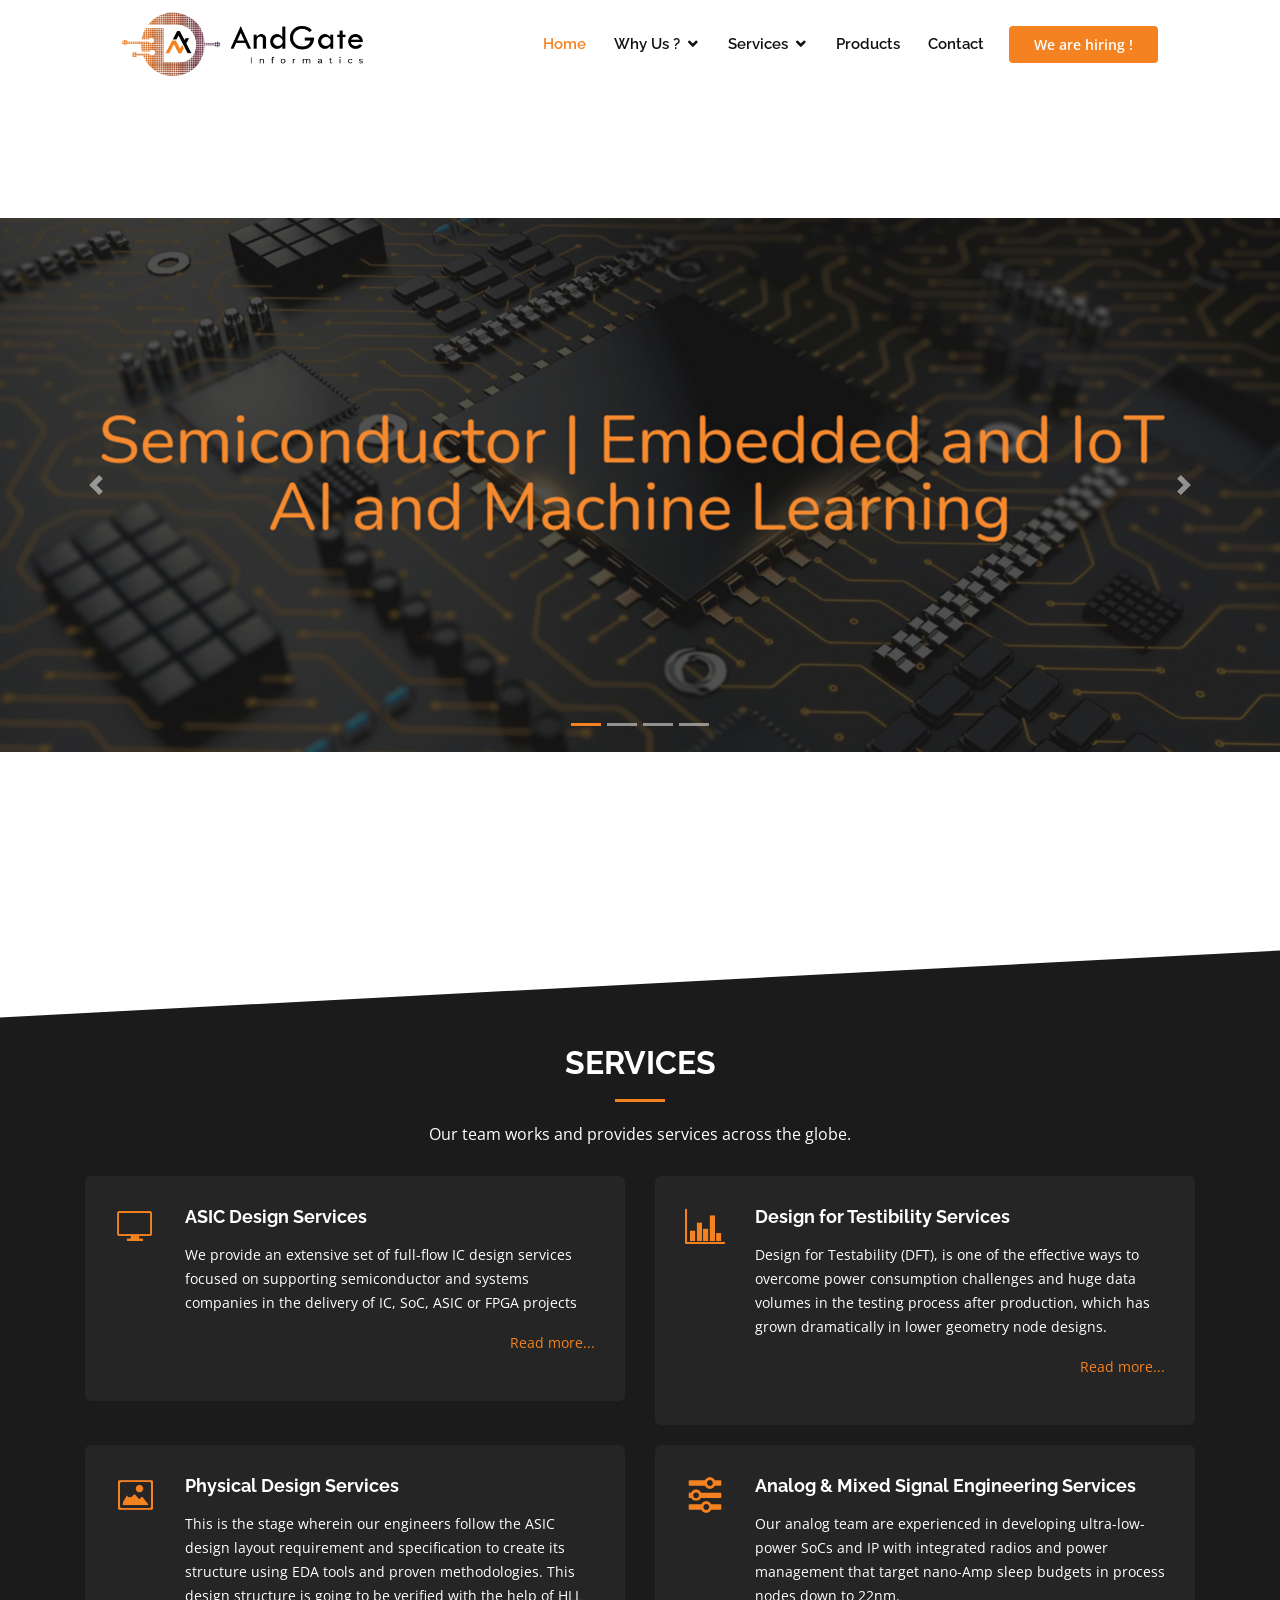
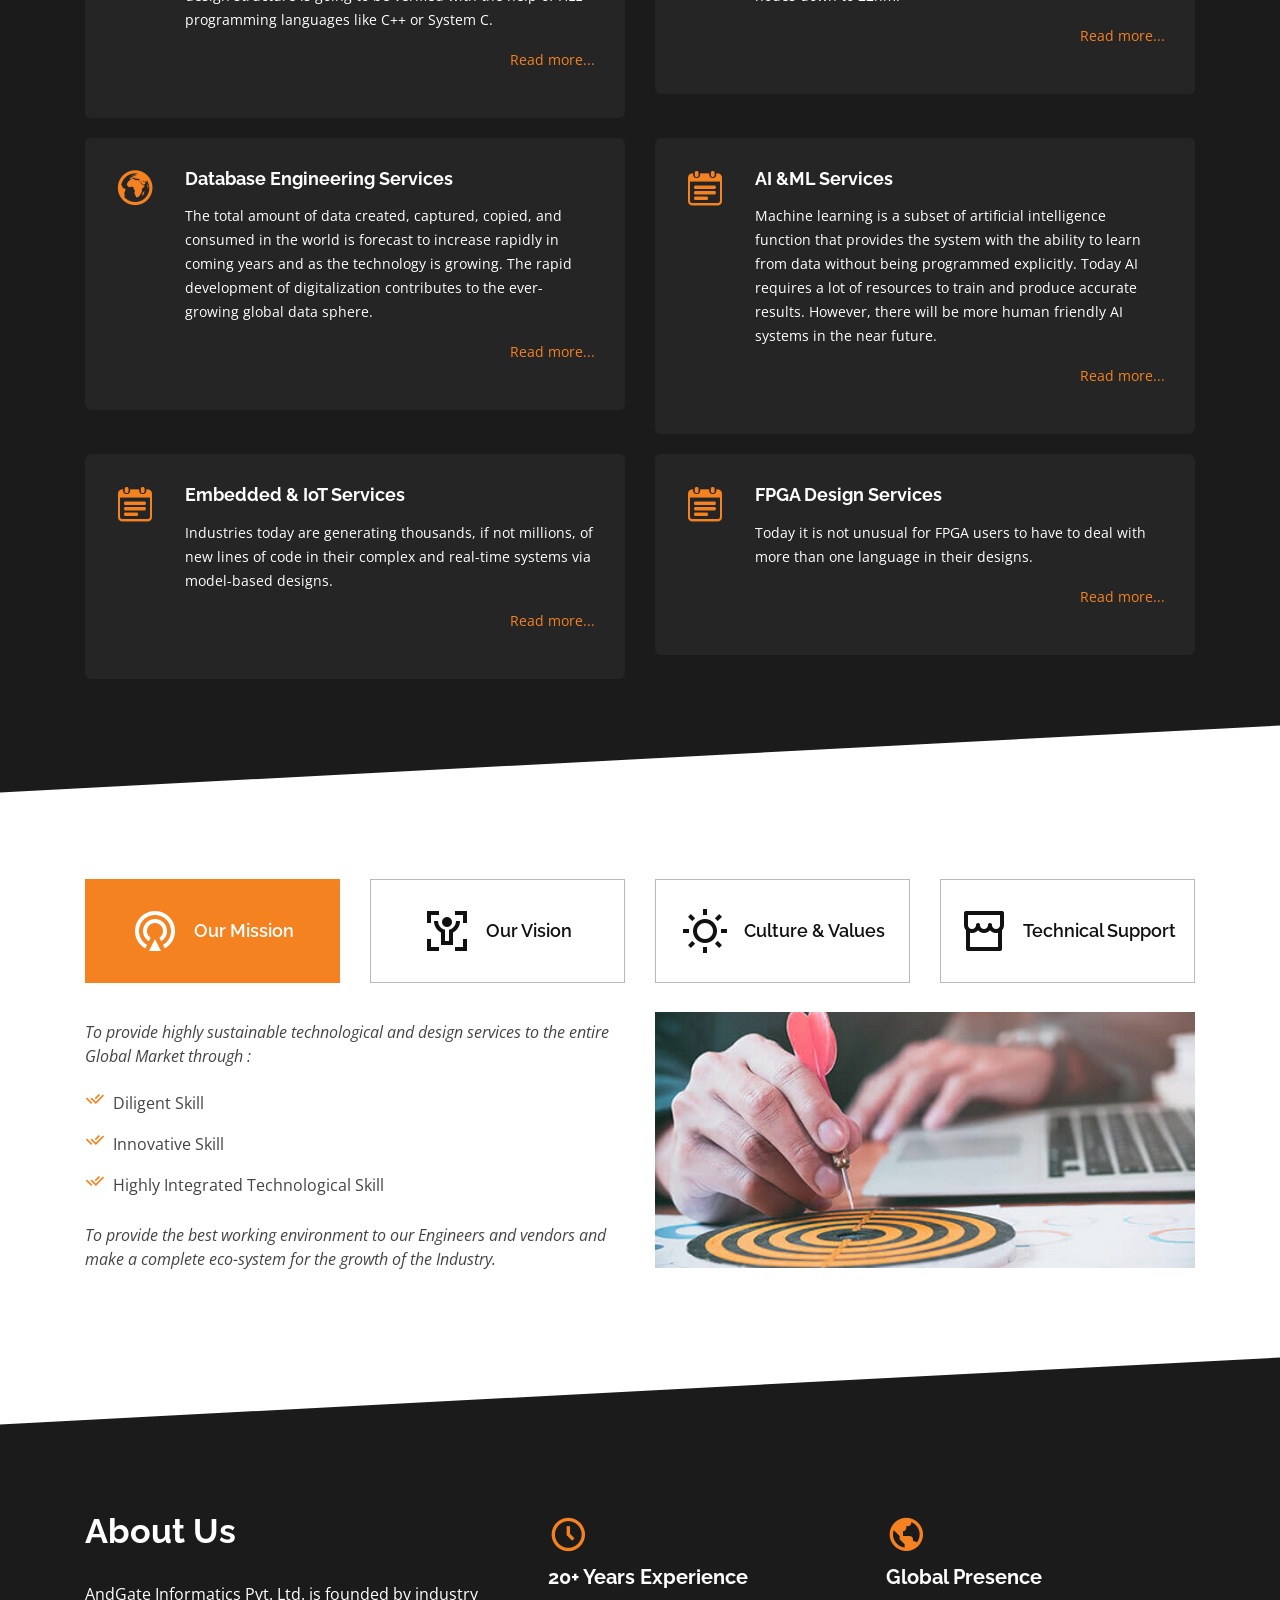
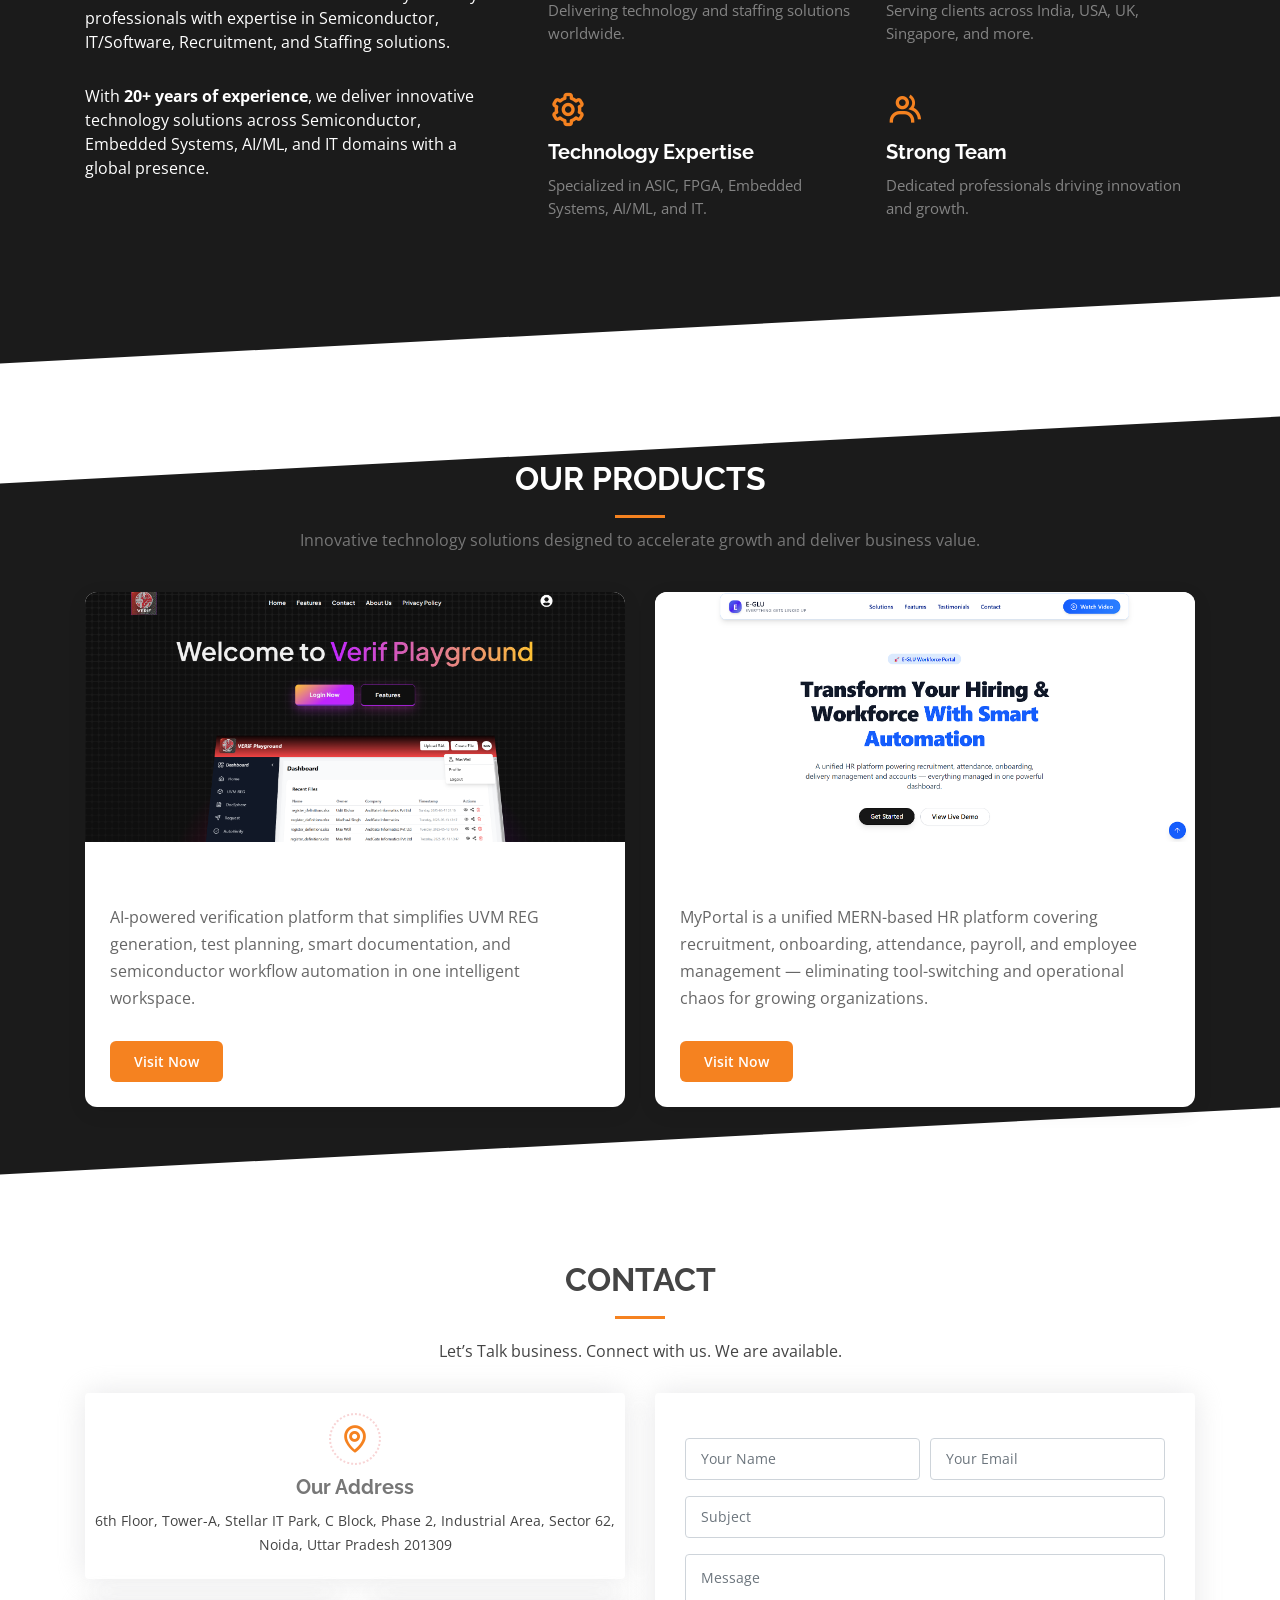
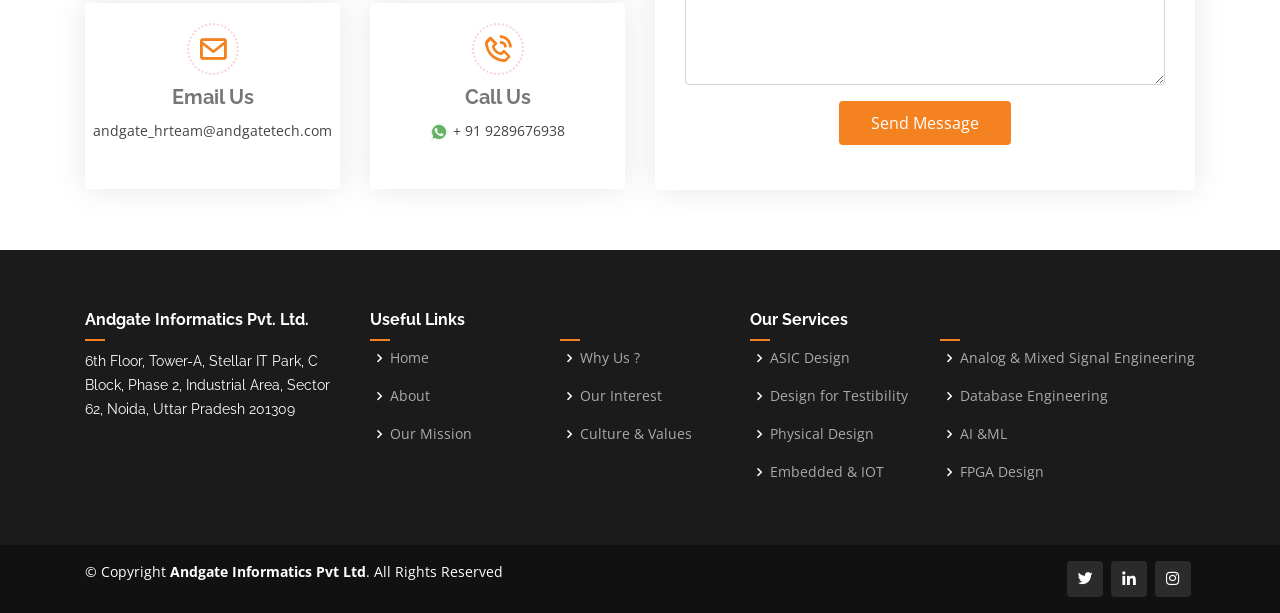
<file: index.html>
﻿<!doctype html>
<html lang="en">
  <head>
    <base href="/" />

    <meta charset="utf-8" />
    <meta content="width=device-width, initial-scale=1.0" name="viewport" />

    <title>Andgate Informatics Pvt. Ltd.</title>
    <meta content="" name="description" />
    <meta content="" name="keywords" />

    <!-- Favicons -->
    <link href="assets/img/favicon.ico" rel="icon" />
    <link href="assets/img/favicon.ico" rel="apple-touch-icon" />

    <!-- Google Fonts -->
    <link
      href="https://fonts.googleapis.com/css?family=Open+Sans:300,300i,400,400i,600,600i,700,700i|Raleway:300,300i,400,400i,500,500i,600,600i,700,700i|Poppins:300,300i,400,400i,500,500i,600,600i,700,700i"
      rel="stylesheet"
    />

    <!-- Vendor CSS Files -->
    <link
      href="assets/vendor/bootstrap/css/bootstrap.min.css"
      rel="stylesheet"
    />
    <link href="assets/vendor/icofont/icofont.min.css" rel="stylesheet" />
    <link href="assets/vendor/boxicons/css/boxicons.min.css" rel="stylesheet" />
    <link
      href="assets/vendor/owl.carousel/assets/owl.carousel.min.css"
      rel="stylesheet"
    />
    <link href="assets/vendor/remixicon/remixicon.css" rel="stylesheet" />
    <link href="assets/vendor/venobox/venobox.css" rel="stylesheet" />
    <link href="assets/vendor/aos/aos.css" rel="stylesheet" />

    <!-- Template Main CSS File -->
    <link href="assets/css/style.css" rel="stylesheet" />
    <script src="assets/vendor/jquery/jquery.min.js"></script>

    <script>
      $(function () {
        $("#header").load("header.html");
        $("#footer").load("footer.html");
      });
    </script>
  </head>

  <body>
    <div id="header"></div>
    <!-- ======= Hero Section ======= -->
    <section id="hero" class="d-flex align-items-center">
      <div id="demo" class="carousel slide" data-ride="carousel">
        <!-- Indicators -->
        <ul class="carousel-indicators">
          <li data-target="#demo" data-slide-to="0" class="active"></li>
          <li data-target="#demo" data-slide-to="1"></li>
          <li data-target="#demo" data-slide-to="2"></li>
          <li data-target="#demo" data-slide-to="3"></li>
        </ul>

        <!-- The slideshow -->
        <div class="carousel-inner">
          <div class="carousel-item active">
            <a href="#">
              <img
                src="assets/img/banner/semiconductor-banner.jpg"
                alt="semiconductor"
              />
            </a>
          </div>
          <div class="carousel-item">
            <img
              src="assets/img/banner/embedded-IOt-banner.jpg"
              alt="embedded IOt"
            />

            <div class="carousel-caption captionBOX">
              <a href="services/asic-design.html" class="d-block"
                >ASIC DESIGN</a
              >
              <a href="services/design-testibility.html" class="d-block"
                >DESIGN FOR TESTABILITY</a
              >
              <a href="physical-design-services.html" class="d-block"
                >PHYSICAL DESIGN</a
              >
              <a href="#" class="d-block">ASIC VERIFICATION</a>
              <a href="services/analog-services.html" class="d-block"
                >ANALOG AND MIXED SIGNAL</a
              >
              <a href="services/fpga-design-services.html" class="d-block"
                >FPGA DESIGN VERIFICATION</a
              >
            </div>
          </div>
          <div class="carousel-item">
            <img src="assets/img/banner/AI-banner.jpg" alt="AI" />
          </div>
          <div class="carousel-item">
            <img
              src="assets/img/banner/embedded-IOt-banner_old.jpg"
              alt="embedded IOt"
            />
            <!-- <img src="assets/img/banner/banner-2-mobile.jpg" alt="Los Angeles" class="mobslide-img"> -->
          </div>
        </div>

        <!-- Left and right controls -->
        <a class="carousel-control-prev" href="#demo" data-slide="prev">
          <span class="carousel-control-prev-icon"></span>
        </a>
        <a class="carousel-control-next" href="#demo" data-slide="next">
          <span class="carousel-control-next-icon"></span>
        </a>
      </div>
    </section>
    <!-- End Hero -->

    <main id="main">
      <!-- ======= Services Section ======= -->
      <section id="services" class="services section-bg">
        <div class="container" data-aos="fade-up">
          <div class="section-title">
            <h2>Services</h2>
            <p>Our team works and provides services across the globe.</p>
          </div>

          <div class="row">
            <div class="col-md-6">
              <div class="icon-box" data-aos="fade-up" data-aos-delay="100">
                <i class="icofont-computer"></i>
                <h4>
                  <a href="services/asic-design.html">ASIC Design Services </a>
                </h4>
                <p>
                  We provide an extensive set of full-flow IC design services
                  focused on supporting semiconductor and systems companies in
                  the delivery of IC, SoC, ASIC or FPGA projects
                </p>
                <p align="right">
                  <a href="services/asic-design.html">Read more...</a>
                </p>
              </div>
            </div>
            <div class="col-md-6 mt-4 mt-md-0">
              <div class="icon-box" data-aos="fade-up" data-aos-delay="200">
                <i class="icofont-chart-bar-graph"></i>
                <h4>
                  <a href="services/design-testibility.html"
                    >Design for Testibility Services</a
                  >
                </h4>
                <p>
                  Design for Testability (DFT), is one of the effective ways to
                  overcome power consumption challenges and huge data volumes in
                  the testing process after production, which has grown
                  dramatically in lower geometry node designs.
                </p>
                <p align="right">
                  <a href="services/design-testibility.html">Read more...</a>
                </p>
              </div>
            </div>
            <div class="col-md-6 mt-4 mt-md-0">
              <div class="icon-box" data-aos="fade-up" data-aos-delay="300">
                <i class="icofont-image"></i>
                <h4>
                  <a href="services/physical-design-services.html"
                    >Physical Design Services</a
                  >
                </h4>
                <p>
                  This is the stage wherein our engineers follow the ASIC design
                  layout requirement and specification to create its structure
                  using EDA tools and proven methodologies. This design
                  structure is going to be verified with the help of HLL
                  programming languages like C++ or System C.
                </p>
                <p align="right">
                  <a href="services/physical-design-services.html"
                    >Read more...</a
                  >
                </p>
              </div>
            </div>
            <div class="col-md-6 mt-4 mt-md-0">
              <div class="icon-box" data-aos="fade-up" data-aos-delay="400">
                <i class="icofont-settings"></i>
                <h4>
                  <a href="services/analog-services.html"
                    >Analog &amp; Mixed Signal Engineering Services</a
                  >
                </h4>
                <p>
                  Our analog team are experienced in developing ultra-low-power
                  SoCs and IP with integrated radios and power management that
                  target nano-Amp sleep budgets in process nodes down to 22nm.
                </p>
                <p align="right">
                  <a href="services/analog-services.html">Read more...</a>
                </p>
              </div>
            </div>
            <div class="col-md-6 mt-4 mt-md-0">
              <div class="icon-box" data-aos="fade-up" data-aos-delay="500">
                <i class="icofont-earth"></i>
                <h4>
                  <a href="services/database-services.html"
                    >Database Engineering Services</a
                  >
                </h4>
                <p>
                  The total amount of data created, captured, copied, and
                  consumed in the world is forecast to increase rapidly in
                  coming years and as the technology is growing. The rapid
                  development of digitalization contributes to the ever-growing
                  global data sphere.
                </p>
                <p align="right">
                  <span style="white-space: pre"> </span>
                  <a href="services/database-services.html">Read more...</a>
                </p>
              </div>
            </div>
            <div class="col-md-6 mt-4 mt-md-0">
              <div class="icon-box" data-aos="fade-up" data-aos-delay="600">
                <i class="icofont-tasks-alt"></i>
                <h4><a href="services/ai-ml.html">AI &amp;ML Services</a></h4>
                <p>
                  Machine learning is a subset of artificial intelligence
                  function that provides the system with the ability to learn
                  from data without being programmed explicitly. Today AI
                  requires a lot of resources to train and produce accurate
                  results. However, there will be more human friendly AI systems
                  in the near future.
                </p>
                <p align="right">
                  <a href="services/ai-ml.html">Read more...</a>
                </p>
              </div>
            </div>
            <div class="col-md-6 mt-4 mt-md-0">
              <div class="icon-box" data-aos="fade-up" data-aos-delay="600">
                <i class="icofont-tasks-alt"></i>
                <h4>
                  <a href="services/embedded-iot.html"
                    >Embedded &amp; IoT Services</a
                  >
                </h4>
                <p>
                  Industries today are generating thousands, if not millions, of
                  new lines of code in their complex and real-time systems via
                  model-based designs.
                </p>
                <p align="right">
                  <a href="services/embedded-iot.html">Read more...</a>
                </p>
              </div>
            </div>
            <div class="col-md-6 mt-4 mt-md-0">
              <div class="icon-box" data-aos="fade-up" data-aos-delay="600">
                <i class="icofont-tasks-alt"></i>
                <h4>
                  <a href="services/fpga-design-services.html"
                    >FPGA Design Services</a
                  >
                </h4>
                <p>
                  Today it is not unusual for FPGA users to have to deal with
                  more than one language in their designs.
                </p>
                <p align="right">
                  <a href="services/fpga-design-services.html">Read more...</a>
                </p>
              </div>
            </div>
          </div>
        </div>
      </section>
      <!-- End Services Section -->

      <!-- ======= Tabs Section ======= -->
      <section id="whyus" class="tabs">
        <div class="container" data-aos="fade-up">
          <ul class="nav nav-tabs row d-flex">
            <li class="nav-item col-3">
              <a class="nav-link active show" data-toggle="tab" href="#tab-1">
                <i class="ri-gps-line"></i>
                <h4 class="d-none d-lg-block">Our Mission</h4>
              </a>
            </li>
            <li class="nav-item col-3">
              <a class="nav-link" data-toggle="tab" href="#tab-2">
                <i class="ri-body-scan-line"></i>
                <h4 class="d-none d-lg-block">Our Vision</h4>
              </a>
            </li>
            <li class="nav-item col-3">
              <a class="nav-link" data-toggle="tab" href="#tab-3">
                <i class="ri-sun-line"></i>
                <h4 class="d-none d-lg-block">Culture & Values</h4>
              </a>
            </li>
            <li class="nav-item col-3">
              <a class="nav-link" data-toggle="tab" href="#tab-4">
                <i class="ri-store-line"></i>
                <h4 class="d-none d-lg-block">Technical Support</h4>
              </a>
            </li>
          </ul>

          <div class="tab-content">
            <div class="tab-pane active show" id="tab-1">
              <div class="row">
                <div
                  class="col-lg-6 order-2 order-lg-1 mt-3 mt-lg-0"
                  data-aos="fade-up"
                  data-aos-delay="100"
                >
                  <h3></h3>
                  <p class="font-italic">
                    To provide highly sustainable technological and design
                    services to the entire Global Market through :
                  </p>
                  <ul>
                    <li><i class="ri-check-double-line"></i> Diligent Skill</li>
                    <li>
                      <i class="ri-check-double-line"></i> Innovative Skill
                    </li>
                    <li>
                      <i class="ri-check-double-line"></i> Highly Integrated
                      Technological Skill
                    </li>
                  </ul>
                  <p class="font-italic">
                    To provide the best working environment to our Engineers and
                    vendors and make a complete eco-system for the growth of the
                    Industry.
                  </p>
                </div>
                <div
                  class="col-lg-6 order-1 order-lg-2 text-center"
                  data-aos="fade-up"
                  data-aos-delay="200"
                >
                  <img
                    src="assets/img/our-mission.jpg"
                    alt="our mission"
                    class="img-fluid"
                  />
                </div>
              </div>
            </div>
            <div class="tab-pane" id="tab-2">
              <div class="row">
                <div class="col-lg-6 order-2 order-lg-1 mt-3 mt-lg-0">
                  <h3></h3>
                  <p class="font-italic">
                    We are a technological service provider in the area of :
                  </p>
                  <ul>
                    <li><i class="ri-check-double-line"></i> Semiconductor</li>
                    <li><i class="ri-check-double-line"></i> iOT</li>
                    <li>
                      <i class="ri-check-double-line"></i> AI & Machine Learning
                    </li>
                    <li><i class="ri-check-double-line"></i> Data Science</li>
                  </ul>
                  <p class="font-italic">
                    Our Engineers have excellence and expertise in the design,
                    development, validation and deployment of solutions needed
                    to fix the real world problems.
                  </p>
                </div>
                <div class="col-lg-6 order-1 order-lg-2 text-center">
                  <img
                    src="assets/img/our-vision.jpg"
                    alt="our vision"
                    class="img-fluid"
                  />
                </div>
              </div>
            </div>
            <div class="tab-pane" id="tab-3">
              <div class="row">
                <div class="col-lg-6 order-2 order-lg-1 mt-3 mt-lg-0">
                  <h3></h3>
                  <p class="font-italic">
                    At AndGate Informatics, we recognize that customer focus &
                    teamwork are key factors to success. This is reflected in
                    our culture, values and core competencies.
                  </p>
                  <p class="font-italic">
                    We as a company, work to set an environment that fosters
                    excellence through Training, orientation, customer focus,
                    innovation, teamwork which encourages employees to
                    contribute, learn and grow throughout their careers.
                  </p>
                  <p class="font-italic">
                    AndGate Informatics’s integrity and policy of open, honest
                    and transparent communication builds trust and collaboration
                    among the industry, while our flexibility and diversity
                    creates a culture in which people share knowledge freely,
                    bringing out the very best in each other.
                  </p>
                </div>
                <div class="col-lg-6 order-1 order-lg-2 text-center">
                  <img
                    src="assets/img/culture-values.jpg"
                    alt="culture and values"
                    class="img-fluid"
                  />
                </div>
              </div>
            </div>
            <div class="tab-pane" id="tab-4">
              <div class="row">
                <div class="col-lg-6 order-2 order-lg-1 mt-3 mt-lg-0">
                  <h3></h3>
                  <p class="font-italic">
                    We offer a spectrum of design and verification services,
                    which includes defining specification, logic partitioning,
                    micro-architecture, RTL coding, synthesis, developing custom
                    and standard VIPs and verification environment development
                    using both traditional and advanced techniques.
                  </p>
                  <p class="font-italic">
                    Our ace team of engineers and consultants are skilled across
                    a wide range of the most powerful modern tools, technologies
                    and methods used in Semiconductor Industry. We are
                    experienced professionals in making best practices fit into
                    existing flow and have to our credit several FIRST-TIME -
                    RIGHT Silicon successes.
                  </p>
                </div>
                <div class="col-lg-6 order-1 order-lg-2 text-center">
                  <img
                    src="assets/img/technical-support.jpg"
                    alt="Technical support"
                    class="img-fluid"
                  />
                </div>
              </div>
            </div>
          </div>
        </div>
      </section>
      <!-- End Tabs Section -->

      <!-- ======= About Section ======= -->
      <section id="about" class="about section-bg">
        <div class="container" data-aos="fade-up">
          <div class="row no-gutters">
            <!-- Left Content -->
            <div class="content col-xl-5 d-flex align-items-stretch">
              <div class="content">
                <h3>About Us</h3>

                <p>
                  AndGate Informatics Pvt. Ltd. is founded by industry
                  professionals with expertise in Semiconductor, IT/Software,
                  Recruitment, and Staffing solutions.
                </p>

                <p>
                  With <strong>20+ years of experience</strong>, we deliver
                  innovative technology solutions across Semiconductor, Embedded
                  Systems, AI/ML, and IT domains with a global presence.
                </p>
              </div>
            </div>

            <!-- Right Cards -->
            <div class="col-xl-7 d-flex align-items-stretch">
              <div class="icon-boxes d-flex flex-column justify-content-center">
                <div class="row">
                  <div
                    class="col-md-6 icon-box"
                    data-aos="fade-up"
                    data-aos-delay="100"
                  >
                    <i class="bx bx-time-five"></i>
                    <h4>20+ Years Experience</h4>
                    <p>
                      Delivering technology and staffing solutions worldwide.
                    </p>
                  </div>

                  <div
                    class="col-md-6 icon-box"
                    data-aos="fade-up"
                    data-aos-delay="200"
                  >
                    <i class="bx bx-world"></i>
                    <h4>Global Presence</h4>
                    <p>
                      Serving clients across India, USA, UK, Singapore, and
                      more.
                    </p>
                  </div>

                  <div
                    class="col-md-6 icon-box"
                    data-aos="fade-up"
                    data-aos-delay="300"
                  >
                    <i class="bx bx-cog"></i>
                    <h4>Technology Expertise</h4>
                    <p>
                      Specialized in ASIC, FPGA, Embedded Systems, AI/ML, and
                      IT.
                    </p>
                  </div>

                  <div
                    class="col-md-6 icon-box"
                    data-aos="fade-up"
                    data-aos-delay="400"
                  >
                    <i class="bx bx-group"></i>
                    <h4>Strong Team</h4>
                    <p>
                      Dedicated professionals driving innovation and growth.
                    </p>
                  </div>
                </div>
              </div>
            </div>
          </div>
        </div>
      </section>
      <!-- End About Section -->

      <!-- ======= Products Section ======= -->
      <section id="products" class="products section-bg">
        <div class="container" data-aos="fade-up">
          <div class="section-title">
            <h2>Our Products</h2>
            <p>
              Innovative technology solutions designed to accelerate growth and
              deliver business value.
            </p>
          </div>

          <div class="row">
            <!-- Product 1 -->
            <div class="col-lg-6 col-md-6 mb-4">
              <div class="product-card" data-aos="zoom-in" data-aos-delay="100">
                <img
                  src="assets/img/verifplay-banner.png"
                  alt="VerifPlay Playground"
                />

                <div class="product-content">
                  <h4>VerifPlay Playground</h4>

                  <p>
                    AI-powered verification platform that simplifies UVM REG
                    generation, test planning, smart documentation, and
                    semiconductor workflow automation in one intelligent
                    workspace.
                  </p>

                  <a
                    href="https://verifplay.com/"
                    target="_blank"
                    class="visit-btn"
                  >
                    Visit Now
                  </a>
                </div>
              </div>
            </div>

            <!-- Product 2 -->
            <div class="col-lg-6 col-md-6 mb-4">
              <div class="product-card" data-aos="zoom-in" data-aos-delay="100">
                <img
                  src="assets/img/myportal-hrms.png"
                  alt="MyPortal HR Platform"
                />

                <div class="product-content">
                  <h4>MyPortal HRMS</h4>

                  <p>
                    MyPortal is a unified MERN-based HR platform covering
                    recruitment, onboarding, attendance, payroll, and employee
                    management — eliminating tool-switching and operational
                    chaos for growing organizations.
                  </p>

                  <a
                    href="https://eglu.andgatetech.com"
                    target="_blank"
                    class="visit-btn"
                  >
                    Visit Now
                  </a>
                </div>
              </div>
            </div>
          </div>
        </div>
      </section>
      <!-- End Products Section -->

      <!-- ======= Contact Section ======= -->
      <section id="contact" class="contact">
        <div class="container" data-aos="fade-up">
          <div class="section-title">
            <h2>Contact</h2>
            <p>Let’s Talk business. Connect with us. We are available.</p>
          </div>
          <div class="row" data-aos="fade-up" data-aos-delay="100">
            <!-- Left Form -->
            <div class="col-lg-6">
              <div class="row">
                <div class="col-md-12">
                  <div class="info-box">
                    <i class="bx bx-map"></i>
                    <h3>Our Address</h3>
                    <p>
                      6th Floor, Tower-A, Stellar IT Park, C Block, Phase 2,
                      Industrial Area, Sector 62, Noida, Uttar Pradesh 201309
                    </p>
                  </div>
                </div>
                <div class="col-md-6">
                  <div class="info-box mt-4">
                    <i class="bx bx-envelope"></i>
                    <h3>Email Us</h3>
                    <p>andgate_hrteam@andgatetech.com</p>
                  </div>
                </div>
                <div class="col-md-6">
                  <div class="info-box mt-4">
                    <i class="bx bx-phone-call"></i>
                    <h3>Call Us</h3>
                    <p class="footercustom-icon">
                      <img src="assets/img/whatsapp.png" alt="india flag" />+ 91
                      9289676938
                    </p>
                  </div>
                </div>
              </div>
            </div>

            <!-- Right Form -->
            <div class="col-lg-6">
              <form
                action="forms/contact.php"
                method="post"
                role="form"
                class="php-email-form"
              >
                <div class="form-row">
                  <div class="col form-group">
                    <input
                      type="text"
                      name="name"
                      class="form-control"
                      id="name"
                      placeholder="Your Name"
                      data-rule="minlen:4"
                      data-msg="Please enter at least 4 chars"
                    />
                    <div class="validate"></div>
                  </div>
                  <div class="col form-group">
                    <input
                      type="email"
                      class="form-control"
                      name="email"
                      id="email"
                      placeholder="Your Email"
                      data-rule="email"
                      data-msg="Please enter a valid email"
                    />
                    <div class="validate"></div>
                  </div>
                </div>
                <div class="form-group">
                  <input
                    type="text"
                    class="form-control"
                    name="subject"
                    id="subject"
                    placeholder="Subject"
                    data-rule="minlen:4"
                    data-msg="Please enter at least 8 chars of subject"
                  />
                  <div class="validate"></div>
                </div>
                <div class="form-group">
                  <textarea
                    class="form-control"
                    name="message"
                    rows="5"
                    data-rule="required"
                    data-msg="Please write something for us"
                    placeholder="Message"
                  ></textarea>
                  <div class="validate"></div>
                </div>
                <div class="mb-3">
                  <div class="loading">Loading</div>
                  <div class="error-message"></div>
                  <div class="sent-message">
                    Your message has been sent. Thank you!
                  </div>
                </div>
                <div class="text-center">
                  <button type="submit">Send Message</button>
                </div>
              </form>
            </div>
          </div>
        </div>
      </section>
      <!-- End Contact Section -->
    </main>
    <!-- End #main -->

    <div id="footer"></div>

    <a href="#" class="back-to-top"><i class="icofont-simple-up"></i></a>

    <!-- Vendor JS Files -->

    <script src="assets/vendor/bootstrap/js/bootstrap.bundle.min.js"></script>
    <script src="assets/vendor/jquery.easing/jquery.easing.min.js"></script>
    <script src="assets/vendor/php-email-form/validate.js"></script>
    <script src="assets/vendor/owl.carousel/owl.carousel.min.js"></script>
    <script src="assets/vendor/waypoints/jquery.waypoints.min.js"></script>
    <script src="assets/vendor/counterup/counterup.min.js"></script>
    <script src="assets/vendor/isotope-layout/isotope.pkgd.min.js"></script>
    <script src="assets/vendor/venobox/venobox.min.js"></script>
    <script src="assets/vendor/aos/aos.js"></script>

    <script src="assets/js/main.js"></script>

    <!-- Template Main JS File -->

    <nav class="mobile-nav d-lg-none">
      <ul>
        <li class="active"><a href="#header">Home</a></li>
        <li><a href="#about">About</a></li>
        <li><a href="#services">Services</a></li>
        <li><a href="#portfolio">Portfolio</a></li>
        <li><a href="blog.html">Blog</a></li>
        <li class="drop-down">
          <a href="">Drop Down</a>
          <ul>
            <li><a href="#">Drop Down 1</a></li>
            <li class="drop-down">
              <a href="#">Deep Drop Down</a>
              <ul>
                <li><a href="#">Deep Drop Down 1</a></li>
                <li><a href="#">Deep Drop Down 2</a></li>
                <li><a href="#">Deep Drop Down 3</a></li>
                <li><a href="#">Deep Drop Down 4</a></li>
                <li><a href="#">Deep Drop Down 5</a></li>
              </ul>
            </li>
            <li><a href="#">Drop Down 2</a></li>
            <li><a href="#">Drop Down 3</a></li>
            <li><a href="#">Drop Down 4</a></li>
          </ul>
        </li>
        <li><a href="#contact">Contact</a></li>
      </ul>
    </nav>
    <div class="mobile-nav-overly"></div>
  </body>
</html>
</file>
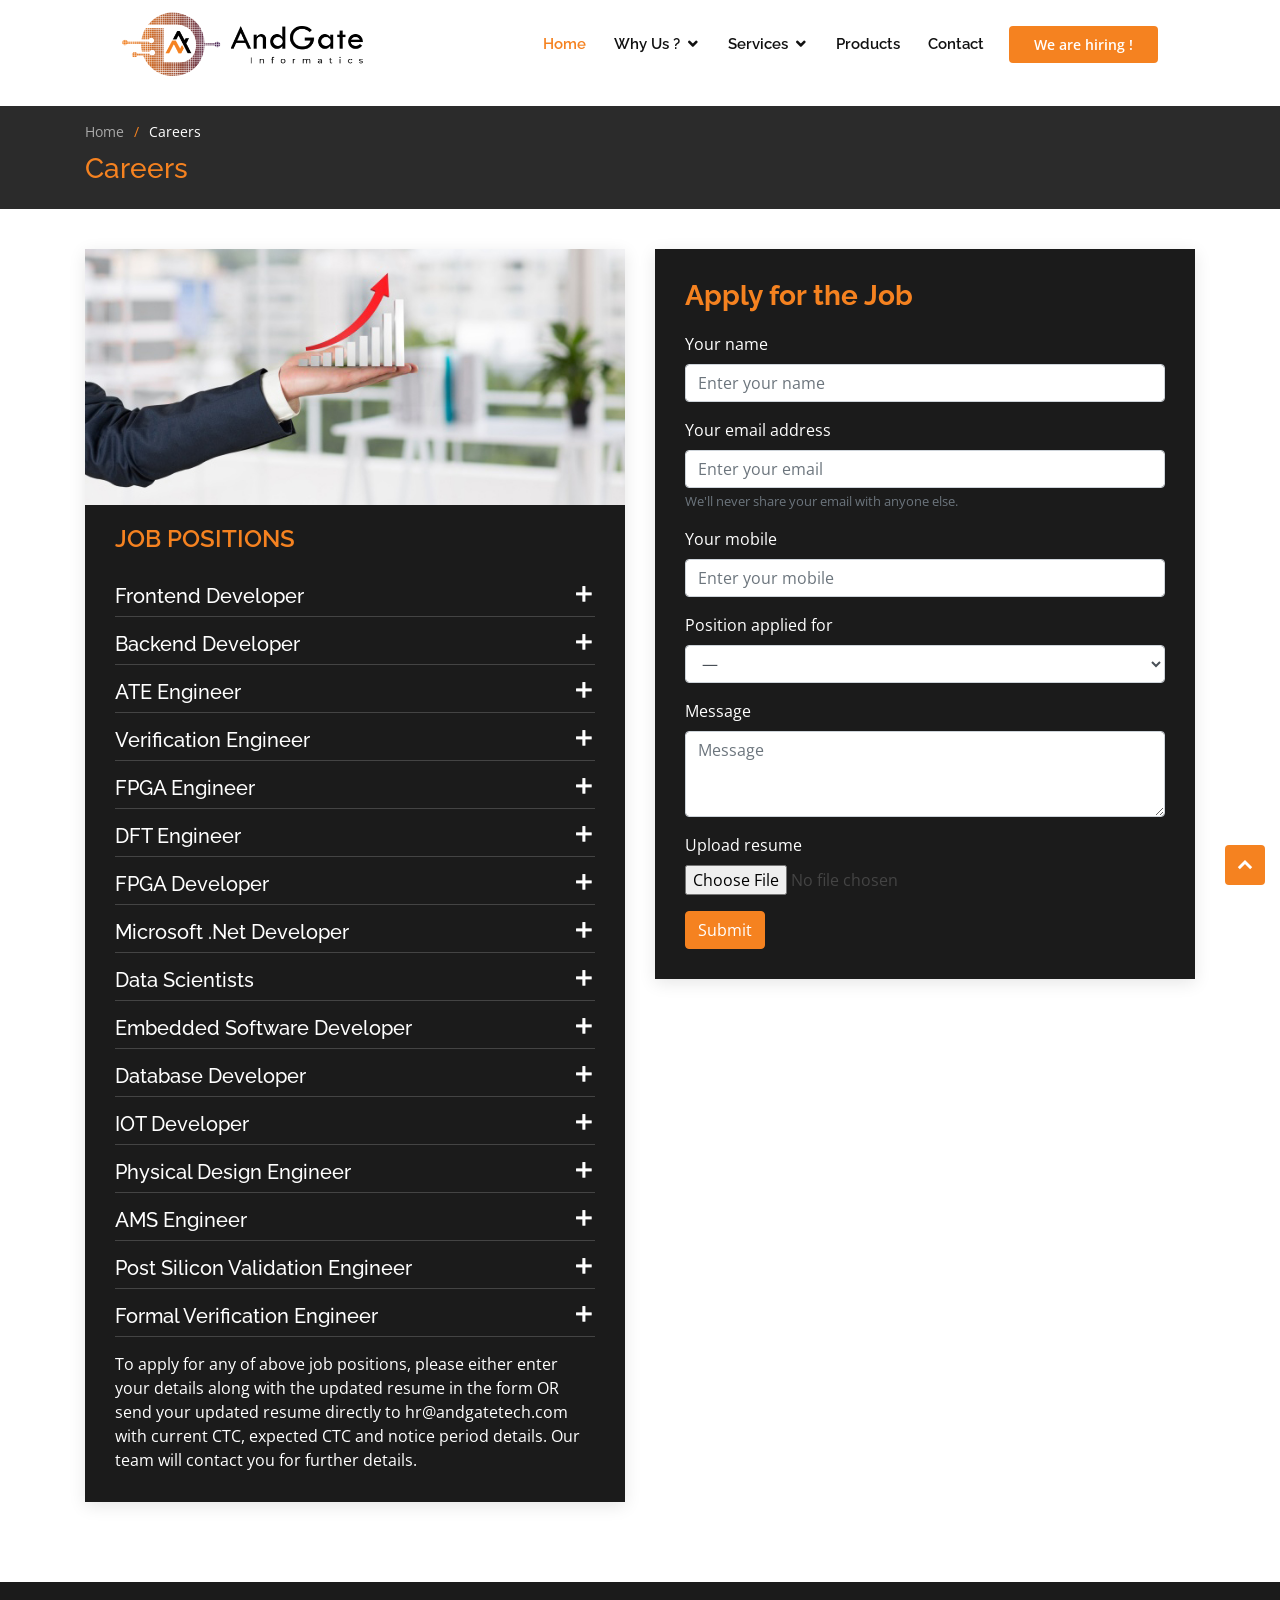
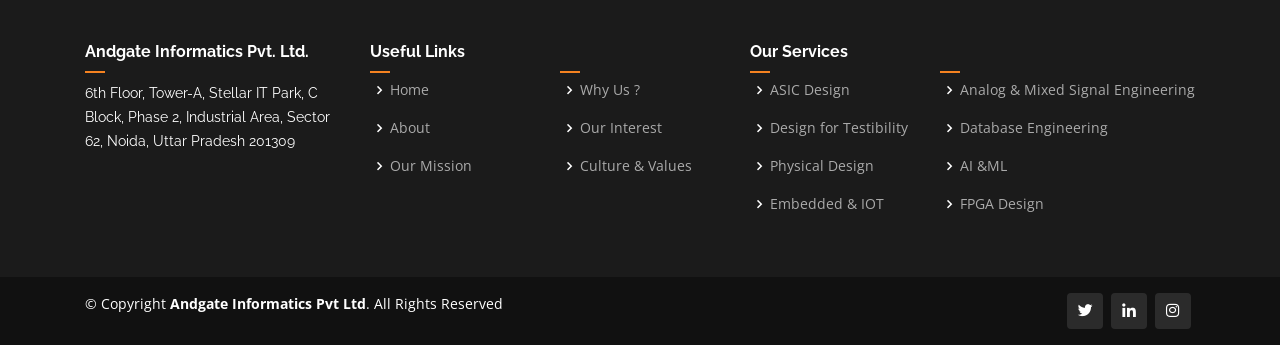
<file: careers.html>
<!doctype html>
<html lang="en">
  <head>
    <base href="/" />
    <meta charset="utf-8" />
    <meta content="width=device-width, initial-scale=1.0" name="viewport" />

    <title>Careers | Andgate Informatics</title>

    <meta content="" name="description" />
    <meta content="" name="keywords" />

    <!-- Favicons -->
    <link href="/assets/img/favicon.ico" rel="icon" />
    <link href="/assets/img/favicon.ico" rel="apple-touch-icon" />

    <!-- Google Fonts -->
    <link
      href="https://fonts.googleapis.com/css?family=Open+Sans:300,300i,400,400i,600,600i,700,700i|Raleway:300,300i,400,400i,500,500i,600,600i,700,700i|Poppins:300,300i,400,400i,500,500i,600,600i,700,700i"
      rel="stylesheet"
    />

    <!-- Vendor CSS Files -->
    <link
      href="assets/vendor/bootstrap/css/bootstrap.min.css"
      rel="stylesheet"
    />
    <link href="assets/vendor/icofont/icofont.min.css" rel="stylesheet" />
    <link href="assets/vendor/boxicons/css/boxicons.min.css" rel="stylesheet" />
    <link
      href="assets/vendor/owl.carousel/assets/owl.carousel.min.css"
      rel="stylesheet"
    />
    <link href="assets/vendor/remixicon/remixicon.css" rel="stylesheet" />
    <link href="assets/vendor/venobox/venobox.css" rel="stylesheet" />
    <link href="assets/vendor/aos/aos.css" rel="stylesheet" />

    <!-- Template Main CSS File -->
    <link href="assets/css/style.css" rel="stylesheet" />
    <script
      src="https://code.jquery.com/jquery-3.3.1.js"
      integrity="sha256-2Kok7MbOyxpgUVvAk/HJ2jigOSYS2auK4Pfzbm7uH60="
      crossorigin="anonymous"
    ></script>
    <script>
      $(function () {
        $("#header").load("header.html");
        $("#footer").load("footer.html");
      });
    </script>
    <style type="css">
      .panel-title > a:before {
        float: right !important;
        font-family: FontAwesome;
        content: "\f068";
        padding-right: 5px;
      }
      .panel-title > a.collapsed:before {
        float: right !important;
        content: "\f067";
      }
      .panel-title > a:hover,
      .panel-title > a:active,
      .panel-title > a:focus {
        text-decoration: none;
      }
    </style>
  </head>

  <body>
    <div id="header"></div>

    <main id="main">
      <!-- ======= Breadcrumbs ======= -->
      <section class="breadcrumbs">
        <div class="container">
          <ol>
            <li><a href="index.html">Home</a></li>
            <li>Careers</li>
          </ol>
          <h2>Careers</h2>
        </div>
      </section>
      <!-- End Breadcrumbs -->

      <!-- ======= Blog Section ======= -->
      <section id="blog" class="blog">
        <div class="container" data-aos="fade-up">
          <div class="row">
            <div class="col-lg-6 entries">
              <article class="entry">
                <!-- Image -->
                <div class="entry-img">
                  <img
                    src="assets/img/career.jpg"
                    alt="career"
                    class="img-fluid"
                  />
                </div>

                <!-- Left Section -->
                <div class="entry-content">
                  <h4 class="jobposition-title">Job Positions</h4>
                  <div class="recent-posts">
                    <div
                      class="panel-group"
                      id="accordion"
                      role="tablist"
                      aria-multiselectable="true"
                    >
                      <div class="panel panel-default">
                        <div class="panel-heading" role="tab" id="heading1">
                          <h4 class="panel-title">
                            <a
                              class="collapsed"
                              data-toggle="collapse"
                              data-parent="#accordion"
                              href="#collapse1"
                              aria-expanded="false"
                              aria-controls="collapse1"
                            >
                              Frontend Developer
                            </a>
                          </h4>
                        </div>
                        <div
                          id="collapse1"
                          class="panel-collapse collapse"
                          role="tabpanel"
                          aria-labelledby="heading1"
                        >
                          <div class="panel-body">
                            <span class="clearfix">
                              <strong>Skills:</strong> Angular & React Native
                            </span>
                            <span class="clearfix">
                              <strong>Job Locations:</strong> Noida
                            </span>
                            <span class="clearfix">
                              <strong>Experience:</strong> 2-5 years
                            </span>
                            <p class="clearfix"></p>
                            <ul>
                              <li>
                                2-5 years of relevant experience developing
                                JavaScript based applications using Angular
                                preferably Angular 6 or higher and React Native.
                              </li>
                              <li>
                                Experience building responsive resigns and
                                mobile apps using react native.
                              </li>
                              <li>
                                Thinking out of the box to develop most fluid
                                and aesthetic designs.
                              </li>
                              <li>
                                Strong expertise with HTML, CSS, and writing
                                cross-browser compatible code.
                              </li>
                              <li>
                                Experience visualizing data using libraries such
                                as D3, Amcharts, Google Charts etc.
                              </li>
                              <li>Experience integrating with REST APIs.</li>
                              <li>
                                Experience with version control systems such as
                                Git.
                              </li>
                              <li>Familiarity with AWS & NodeJS.</li>
                            </ul>
                          </div>
                        </div>
                      </div>

                      <div class="panel panel-default">
                        <div class="panel-heading" role="tab" id="heading2">
                          <h4 class="panel-title">
                            <a
                              class="collapsed"
                              data-toggle="collapse"
                              data-parent="#accordion"
                              href="#collapse2"
                              aria-expanded="false"
                              aria-controls="collapse2"
                            >
                              Backend Developer
                            </a>
                          </h4>
                        </div>
                        <div
                          id="collapse2"
                          class="panel-collapse collapse"
                          role="tabpanel"
                          aria-labelledby="heading2"
                        >
                          <div class="panel-body">
                            <span class="clearfix">
                              <strong>Skills:</strong> Full stack NodeJS & AWS
                            </span>
                            <span class="clearfix">
                              <strong>Job Locations:</strong> Noida
                            </span>
                            <span class="clearfix">
                              <strong>Experience:</strong> 4-6 years
                            </span>
                            <p class="clearfix"></p>
                            <ul>
                              <li>
                                4-6 years of relevant experience developing
                                backend using NodeJS.
                              </li>
                              <li>Experience building REST APIs.</li>
                              <li>Experience with MongoDB & MySQL.</li>
                              <li>
                                Experience deploying and managing apps on cloud
                                (AWS & GCP).
                              </li>
                              <li>
                                Experience with version control systems such as
                                Git.
                              </li>
                              <li>Familiarity with Angular & React Native.</li>
                            </ul>
                          </div>
                        </div>
                      </div>

                      <div class="panel panel-default">
                        <div class="panel-heading" role="tab" id="heading3">
                          <h4 class="panel-title">
                            <a
                              class="collapsed"
                              data-toggle="collapse"
                              data-parent="#accordion"
                              href="#collapse3"
                              aria-expanded="false"
                              aria-controls="collapse3"
                            >
                              ATE Engineer
                            </a>
                          </h4>
                        </div>
                        <div
                          id="collapse3"
                          class="panel-collapse collapse"
                          role="tabpanel"
                          aria-labelledby="heading3"
                        >
                          <div class="panel-body">
                            <span class="clearfix">
                              <strong>Job Locations:</strong> Israel
                            </span>
                            <span class="clearfix">
                              <strong>Experience:</strong> 3-8 years
                            </span>
                            <p class="clearfix"></p>
                            <ul>
                              <li>Test program development for ATE.</li>
                              <li>
                                H/W design for production test and reliability
                                stresses.
                              </li>
                              <li>Projects management.</li>
                              <li>Customer support.</li>
                              <li>
                                The candidate will work closely with developers.
                              </li>
                              <li>Circuit design.</li>
                              <li>
                                Board design environment (ORCAD is preferable).
                              </li>
                              <li>C, C++ programming.</li>
                              <li>Digital and Mixed signal test theory.</li>
                              <li>
                                RF and High Speed communication test
                                (advantage).
                              </li>
                              <li>Reliability stress theory.</li>
                              <li>
                                5-8 years at least of Test program development
                                (TPD).
                              </li>
                              <li>
                                TPD on one of the systems: ADVT(93K), Teradyne
                                (iFlex, Ultra-Flex, J750), LTXC(D10).
                              </li>
                              <li>Load board electrical design.</li>
                              <li>
                                High temperature environment circuit design.
                              </li>
                              <li>TP debugging.</li>
                              <li>
                                External measurement equipment usage
                                (oscilloscopes, logic analyzer, RF equipment).
                              </li>
                            </ul>
                          </div>
                        </div>
                      </div>

                      <div class="panel panel-default">
                        <div class="panel-heading" role="tab" id="heading4">
                          <h4 class="panel-title">
                            <a
                              class="collapsed"
                              data-toggle="collapse"
                              data-parent="#accordion"
                              href="#collapse4"
                              aria-expanded="false"
                              aria-controls="collapse4"
                            >
                              Verification Engineer
                            </a>
                          </h4>
                        </div>
                        <div
                          id="collapse4"
                          class="panel-collapse collapse"
                          role="tabpanel"
                          aria-labelledby="heading4"
                        >
                          <div class="panel-body">
                            <span class="clearfix">
                              <strong>Job Locations:</strong> Bengaluru/Noida
                            </span>
                            <span class="clearfix">
                              <strong>Experience:</strong> 3-8 years
                            </span>
                            <p class="clearfix"></p>
                            <ul>
                              <li>Design in VHDL/Verilog.</li>
                              <li>Practice of System Verilog.</li>
                              <li>
                                Flow Control Simulation/Synthesis/Routing.
                              </li>
                              <li>
                                Practical experience of the UVM methodology.
                              </li>
                              <li>Mastering Python, Perl, Bash scripting.</li>
                              <li>
                                Practice of configuration management (Git, SVN,
                                ClearCase).
                              </li>
                              <li>
                                For non-native English speakers, written and
                                oral English.
                              </li>
                              <li>
                                Strong digital design knowledge, SoC design flow
                              </li>
                              <li>
                                Expertise in System Verilog, methodology based
                                testbench architectures such as UVM, and System
                                Verilog assertions.
                              </li>
                              <li>
                                Expertise in code and functional coverage.
                              </li>
                              <li>
                                Excellent Problem solving and debugging skills.
                              </li>
                              <li>
                                Create methodology-based (UVM) verification
                                testbenches and components from scratch for
                                various IP features.
                              </li>
                              <li>
                                Experienced in SystemVerilog, UVM, and scripting
                                languages like Python and Tcl.
                              </li>
                              <li>
                                Experience executing block or chip-level
                                verification plans.
                              </li>
                            </ul>
                          </div>
                        </div>
                      </div>

                      <div class="panel panel-default">
                        <div class="panel-heading" role="tab" id="heading5">
                          <h4 class="panel-title">
                            <a
                              class="collapsed"
                              data-toggle="collapse"
                              data-parent="#accordion"
                              href="#collapse5"
                              aria-expanded="false"
                              aria-controls="collapse5"
                            >
                              FPGA Engineer
                            </a>
                          </h4>
                        </div>
                        <div
                          id="collapse5"
                          class="panel-collapse collapse"
                          role="tabpanel"
                          aria-labelledby="heading5"
                        >
                          <div class="panel-body">
                            <span class="clearfix">
                              <strong>Job Locations:</strong>
                              Bengaluru/Hyderabad
                            </span>
                            <span class="clearfix">
                              <strong>Experience:</strong> 4-10 years
                            </span>
                            <p class="clearfix"></p>
                            <ul>
                              <li>
                                Working on Emulation Platforms (FPGA
                                Prototyping, Veloce, Palladium), Emulation tools
                                (Synthesis, Place and Route, Constraints,
                                Clocking) System Debug (Waveform generation and
                                Content Debug support).
                              </li>
                              <li>
                                SoC Functionality (CPU/DSP Core, Multimedia, IO,
                                Peripherals, DDR, Modem, Bus Protocols).
                              </li>
                              <li>
                                Develop synthesizable models for certain IPs to
                                speed up emulation deployment for a design.
                              </li>
                              <li>
                                Participate in developing methodologies for SoC
                                design.
                              </li>
                              <li>
                                Strong debug skills, aptitude to learn and
                                resolve complex issues.
                              </li>
                              <li>
                                Contributing towards the continuous development
                                of Tools, Technology and Flows.
                              </li>
                              <li>
                                Experience in design verification - Proven
                                experience in full chip verification from test
                                plan development to tape-out sign-off.
                              </li>
                              <li>
                                Experience constructing chip-level System
                                Verilog and UVM test bench environments, writing
                                System Verilog Assertions (SVAs), with embedded
                                software design and test.
                              </li>
                              <li>
                                Experience executing block or chip-level
                                verification plans.
                              </li>
                              <li>
                                Experience with HW/SW Co-Verification -
                                Developing test benches, test cases/use-cases,
                                APIs, their execution, and debug.
                              </li>
                              <li>
                                Excellent debug skills, with experience
                                debugging RTL in block and/or chip-level
                                environments.
                              </li>
                              <li>
                                Extensive experience with a variety of
                                verification tools and environments, and a deep
                                understanding of their differences and
                                capabilities to optimize the right methodology
                                with schedules as the top priority.
                              </li>
                              <li>
                                Experienced in SystemVerilog, UVM, and scripting
                                languages like Python and Tcl.
                              </li>
                              <li>
                                Expertise in using industry standard simulation
                                tools such as NC Verilog, VCS, QuestaSim, etc.
                              </li>
                              <li>
                                Excellent communication skills, energetic and
                                self-motivated.
                              </li>
                            </ul>
                          </div>
                        </div>
                      </div>

                      <div class="panel panel-default">
                        <div class="panel-heading" role="tab" id="heading6">
                          <h4 class="panel-title">
                            <a
                              class="collapsed"
                              data-toggle="collapse"
                              data-parent="#accordion"
                              href="#collapse6"
                              aria-expanded="false"
                              aria-controls="collapse6"
                            >
                              DFT Engineer
                            </a>
                          </h4>
                        </div>
                        <div
                          id="collapse6"
                          class="panel-collapse collapse"
                          role="tabpanel"
                          aria-labelledby="heading6"
                        >
                          <div class="panel-body">
                            <span class="clearfix">
                              <strong>Job Locations:</strong>
                              Ahmedabad/Bangalore.
                            </span>
                            <span class="clearfix">
                              <strong>Experience:</strong> 3-8 years
                            </span>
                            <p class="clearfix"></p>
                            <ul>
                              <li>
                                Experience in JTAG, MBIST, Scan Compression,
                                ATPG, Fault Simulation.
                              </li>
                              <li>
                                Experience with industry ATPG tools Synopsys
                                Tetra MAX, Cadence Encounter Test or Mentor Fast
                                Scan ATPG tools Synopsys DFT scan insertion.
                              </li>
                              <li>
                                Experience with industry simulation tools such
                                as VCS, Modelsim, NC Verilog etc.
                              </li>
                            </ul>
                            <span class="clearfix">
                              <strong>Responsiblity</strong>
                            </span>
                            <ul>
                              <li>
                                Plan, design, develop, benchmark and deploy E2E
                                test strategies for deep submicron ASIC, SoCs.
                              </li>
                              <li>
                                TEST insertion and ATPG using any of the
                                industry tools - at least SCAN, MBIST, BSCAN;
                                insert/verify/ simulate and deliver RTL/ GLN/
                                patterns.
                              </li>
                              <li>
                                Work with logic design, physical design and
                                post-silicon engineering teams to close on test
                                architecture, test mode STA and PA delivery.
                              </li>
                              <li>
                                Will drive ambitious schedule and flexible to
                                work on multiple ASICs simultaneously.
                              </li>
                              <li>
                                Negotiate / Improvise architecture/design to
                                improve test coverage.
                              </li>
                              <li>
                                Is an individual hands-on contributor, knows
                                requirements to execute his/her responsibilities
                                and seamlessly drives needed coordination among
                                technical team members to constantly achieve
                                better PPAS.
                              </li>
                            </ul>
                            <span class="clearfix">
                              <strong>Requirements</strong>
                            </span>
                            <ul>
                              <li>
                                A minimum of 3 years of exclusive DFT
                                experience.
                              </li>
                              <li>
                                Hands-on specialist in MBIST, SCAN and BSCAN
                                architecture & insertion to ASIC.
                              </li>
                              <li>
                                Very strong in TEST strategies & fault model
                                fundamentals.
                              </li>
                              <li>
                                Strong exposure to RTL simulation, Physical
                                design work flows, Post-silicon support.
                              </li>
                              <li>
                                Knows to debug test mode timing constraint
                                issues and resolve.
                              </li>
                              <li>
                                Power aware test architecture experience is a
                                huge plus.
                              </li>
                              <li>
                                Specialist in at least one EDA tool, but is
                                tool/methodology/flow agnostic with great
                                functional proven experience.
                              </li>
                              <li>
                                Very good proficiency in at least one
                                programming language like TCL/PERL.
                              </li>
                              <li>
                                Leads by example, works on ambitious,
                                results-oriented schedule & does data driven,
                                flawless aligned decision making.
                              </li>
                              <li>
                                Specialist in collaborating in a team of
                                multi-functional, geographically distributed
                                members with highly diverse skill levels.
                              </li>
                              <li>
                                Requires excellent debug, analytical skills.
                              </li>
                              <li>
                                Bachelors of Engineering/ Master of Technology
                                in E&C/ Electrical/ Computer Science.
                              </li>
                            </ul>
                          </div>
                        </div>
                      </div>

                      <div class="panel panel-default">
                        <div class="panel-heading" role="tab" id="heading7">
                          <h4 class="panel-title">
                            <a
                              class="collapsed"
                              data-toggle="collapse"
                              data-parent="#accordion"
                              href="#collapse7"
                              aria-expanded="false"
                              aria-controls="collapse7"
                            >
                              FPGA Developer
                            </a>
                          </h4>
                        </div>
                        <div
                          id="collapse7"
                          class="panel-collapse collapse"
                          role="tabpanel"
                          aria-labelledby="heading7"
                        >
                          <div class="panel-body">
                            <span class="clearfix">
                              <strong>Job Locations:</strong> Ahmedabad/Noida
                            </span>
                            <span class="clearfix">
                              <strong>Experience:</strong> 3-5 years
                            </span>
                            <p class="clearfix"></p>
                            <ul>
                              <li>
                                Extensive knowledge in Hardware architecture and
                                System design.
                              </li>
                              <li>
                                Extensive knowledge Verilog and System Verilog.
                              </li>
                              <li>
                                Extensive knowledge in Altera and/or Xylinx FPGA
                                and Tools.
                              </li>
                              <li>
                                Extensive knowledge in Digital circuit design,
                                FPGA related hardware designs and high speed
                                interface circuits.
                              </li>
                              <li>
                                Extensive knowledge in board level Analog and
                                mixed signal circuit designs.
                              </li>
                              <li>Knowledge of signal integrity and tools.</li>
                              <li>
                                Working knowledge of mechanical engineering
                                desirable.
                              </li>
                              <li>
                                Working knowledge in Embedded C for Firmware
                                development is an added advantage.
                              </li>
                            </ul>
                          </div>
                        </div>
                      </div>

                      <div class="panel panel-default">
                        <div class="panel-heading" role="tab" id="heading8">
                          <h4 class="panel-title">
                            <a
                              class="collapsed"
                              data-toggle="collapse"
                              data-parent="#accordion"
                              href="#collapse8"
                              aria-expanded="false"
                              aria-controls="collapse8"
                            >
                              Microsoft .Net Developer
                            </a>
                          </h4>
                        </div>
                        <div
                          id="collapse8"
                          class="panel-collapse collapse"
                          role="tabpanel"
                          aria-labelledby="heading8"
                        >
                          <div class="panel-body">
                            <span class="clearfix">
                              <strong>Job Locations:</strong> Noida/Hyderabad
                            </span>
                            <span class="clearfix">
                              <strong>Experience:</strong> 3-7 years
                            </span>
                            <p class="clearfix"></p>
                            <ul>
                              <li>
                                Good Experience in developing .NET (using
                                Framework 4.5 and above), ASP.NET, MVC and
                                Entity Framework applications
                                <strong>(MUST)</strong>.
                              </li>
                              <li>
                                Good Experience in C# coding, class libraries
                                and Web services (OData/Web API)
                                <strong>(MUST)</strong>.
                              </li>
                              <li>
                                Experience of (MS-SQL Server 2012 & above)
                                database development, querying, analysis,
                                writing and reviewing stored procedures,
                                functions and views using Transact SQL (Level of
                                knowledge - Intermediate)
                                <strong>(MUST)</strong>.
                              </li>
                              <li>
                                Ability to understand the database logical and
                                physical schema and extend the existing schema.
                              </li>
                              <li>
                                Required advance SQL knowledge to troubleshoot
                                the issues <strong>(MUST)</strong>.
                              </li>
                              <li>
                                Good implementation knowledge on Angular 6+
                                <strong>(MUST)</strong>.
                              </li>
                              <li>
                                Good knowledge on design low-code portals for
                                external users using Microsoft Power Apps.
                              </li>
                              <li>Experience with code refactoring.</li>
                              <li>
                                Should have worked in Agile Scrum teams and is
                                aware of Agile Scrum Delivery principles.
                              </li>
                              <li>
                                Should have excellent communication,
                                presentation and interpretation skills.
                              </li>
                              <li>
                                Should be good at analyzing issues / situations
                                and reasoning solution proposals.
                              </li>
                            </ul>
                            <span class="clearfix">
                              <strong>Roles & Responsibilities:</strong>
                            </span>
                            <ul>
                              <li>
                                Take ownership and assume end to end
                                responsibility including design and unit test
                                code.
                              </li>
                              <li>
                                Able to specify, plan and deliver new or updated
                                application functionality.
                              </li>
                              <li>
                                Seasoned in understanding applications, data
                                interfaces and hosting environments.
                              </li>
                              <li>
                                Plan the delivery of new or functionality
                                enhancements.
                              </li>
                              <li>
                                As part of the Applications team support the
                                change management process on existing systems
                                and implement new solutions in line with project
                                implementations.
                              </li>
                            </ul>
                          </div>
                        </div>
                      </div>

                      <div class="panel panel-default">
                        <div class="panel-heading" role="tab" id="heading9">
                          <h4 class="panel-title">
                            <a
                              class="collapsed"
                              data-toggle="collapse"
                              data-parent="#accordion"
                              href="#collapse9"
                              aria-expanded="false"
                              aria-controls="collapse"
                            >
                              Data Scientists
                            </a>
                          </h4>
                        </div>
                        <div
                          id="collapse9"
                          class="panel-collapse collapse"
                          role="tabpanel"
                          aria-labelledby="heading9"
                        >
                          <div class="panel-body">
                            <span class="clearfix">
                              <strong>Job Locations:</strong> Bengaluru/Noida
                            </span>
                            <span class="clearfix">
                              <strong>Experience:</strong> 2–5 years
                            </span>
                            <p class="clearfix"></p>
                            <ul>
                              <li>
                                2-5 years of relevant industry experience (NLP &
                                Deep learning), with excellent mathematical,
                                programming and problem-solving skills, as well
                                as a passion for AI and research.
                              </li>
                              <li>
                                The candidate should be an expert at analysing
                                large amounts of raw information to find
                                patterns and extract valuable insights.
                              </li>
                              <li>
                                Fluency in Python hands on relevant experience.
                              </li>
                              <li>
                                Experience with NLP libraries like core NLP,
                                spacy, genism, etc.
                              </li>
                              <li>
                                High-performance processing with robust analytic
                                data pipeline.
                              </li>
                              <li>
                                Fluency in at least one deep learning framework:
                                PyTorch, TensorFlow / Keras.
                              </li>
                              <li>
                                Advanced knowledge of the HuggingFace libraries
                                (transformers and tokenizers).
                              </li>
                              <li>
                                Ability to lead and deliver in a fast-paced
                                start-up environment.
                              </li>
                              <li>
                                Fluency in tools such as Matlab, Python, etc..
                              </li>
                              <li>
                                Strong intuition for data and Keen aptitude on
                                large scale data analysist.
                              </li>
                              <li>
                                Excellent written and verbal communication
                                skills.
                              </li>
                              <li>
                                Ability to collaborate across teams and strong
                                interpersonal skills.
                              </li>
                            </ul>
                          </div>
                        </div>
                      </div>

                      <div class="panel panel-default">
                        <div class="panel-heading" role="tab" id="heading10">
                          <h4 class="panel-title">
                            <a
                              class="collapsed"
                              data-toggle="collapse"
                              data-parent="#accordion"
                              href="#collapse10"
                              aria-expanded="false"
                              aria-controls="collapse10"
                            >
                              Embedded Software Developer
                            </a>
                          </h4>
                        </div>
                        <div
                          id="collapse10"
                          class="panel-collapse collapse"
                          role="tabpanel"
                          aria-labelledby="heading10"
                        >
                          <div class="panel-body">
                            <span class="clearfix">
                              <strong>Job Locations:</strong>
                              Bengaluru/Hyderabad
                            </span>
                            <span class="clearfix">
                              <strong>Experience:</strong> 4-8 years
                            </span>
                            <p class="clearfix"></p>
                            <ul>
                              <li>
                                Hands on experience in developing low level
                                software for microcontroller-based environments.
                              </li>
                              <li>Solid programming experience in C or C++.</li>
                              <li>
                                Proven experience in embedded systems design
                                with pre-emptive, multitasking real-time
                                operating systems.
                              </li>
                              <li>
                                Experience in all aspects of designing and
                                developing SW in C/C++ language for embedded
                                platforms.
                              </li>
                              <li>
                                Experience in working with multiple common h/w
                                interfaces like Ethernet,PCIe, DDR controller,
                                DMAC.
                              </li>
                              <li>
                                Device driver or stack development in at least
                                one major Operating system for at least one
                                complex interface.
                              </li>
                              <li>
                                Experience in Board Bring up, Device drivers,
                                Firmware, Boot Loaders, Tool chains & Build
                                systems.
                              </li>
                              <li>
                                Understand project requirements, customer use
                                cases & specifications for features and convert
                                them to standout software.
                              </li>
                              <li>
                                Initiate and drive Test strategies and Test plan
                                design for software.
                              </li>
                            </ul>
                            <span class="clearfix">
                              <strong>Preferred:</strong>
                            </span>
                            <ul>
                              <li>Experience in scripting Python.</li>
                              <li>
                                Experience in Consumer/Health
                                Care/Automotive/Video domain.
                              </li>
                              <li>
                                Experience in writing device drivers in Linux,
                                Boot loader development and porting/migration.
                              </li>
                              <li>
                                Working with software architect to define,
                                develop prototypes for new ideas or solutions
                                for customers.
                              </li>
                              <li>
                                Excellent analytical skills for troubleshooting
                                and issue resolution. Possess high capability in
                                driving issues to closure.
                              </li>
                              <li>
                                Excellent programming skills using C/C++.
                                Familiarity with Linux Internals.
                              </li>
                              <li>
                                Excellent debugging skills. Well versed in using
                                tools like gdb, kgdb & profilers.
                              </li>
                              <li>
                                Self-motivator and an excellent team player.
                              </li>
                              <li>
                                Possess outstanding written and verbal
                                communication skills. Ability to communicate
                                design rationale and build consensus with the
                                Team.
                              </li>
                              <li>
                                Prior experience of designing Test plans for
                                features from scratch.
                              </li>
                            </ul>
                          </div>
                        </div>
                      </div>

                      <div class="panel panel-default">
                        <div class="panel-heading" role="tab" id="heading11">
                          <h4 class="panel-title">
                            <a
                              class="collapsed"
                              data-toggle="collapse"
                              data-parent="#accordion"
                              href="#collapse11"
                              aria-expanded="false"
                              aria-controls="collapse11"
                            >
                              Database Developer
                            </a>
                          </h4>
                        </div>
                        <div
                          id="collapse11"
                          class="panel-collapse collapse"
                          role="tabpanel"
                          aria-labelledby="heading11"
                        >
                          <div class="panel-body">
                            <span class="clearfix">
                              <strong>Job Locations:</strong> Noida/Gurugram
                            </span>
                            <span class="clearfix">
                              <strong>Experience:</strong> 4-8 years
                            </span>
                            <p class="clearfix"></p>
                            <ul>
                              <li>
                                Must have 4-8 yrs of proven experience as a
                                Microsoft SQL Dev DBA (Developer).
                              </li>
                              <li>
                                SQL Development Ability to write, troubleshoot
                                and optimize T-SQL. Able to create and optimize
                                db objects.
                              </li>
                              <li>
                                Tuning T-SQL queries to improve performance.
                              </li>
                              <li>
                                Design stable, reliable and effective databases.
                              </li>
                              <li>Optimize and maintain legacy systems.</li>
                              <li>
                                Modify databases according to requests and
                                perform tests.
                              </li>
                              <li>
                                Solve database usage issues and malfunctions.
                              </li>
                              <li>
                                Liaise with developers to improve applications
                                and establish best practices.
                              </li>
                              <li>
                                Ensure all database programs meet company and
                                performance requirements.
                              </li>
                              <li>
                                Research and suggest new database products,
                                services and protocols.
                              </li>
                              <li>
                                Knowledge of High Availability (HA) and Disaster
                                Recovery (DR) options for SQL Server.
                              </li>
                              <li>
                                Knowledge of SQL Server Tools (Profiler, SSMS,
                                PerfMon, DMVs, DBCC, Extended Events).
                              </li>
                              <li>Must have strong analytical strength.</li>
                              <li>Must have excellent communication.</li>
                              <li>
                                Must have experience in coordinating with US
                                Teams.
                              </li>
                              <li>
                                Must have strong inter-personal skills to drive
                                a product development team.
                              </li>
                            </ul>
                          </div>
                        </div>
                      </div>

                      <div class="panel panel-default">
                        <div class="panel-heading" role="tab" id="heading12">
                          <h4 class="panel-title">
                            <a
                              class="collapsed"
                              data-toggle="collapse"
                              data-parent="#accordion"
                              href="#collapse12"
                              aria-expanded="false"
                              aria-controls="collapse12"
                            >
                              IOT Developer
                            </a>
                          </h4>
                        </div>
                        <div
                          id="collapse12"
                          class="panel-collapse collapse"
                          role="tabpanel"
                          aria-labelledby="heading12"
                        >
                          <div class="panel-body">
                            <span class="clearfix">
                              <strong>Job Locations:</strong> Bengaluru
                            </span>
                            <span class="clearfix">
                              <strong>Experience:</strong> 3-7 years
                            </span>
                            <p class="clearfix"></p>
                            <ul>
                              <li>
                                IoT Electronics hardware, design, manufacturing,
                                assembly, beta launch to market.
                              </li>
                              <li>
                                Communication protocols, security, remote
                                configuration management.
                              </li>
                              <li>
                                Exposure to embedded design, development,
                                architecture RTOS, ARM, ESP32,light weight
                                linux, tools chain.
                              </li>
                              <li>
                                Exerience dealing with vendors for HW design,
                                manufacturing assembly.
                              </li>
                              <li>
                                Excellent understanding of complex IOT system
                                architecture, components and requirements.
                              </li>
                              <li>
                                Innovation minded, highly capable to think
                                systematically, capable to redefine the
                                solutions to overcome the challenges and solving
                                problems.
                              </li>
                              <li>
                                Explore and examine data from multiple disparate
                                sources and communicate the findings, orally and
                                visually.
                              </li>
                              <li>
                                Sift through all incoming data with the goal of
                                discovering a previously hidden insight, which
                                in turn can provide a competitive advantage or
                                address a pressing business problem.
                              </li>
                              <li>
                                Curious and willing to challenge existing
                                solutions with innovative technology concepts.
                              </li>
                              <li>
                                Ensure best practices for processing, cleansing,
                                and verifying the integrity of data used for
                                analysis and learning - Quickly prototype
                                solutions and build models to test feasibility
                                of solution approach.
                              </li>
                              <li>
                                Contribute to IOT data analysis and applications
                                using state-of-the-art methods.
                              </li>
                              <li>
                                Work with technology teams to integrate models
                                by wrapping them as services.
                              </li>
                              <li>
                                Connected with outside world, RD, Innovation new
                                ideas/technology trials, PoC.
                              </li>
                            </ul>
                          </div>
                        </div>
                      </div>

                      <div class="panel panel-default">
                        <div class="panel-heading" role="tab" id="heading13">
                          <h4 class="panel-title">
                            <a
                              class="collapsed"
                              data-toggle="collapse"
                              data-parent="#accordion"
                              href="#collapse13"
                              aria-expanded="false"
                              aria-controls="collapse13"
                            >
                              Physical Design Engineer
                            </a>
                          </h4>
                        </div>
                        <div
                          id="collapse13"
                          class="panel-collapse collapse"
                          role="tabpanel"
                          aria-labelledby="heading13"
                        >
                          <div class="panel-body">
                            <span class="clearfix">
                              <strong>Job Locations:</strong>
                              Bengaluru/Ahmedabad
                            </span>
                            <span class="clearfix">
                              <strong>Experience:</strong> 4-8 years
                            </span>
                            <p class="clearfix"></p>
                            <ul>
                              <li>
                                Has a strong desire to learn and explore new
                                technologies. Demonstrates good analysis and
                                problem-solving skills.
                              </li>
                              <li>
                                <strong
                                  >Intimate knowledge of the full design cycle
                                  from RTL to GDSII, preferably at chip level,
                                  block level also suitable.</strong
                                >
                              </li>
                              <li>
                                Understanding of modern design for test
                                principles.
                              </li>
                              <li>
                                Power planning, understanding, and planning of
                                clock mesh structure/conventional Clock Tree
                                Synthesis (CTS).
                              </li>
                              <li>
                                Block integration (Including analog IP
                                integration) and Physical Verification Signoff.
                              </li>
                              <li>Experience with ICC2, ICV, PrimeTime.</li>
                              <li>
                                Exposed to flip-chip package design technology.
                              </li>
                              <li>
                                Solid engineering understanding of the
                                underlying concepts of IC design, implementation
                                flows and methodologies for deep submicron
                                design.
                              </li>
                              <li>
                                <strong
                                  >Floorplanning, placement, CTS, P&R, xtalk,
                                  DRC & LVS.</strong
                                >
                              </li>
                              <li>
                                Good communication skills, ability to think and
                                communicate at different levels of abstraction,
                                with peer groups as well as customers.
                              </li>
                              <li>
                                Good software and scripting skills (Tcl
                                essential, Perl and/or Python desirable);
                                knowledge of CAD automation methods.
                              </li>
                              <li>
                                Good understanding of industry standards in deep
                                sub-micron designs.
                              </li>
                              <li>
                                Autonomous, timely decision maker and able to
                                cope with interrupts.
                              </li>
                              <li>
                                Ability to keep composure during crises and can
                                comfortably handle risks and uncertainty.
                              </li>
                            </ul>
                          </div>
                        </div>
                      </div>

                      <div class="panel panel-default">
                        <div class="panel-heading" role="tab" id="heading14">
                          <h4 class="panel-title">
                            <a
                              class="collapsed"
                              data-toggle="collapse"
                              data-parent="#accordion"
                              href="#collapse14"
                              aria-expanded="false"
                              aria-controls="collapse14"
                            >
                              AMS Engineer
                            </a>
                          </h4>
                        </div>
                        <div
                          id="collapse14"
                          class="panel-collapse collapse"
                          role="tabpanel"
                          aria-labelledby="heading14"
                        >
                          <div class="panel-body">
                            <span class="clearfix">
                              <strong>Job Locations:</strong> Bengaluru/Noida
                            </span>
                            <span class="clearfix">
                              <strong>Experience:</strong> 2-6 years
                            </span>
                            <p class="clearfix"></p>
                            <ul>
                              <li>
                                Independent Handling and Design of various
                                Analog and Mixed Signal blocks of PLLs, CDRs,
                                SerDes, LVDS, HDMI, Serial I/ Os, and Other
                                Analog Blocks like Switched Capacitor Circuits,
                                Operational amplifiers, Comparators,
                                Oscillators, Voltage and Current Reference
                                circuits etc.
                              </li>
                              <li>
                                Design of high performance CMOS Analog and Mixed
                                Signal Circuits ranging from Blocks to Full Chip
                                Level.
                              </li>
                              <li>
                                Involve in Circuit Design, Simulation, Layout,
                                Verification, etc.
                              </li>
                              <li>
                                Follow the Project Execution Plan, Project
                                Schedule, Work Assignment and EDA tool usage
                                plan.
                              </li>
                              <li>
                                Active Participation in Customer Project
                                Reviews.
                              </li>
                              <li>
                                Circuit Development in technologies with feature
                                size 0. 18um, 150nm, 90nm, 65nm CMOS, BiCMOS
                                Process etc.
                              </li>
                              <li>
                                Knowledge of High Speed, Low Power CMOS Design
                                Techniques.
                              </li>
                              <li>
                                Must have participated in Successful Tape-outs.
                              </li>
                              <li>
                                Must have thorough working knowledge of CAD
                                tools like CADENCE DFII, Analog Artist, Spectre,
                                Spectre RF, HSPICE, Ultrasim, Nanosim, HSIM,
                                Virtuoso-LE, Virtuoso-XL, Assura, Calibre.
                              </li>
                              <li>
                                Should have knowledge of some of the scripting
                                and modelling languages like Ocean, Verilog-A
                                etc.
                              </li>
                              <li>
                                Experience with analog and digital behavioral
                                modeling, and/ or synthesis of digital control
                                blocks.
                              </li>
                            </ul>
                          </div>
                        </div>
                      </div>

                      <div class="panel panel-default">
                        <div class="panel-heading" role="tab" id="heading15">
                          <h4 class="panel-title">
                            <a
                              class="collapsed"
                              data-toggle="collapse"
                              data-parent="#accordion"
                              href="#collapse15"
                              aria-expanded="false"
                              aria-controls="collapse15"
                            >
                              Post Silicon Validation Engineer
                            </a>
                          </h4>
                        </div>
                        <div
                          id="collapse15"
                          class="panel-collapse collapse"
                          role="tabpanel"
                          aria-labelledby="heading15"
                        >
                          <div class="panel-body">
                            <span class="clearfix">
                              <strong>Job Locations:</strong>
                              Bengaluru/Hyderabad
                            </span>
                            <span class="clearfix">
                              <strong>Experience:</strong> 3-8 years
                            </span>
                            <p class="clearfix"></p>
                            <ul>
                              <li>
                                SOC architecture, BUS/NOCs, Interfaces,
                                Processors, Any IP level validation knowledge is
                                preferable.
                              </li>
                              <li>
                                Test plan, test case development, and reporting.
                              </li>
                              <li>Debugging skill is primarily required.</li>
                              <li>
                                Embedded C language programming is a must.
                              </li>
                              <li>
                                Any scripting language knowledge is a plus.
                              </li>
                              <li>Exposure to unix basics.</li>
                              <li>Basic know-how of SoC design aspects.</li>
                              <li>
                                Familiarity with Silicon Power aspects and Power
                                management system is a plus.
                              </li>
                              <li>
                                Good working knowledge of lab equipments like
                                Oscilloscope, Logic analyzers etc is a must.
                              </li>
                              <li>JTAG based Debugger experience is a must.</li>
                              <li>
                                Good communication skill is a must for the role.
                              </li>
                              <li>
                                Basics of processor architecture,
                                Multicore/Multiprocessor with SMP/heterogenous
                                cores.
                              </li>
                              <li>
                                C language expertise for low level programming,
                                Assembly language for any processor, C-assembly
                                interworking.
                              </li>
                              <li>
                                Operating systems/RTOS/Linux kernel internals,
                                scheduling policies, locking mechanism,
                                MMU/paging etc.
                              </li>
                              <li>
                                Exposure to working on emulation/pre-si
                                environment is added advantage.
                              </li>
                              <li>
                                Using JTAG based debuggers, compilers/linkers.
                              </li>
                              <li>
                                Should have good exposure to software
                                development life cycle-Exposure to SoC
                                architecture paradigms interconnects, power
                                management.
                              </li>
                              <li>
                                Software development for silicon enablement,
                                silicon validation.
                              </li>
                              <li>
                                Bring-up of hardware-software solution on
                                FPGA/emulation platforms and on fresh SOC
                                designs.
                              </li>
                              <li>Software for power/performance KPIs.</li>
                              <li>
                                Good knowledge of ARM Cortex-A7) / x86 / PowerPC
                                CPU and memory system architecture.
                              </li>
                              <li>
                                Weakly ordered memory model/pipelining of memory
                                systems/memory barriers.
                              </li>
                              <li>
                                Software development towards higher performance
                                of multi threaded applications using lower
                                power.
                              </li>
                              <li>
                                Top level of ASIC design methodology is an added
                                skill.
                              </li>
                            </ul>
                          </div>
                        </div>
                      </div>

                      <div class="panel panel-default">
                        <div class="panel-heading" role="tab" id="heading16">
                          <h4 class="panel-title">
                            <a
                              class="collapsed"
                              data-toggle="collapse"
                              data-parent="#accordion"
                              href="#collapse16"
                              aria-expanded="false"
                              aria-controls="collapse16"
                            >
                              Formal Verification Engineer
                            </a>
                          </h4>
                        </div>
                        <div
                          id="collapse16"
                          class="panel-collapse collapse"
                          role="tabpanel"
                          aria-labelledby="heading16"
                        >
                          <div class="panel-body">
                            <span class="clearfix">
                              <strong>Job Locations:</strong> Bengaluru
                            </span>
                            <span class="clearfix">
                              <strong>Experience:</strong> 4-8 years
                            </span>
                            <p class="clearfix"></p>
                            <ul>
                              <li>
                                Experience in functional verification or digital
                                hardware design.
                              </li>
                              <li>
                                Familiarity with formal methods (e.g. SVA, PSL,
                                model checking, theorem proving.
                              </li>
                              <li>
                                Awareness of Formal practices/apps/tools for
                                functionally safe IPs suited for Automotive
                                products is a plus.
                              </li>
                              <li>
                                Understanding of fundamental verification
                                concepts.
                              </li>
                              <li>
                                Understanding of computer architecture &
                                micro-architectural concepts.
                              </li>
                              <li>
                                Knowledge of hardware description and
                                verification languages, such as VHDL, Verilog/
                                SystemVerilog, PSL.
                              </li>
                              <li>
                                Familiarity with industry-standard formal
                                verification tools.
                              </li>
                              <li>
                                Understanding of the end-to-end verification
                                processes, from test plan creation through to
                                verification closure.
                              </li>
                              <li>
                                Proficiency in scripting languages, e.g.
                                Python/Perl/TCL
                              </li>
                              <li>
                                Proficiency in shell programming/scripting.
                              </li>
                              <li>
                                Familiarity with ARM architecture and
                                instruction set.
                              </li>
                              <li>
                                Familiarity with model-checking techniques.
                              </li>
                              <li>Exposure to invariants and abstractions.</li>
                              <li>
                                Understanding of assume-guarantee reasoning.
                              </li>
                            </ul>
                          </div>
                        </div>
                      </div>
                    </div>
                    <div class="clearfix" style="color: #fff">
                      To apply for any of above job positions, please either
                      enter your details along with the updated resume in the
                      form OR send your updated resume directly to
                      hr@andgatetech.com with current CTC, expected CTC and
                      notice period details. Our team will contact you for
                      further details.
                    </div>
                  </div>
                </div>
              </article>
            </div>

            <!-- Right Section -->
            <div class="col-lg-6">
              <article class="entry">
                <h2 class="entry-title">
                  <a href="blog-single.html">Apply for the Job</a>
                </h2>

                <div class="entry-content">
                  <form
                    action="forms/careers.php"
                    method="post"
                    role="form"
                    class="career-form"
                    enctype="multipart/form-data"
                  >
                    <div class="form-group">
                      <label for="name">Your name</label>
                      <input
                        type="text"
                        class="form-control"
                        id="name"
                        name="name"
                        placeholder="Enter your name"
                        data-rule="minlen:4"
                        data-msg="Please enter at least 4 chars"
                      />
                      <div class="validate"></div>
                    </div>
                    <div class="form-group">
                      <label for="email">Your email address</label>
                      <input
                        type="email"
                        class="form-control"
                        name="email"
                        id="email"
                        aria-describedby="emailHelp"
                        placeholder="Enter your email"
                        data-rule="email"
                        data-msg="Please enter a valid email"
                      />
                      <div class="validate"></div>
                      <small id="emailHelp" class="form-text text-muted"
                        >We'll never share your email with anyone else.</small
                      >
                    </div>
                    <div class="form-group">
                      <label for="mobile">Your mobile</label>
                      <input
                        type="text"
                        class="form-control"
                        id="mobile"
                        name="mobile"
                        placeholder="Enter your mobile"
                        data-rule="mobile"
                        data-msg="Please enter a mobile number"
                      />
                      <div class="validate"></div>
                    </div>
                    <div class="form-group">
                      <label for="position">Position applied for</label>
                      <select
                        class="form-control"
                        id="position"
                        name="position"
                        data-rule="required"
                        data-msg="Please select the position."
                      >
                        <option value="">&#8212;</option>
                        <option value="Frontend Developer(2-5 years)">
                          Frontend Developer(2-5 years)
                        </option>
                        <option value="Backend Developer(4-6 years)">
                          Backend Developer(4-6 years)
                        </option>
                        <option value="ATE Engineer(3-8 years)">
                          ATE Engineer(3-8 years)
                        </option>
                        <option value="Verification Engineer(3-8 years)">
                          Verification Engineer(3-5 years)
                        </option>
                        <option value="FPGA Engineer(4-10 years)">
                          FPGA Engineer(4-10 years)
                        </option>
                        <option value="DFT Engineer(3-8 years)">
                          DFT Engineer(3-8 years)
                        </option>
                        <option value="FPGA Developer(3-5 years)">
                          FPGA Developer(3-5 years)
                        </option>
                        <option value="Microsoft .Net Developer(3-7 years)">
                          Microsoft .Net Developer(3-7 years)
                        </option>
                        <option value="Data Scientists(2-5 years)">
                          Data Scientists(2-5 years)
                        </option>
                        <option value="Embedded Software Developer(4-8 years)">
                          Embedded Software Developer(4-8 years)
                        </option>
                        <option value="Database Developer(4-8 years)">
                          Database Developer(4-8 years)
                        </option>
                        <option value="IOT Developer(3-7 years)">
                          IOT Developer(3-7 years)
                        </option>
                        <option value="Physical Design Engineer(4-8 years)">
                          Physical Design Engineer(4-8 years)
                        </option>
                        <option value="AMS Engineer(2-6 years)">
                          AMS Engineer(2-6 years)
                        </option>
                        <option
                          value="Post Silicon Validation Engineer(3-8 years)"
                        >
                          Post Silicon Validation Engineer(3-8 years)
                        </option>
                        <option value="Formal Verification Engineer(4-8 years)">
                          Formal Verification Engineer(4-8 years)
                        </option>
                      </select>
                      <div class="validate"></div>
                    </div>
                    <div class="form-group">
                      <label for="message">Message</label>
                      <textarea
                        class="form-control"
                        id="message"
                        name="message"
                        rows="3"
                        data-rule="required"
                        data-msg="Please write something about yourself."
                        placeholder="Message"
                      ></textarea>
                      <div class="validate"></div>
                    </div>
                    <div class="form-group">
                      <label for="resume">Upload resume</label>
                      <input
                        type="file"
                        class="form-control-file"
                        accept=".doc,.docx,.pdf"
                        id="resume"
                        name="resume"
                        data-rule="required"
                        data-msg="Please upload your resume."
                      />
                      <div class="validate"></div>
                    </div>
                    <div class="mb-3">
                      <div class="loading">Loading</div>
                      <div class="error-message"></div>
                      <div class="sent-message">
                        We have received your job application. Thank you!
                      </div>
                    </div>
                    <input
                      class="btn btn-primary jobsubmit-btn"
                      type="submit"
                      value="Submit"
                    />
                  </form>
                </div>
              </article>
            </div>
          </div>
        </div>
      </section>
      <!-- End Blog Section -->
    </main>
    <!-- End #main -->

    <div id="footer"></div>

    <a href="#" class="back-to-top"><i class="icofont-simple-up"></i></a>

    <!-- Vendor JS Files -->
    <script src="assets/vendor/jquery/jquery.min.js"></script>
    <script src="assets/vendor/bootstrap/js/bootstrap.bundle.min.js"></script>
    <script src="assets/vendor/jquery.easing/jquery.easing.min.js"></script>
    <script src="assets/vendor/php-email-form/validate.js"></script>
    <script src="assets/vendor/owl.carousel/owl.carousel.min.js"></script>
    <script src="assets/vendor/waypoints/jquery.waypoints.min.js"></script>
    <script src="assets/vendor/counterup/counterup.min.js"></script>
    <script src="assets/vendor/isotope-layout/isotope.pkgd.min.js"></script>
    <script src="assets/vendor/venobox/venobox.min.js"></script>
    <script src="assets/vendor/aos/aos.js"></script>

    <script src="assets/js/main.js"></script>

    <!-- Template Main JS File -->
    <script src="assets/js/main.js"></script>
  </body>
</html>
</file>
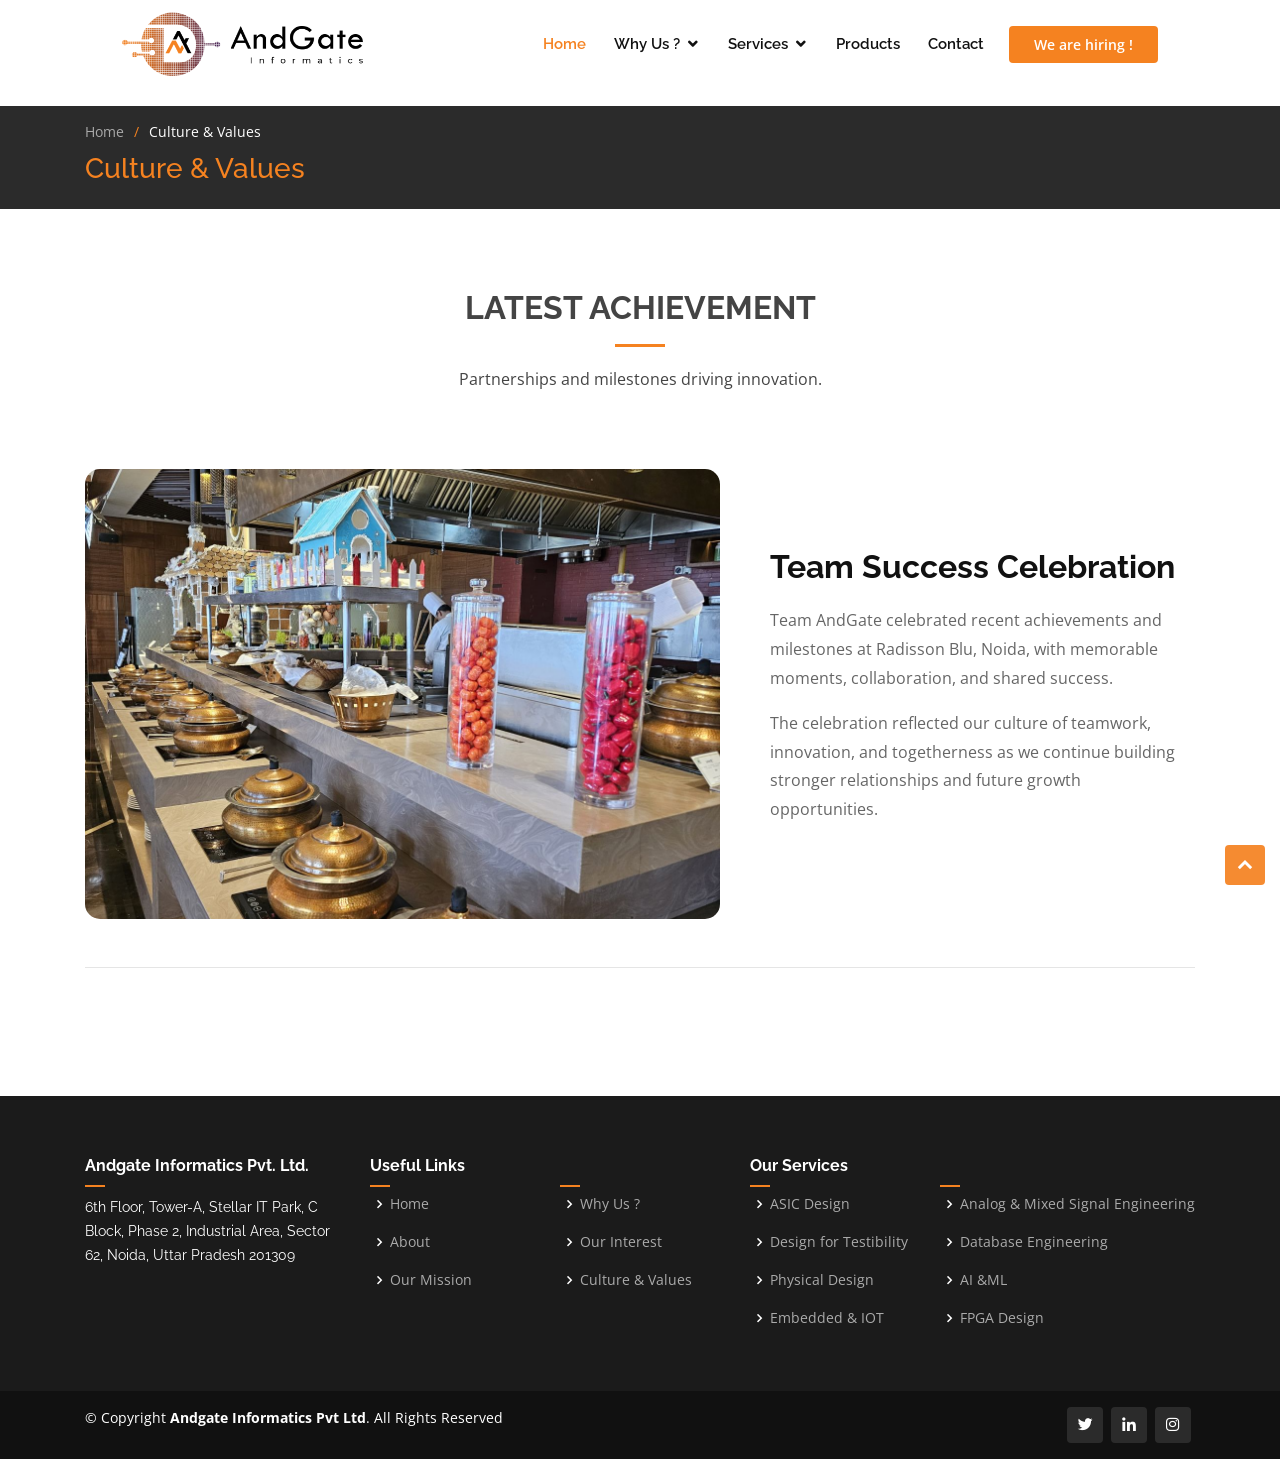
<file: culture-values.html>
<!doctype html>
<html lang="en">
  <head>
    <base href="/" />

    <meta charset="utf-8" />
    <meta content="width=device-width, initial-scale=1.0" name="viewport" />

    <title>Culture &amp; Values | Andgate Informatics Pvt. Ltd.</title>
    <meta content="" name="description" />
    <meta content="" name="keywords" />

    <!-- Favicons -->
    <link href="/assets/img/favicon.ico" rel="icon" />
    <link href="/assets/img/favicon.ico" rel="apple-touch-icon" />

    <!-- Google Fonts -->
    <link
      href="https://fonts.googleapis.com/css?family=Open+Sans:300,300i,400,400i,600,600i,700,700i|Raleway:300,300i,400,400i,500,500i,600,600i,700,700i|Poppins:300,300i,400,400i,500,500i,600,600i,700,700i"
      rel="stylesheet"
    />

    <!-- Vendor CSS Files -->
    <link
      href="assets/vendor/bootstrap/css/bootstrap.min.css"
      rel="stylesheet"
    />
    <link href="assets/vendor/icofont/icofont.min.css" rel="stylesheet" />
    <link href="assets/vendor/boxicons/css/boxicons.min.css" rel="stylesheet" />
    <link
      href="assets/vendor/owl.carousel/assets/owl.carousel.min.css"
      rel="stylesheet"
    />
    <link href="assets/vendor/remixicon/remixicon.css" rel="stylesheet" />
    <link href="assets/vendor/venobox/venobox.css" rel="stylesheet" />
    <link href="assets/vendor/aos/aos.css" rel="stylesheet" />

    <!-- Template Main CSS File -->
    <link href="assets/css/style.css" rel="stylesheet" />

    <script
      src="https://code.jquery.com/jquery-3.3.1.js"
      integrity="sha256-2Kok7MbOyxpgUVvAk/HJ2jigOSYS2auK4Pfzbm7uH60="
      crossorigin="anonymous"
    ></script>
    <script>
      $(function () {
        $("#header").load("header.html");
        $("#footer").load("footer.html");
      });
    </script>
    <!-- =======================================================
  * Template Name: Presento - v1.1.0
  * Template URL: https://bootstrapmade.com/presento-bootstrap-corporate-template/
  * Author: BootstrapMade.com
  * License: https://bootstrapmade.com/license/
  ======================================================== -->
  </head>

  <body>
    <div id="header"></div>

    <!-- Start #main -->
    <main id="main">
      <!-- ======= Breadcrumbs ======= -->
      <section class="breadcrumbs">
        <div class="container">
          <ol>
            <li><a href="index.html">Home</a></li>
            <li>Culture &amp; Values</li>
          </ol>
          <h2>Culture &amp; Values</h2>
        </div>
      </section>
      <!-- End Breadcrumbs -->

      <!-- ======= News / Achievement Section ======= -->
      <section class="achievement-section">
        <div class="container" data-aos="fade-up">
          <!-- Title -->
          <div class="section-title text-center">
            <h2>Latest Achievement</h2>
            <p>Partnerships and milestones driving innovation.</p>
          </div>

          <!-- First Achievement Row -->
          <div class="row align-items-center my-5">
            <!-- Carousel Left -->
            <div class="col-lg-7">
              <div
                id="teamAchievementCarousel"
                class="carousel slide"
                data-ride="carousel"
                data-interval="3000"
              >
                <div class="carousel-events carousel-inner">
                  <div class="carousel-item active">
                    <img
                      src="assets/img/events/event7.jfif"
                      class="d-block w-100"
                      alt="Team Celebration"
                    />
                  </div>
                  <div class="carousel-item">
                    <img
                      src="assets/img/events/event8.jfif"
                      class="d-block w-100"
                      alt="Team Celebration"
                    />
                  </div>
                  <div class="carousel-item">
                    <img
                      src="assets/img/events/event9.jfif"
                      class="d-block w-100"
                      alt="Team Celebration"
                    />
                  </div>
                  <div class="carousel-item">
                    <img
                      src="assets/img/events/event10.jfif"
                      class="d-block w-100"
                      alt="Team Celebration"
                    />
                  </div>
                  <div class="carousel-item">
                    <img
                      src="assets/img/events/event11.jfif"
                      class="d-block w-100"
                      alt="Team Celebration"
                    />
                  </div>
                  <div class="carousel-item">
                    <img
                      src="assets/img/events/event12.jfif"
                      class="d-block w-100"
                      alt="Team Celebration"
                    />
                  </div>
                </div>
              </div>
            </div>

            <!-- Summary Right -->
            <div class="col-lg-5 mt-4 mt-lg-0">
              <div class="achievement-content">
                <h3>Team Success Celebration</h3>
                <p>
                  Team AndGate celebrated recent achievements and milestones at
                  Radisson Blu, Noida, with memorable moments, collaboration,
                  and shared success.
                </p>
                <p>
                  The celebration reflected our culture of teamwork, innovation,
                  and togetherness as we continue building stronger
                  relationships and future growth opportunities.
                </p>
              </div>
            </div>
          </div>

          <hr class="my-5" />
        </div>
      </section>
    </main>
    <!-- End #main -->

    <div id="footer"></div>
    <a href="#" class="back-to-top"><i class="icofont-simple-up"></i></a>

    <!-- Vendor JS Files -->
    <script src="assets/vendor/jquery/jquery.min.js"></script>
    <script src="assets/vendor/bootstrap/js/bootstrap.bundle.min.js"></script>
    <script src="assets/vendor/jquery.easing/jquery.easing.min.js"></script>
    <script src="assets/vendor/php-email-form/validate.js"></script>
    <script src="assets/vendor/owl.carousel/owl.carousel.min.js"></script>
    <script src="assets/vendor/waypoints/jquery.waypoints.min.js"></script>
    <script src="assets/vendor/counterup/counterup.min.js"></script>
    <script src="assets/vendor/isotope-layout/isotope.pkgd.min.js"></script>
    <script src="assets/vendor/venobox/venobox.min.js"></script>
    <script src="assets/vendor/aos/aos.js"></script>

    <!-- Template Main JS File -->
    <script src="assets/js/main.js"></script>
  </body>
</html>
</file>
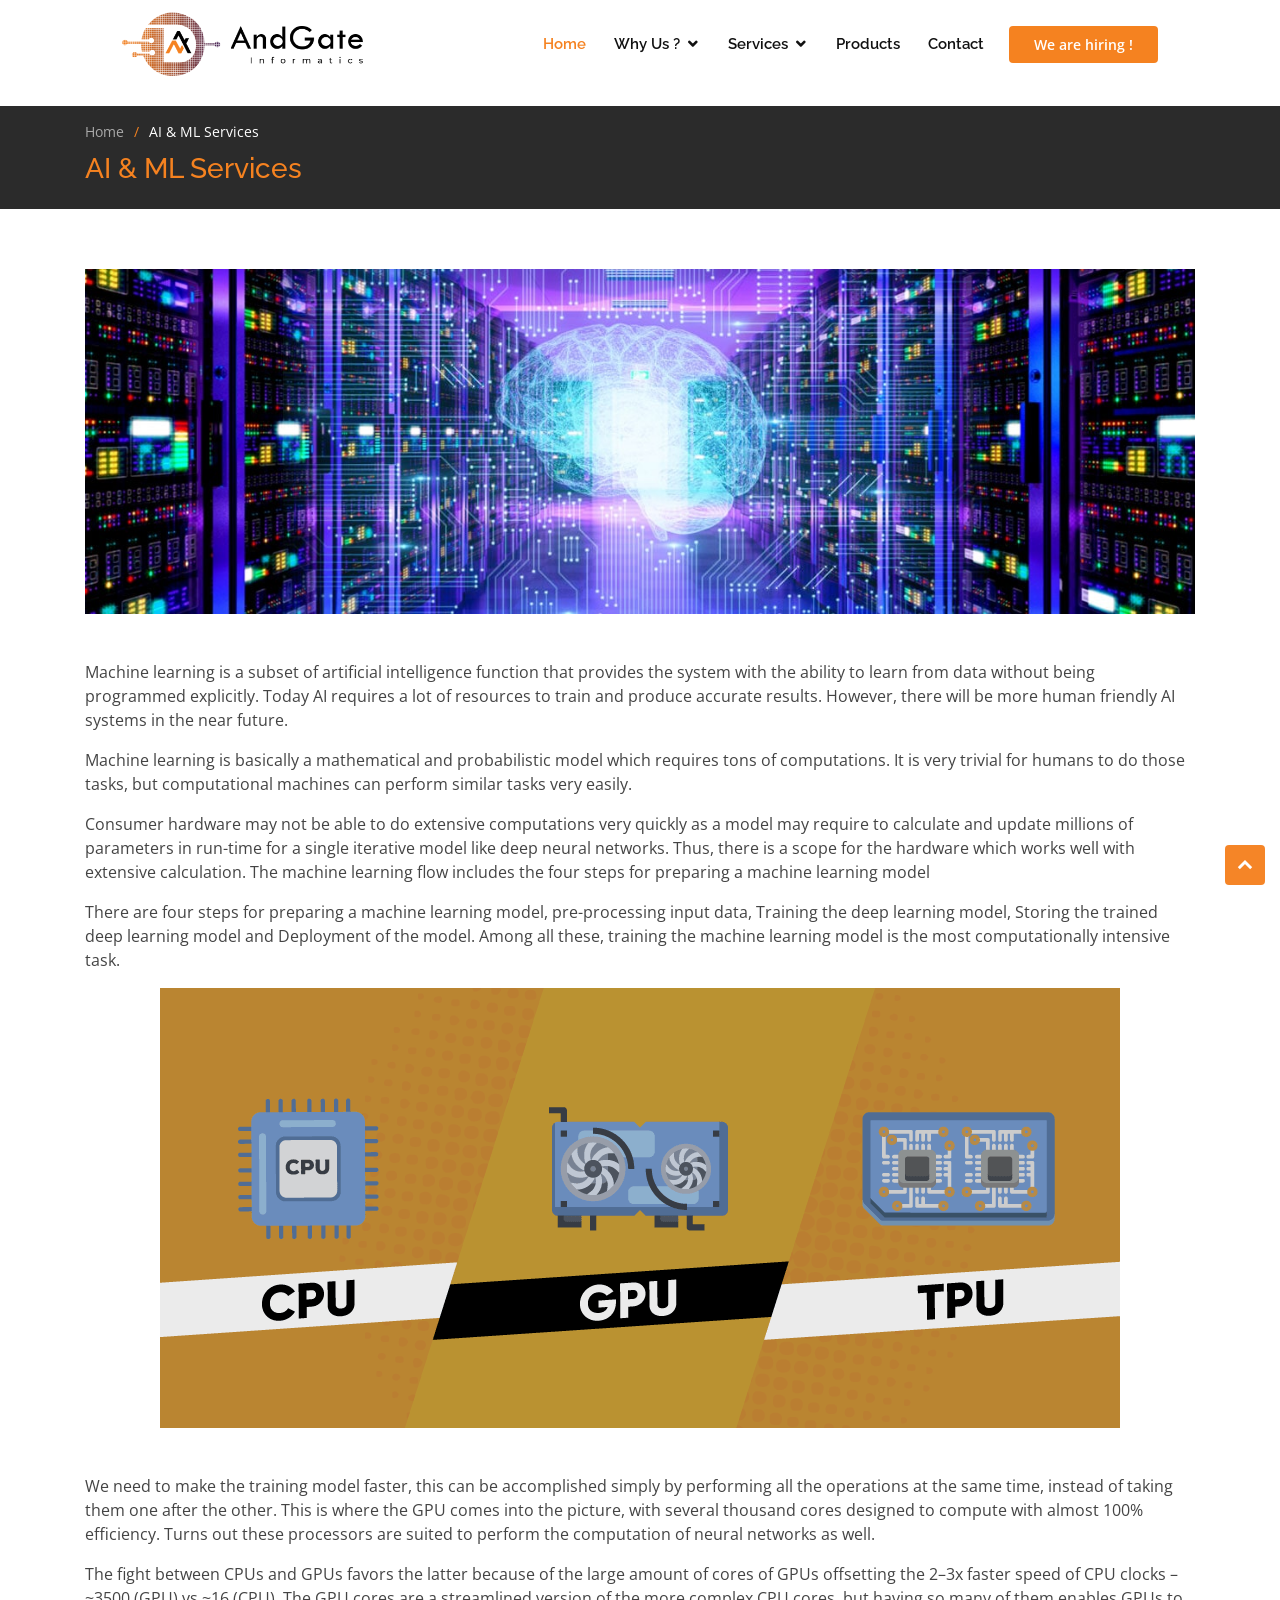
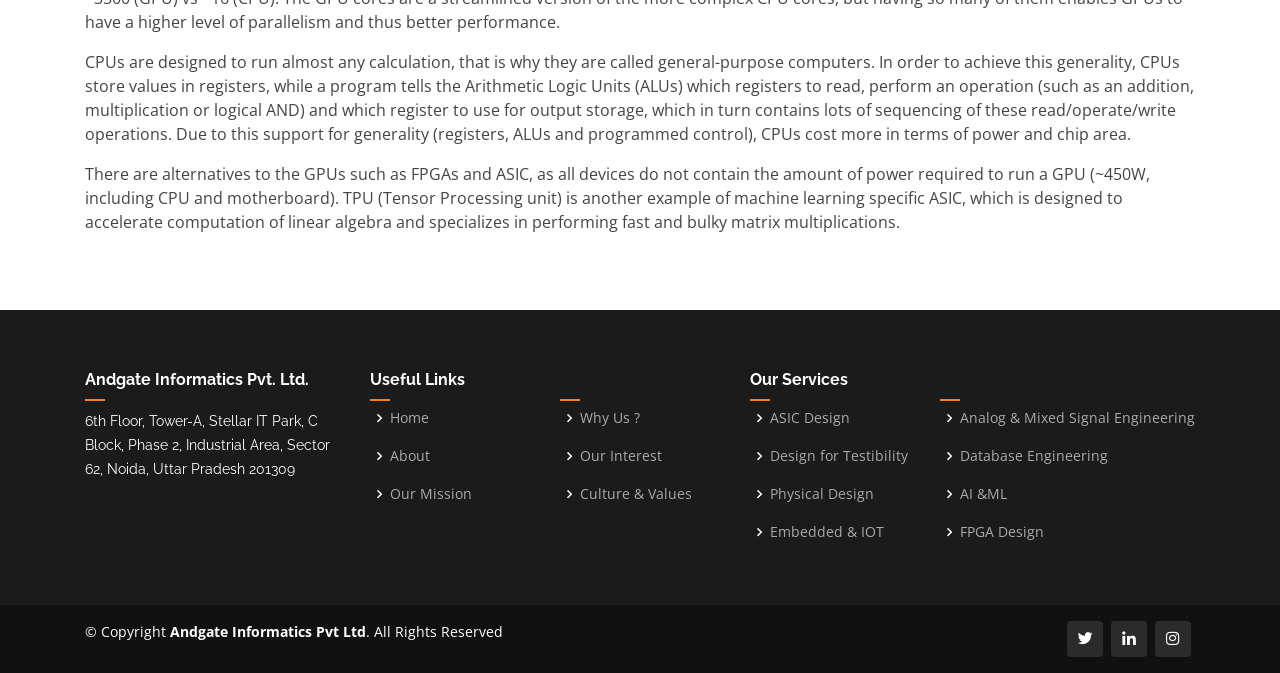
<file: services/ai-ml.html>
<!DOCTYPE html>
<html lang="en">

<head>
  <base href="/">  
  <meta charset="utf-8">
  <meta content="width=device-width, initial-scale=1.0" name="viewport">

  <title>AI &amp; ML | Andgate Informatics Pvt. Ltd.</title>
  <meta content="" name="description">
  <meta content="" name="keywords">

  <!-- Favicons -->
  <link href="assets/img/favicon.ico" rel="icon">
  <link href="assets/img/favicon.ico" rel="apple-touch-icon">

  <!-- Google Fonts -->
  <link href="https://fonts.googleapis.com/css?family=Open+Sans:300,300i,400,400i,600,600i,700,700i|Raleway:300,300i,400,400i,500,500i,600,600i,700,700i|Poppins:300,300i,400,400i,500,500i,600,600i,700,700i" rel="stylesheet">

  <!-- Vendor CSS Files -->
  <link href="assets/vendor/bootstrap/css/bootstrap.min.css" rel="stylesheet">
  <link href="assets/vendor/icofont/icofont.min.css" rel="stylesheet">
  <link href="assets/vendor/boxicons/css/boxicons.min.css" rel="stylesheet">
  <link href="assets/vendor/owl.carousel/assets/owl.carousel.min.css" rel="stylesheet">
  <link href="assets/vendor/remixicon/remixicon.css" rel="stylesheet">
  <link href="assets/vendor/venobox/venobox.css" rel="stylesheet">
  <link href="assets/vendor/aos/aos.css" rel="stylesheet">

  <!-- Template Main CSS File -->
  <link href="assets/css/style.css" rel="stylesheet">

  <script
    src="https://code.jquery.com/jquery-3.3.1.js"
    integrity="sha256-2Kok7MbOyxpgUVvAk/HJ2jigOSYS2auK4Pfzbm7uH60="
    crossorigin="anonymous">
    </script>
    <script> 
    $(function(){
      $("#header").load("header.html"); 
      $("#footer").load("footer.html");
    });
    </script>
</head>
<body>
  <div id="header"></div>
  <main id="main">
    <!-- ======= Breadcrumbs ======= -->
    <section class="breadcrumbs">
      <div class="container">

        <ol>
          <li><a href="index.html">Home</a></li>
          <li>AI &amp; ML Services</li>
        </ol>
        <h2>AI &amp; ML Services</h2>

      </div>
    </section><!-- End Breadcrumbs -->

    <section class="inner-page">
      <div class="container" data-aos="fade-up">
        <p align="center"><img src="assets/img/services/ai-ml-headerview.jpg" alt="ai"></p>
        <p>Machine learning is a subset of artificial intelligence function that provides the system with the ability to learn from data without being programmed explicitly. Today AI requires a lot of resources to train and produce accurate  results. However, there will be more human friendly AI systems in the near future.</p>
        <p>Machine learning is basically a mathematical and probabilistic model which requires tons of computations. It is very trivial for humans to do those tasks, but computational machines can perform similar tasks very easily.</p>
        <p>Consumer hardware may not be able to do extensive computations very quickly as a model may require to calculate and update millions of parameters in run-time for a single iterative model like deep neural networks. Thus, there is a scope for the hardware which works well with extensive calculation. The machine learning flow includes the four steps for preparing a machine learning model</p>
        <p>There are four steps for preparing a machine learning model, pre-processing input data, Training the deep learning model, Storing the trained deep learning model and Deployment of the model. Among all these, training the machine learning model is the most computationally intensive task.</p>
        <p align="center">
          <img src="assets/img/services/ai-ml-services.png" alt="AI & ML Services" />
        </p>
        <p>We need to make the training model faster, this can be accomplished simply by performing all the operations at the same time, instead of taking them one after the other. This is where the GPU comes into the picture, with several thousand cores designed to compute with almost 100% efficiency. Turns out these processors are suited to perform the computation of neural networks as well.</p>
        <p>The fight between CPUs and GPUs favors the latter because of the large amount of cores of GPUs offsetting the 2–3x faster speed of CPU clocks – ~3500 (GPU) vs ~16 (CPU). The GPU cores are a streamlined version of the more complex CPU cores, but having so many of them enables GPUs to have a higher level of parallelism and thus better performance.</p>
        <p>CPUs are designed to run almost any calculation, that is why they are called general-purpose computers. In order to achieve this generality, CPUs store values in registers, while a program tells the Arithmetic Logic Units (ALUs) which registers to read, perform an operation (such as an addition, multiplication or logical AND) and which register to use for output storage, which in turn contains lots of sequencing of these read/operate/write operations. Due to this support for generality (registers, ALUs and programmed control), CPUs cost more in terms of power and chip area.</p>
        <p>There are alternatives to the GPUs such as FPGAs and ASIC, as all devices do not contain the amount of power required to run a GPU (~450W, including CPU and motherboard). TPU (Tensor Processing unit) is another example of machine learning specific ASIC, which is designed to accelerate computation of linear algebra and specializes in performing fast and bulky matrix multiplications.</p>
      </div>
    </section>

  </main><!-- End #main -->


  <div id="footer"></div>
  <a href="#" class="back-to-top"><i class="icofont-simple-up"></i></a>

  <!-- Vendor JS Files -->
  <script src="assets/vendor/jquery/jquery.min.js"></script>
  <script src="assets/vendor/bootstrap/js/bootstrap.bundle.min.js"></script>
  <script src="assets/vendor/jquery.easing/jquery.easing.min.js"></script>
  <script src="assets/vendor/php-email-form/validate.js"></script>
  <script src="assets/vendor/owl.carousel/owl.carousel.min.js"></script>
  <script src="assets/vendor/waypoints/jquery.waypoints.min.js"></script>
  <script src="assets/vendor/counterup/counterup.min.js"></script>
  <script src="assets/vendor/isotope-layout/isotope.pkgd.min.js"></script>
  <script src="assets/vendor/venobox/venobox.min.js"></script>
  <script src="assets/vendor/aos/aos.js"></script>

  
  <script src="assets/js/main.js"></script>
  
   <script src="assets/js/main.js"></script>

<!-- Template Main JS File -->
  
  <nav class="mobile-nav d-lg-none">
    <ul>
      <li class="active"><a href="#header">Home</a></li>
      <li><a href="#about">About</a></li>
      <li><a href="#services">Services</a></li>
      <li><a href="#portfolio">Portfolio</a></li>
      <li><a href="#team">Team</a></li>
      <li><a href="blog.html">Blog</a></li>
      <li class="drop-down"><a href="">Drop Down</a>
        <ul>
          <li><a href="#">Drop Down 1</a></li>
          <li class="drop-down"><a href="#">Deep Drop Down</a>
            <ul>
              <li><a href="#">Deep Drop Down 1</a></li>
              <li><a href="#">Deep Drop Down 2</a></li>
              <li><a href="#">Deep Drop Down 3</a></li>
              <li><a href="#">Deep Drop Down 4</a></li>
              <li><a href="#">Deep Drop Down 5</a></li>
            </ul>
          </li>
          <li><a href="#">Drop Down 2</a></li>
          <li><a href="#">Drop Down 3</a></li>
          <li><a href="#">Drop Down 4</a></li>
        </ul>
      </li>
      <li><a href="#contact">Contact</a></li>
    </ul>
  </nav>
  <div class="mobile-nav-overly"></div>
</body>

</html>
</file>
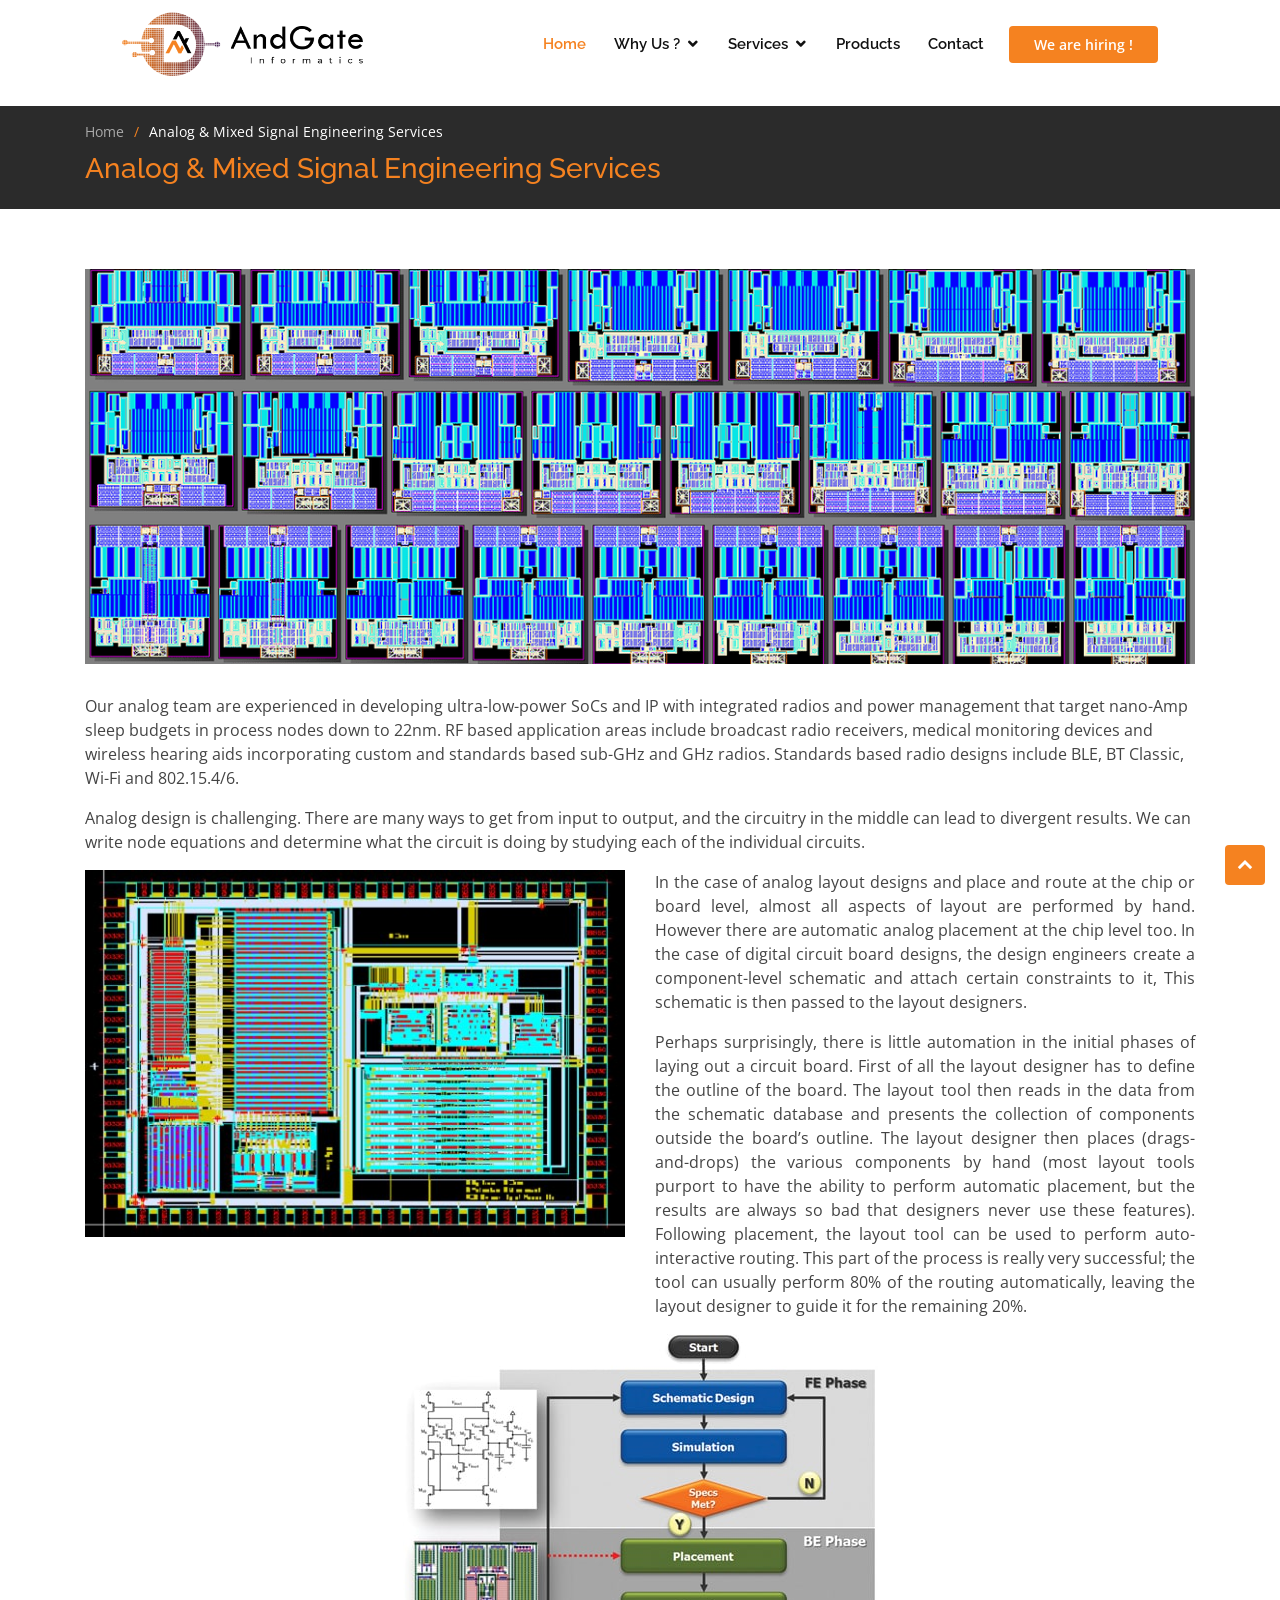
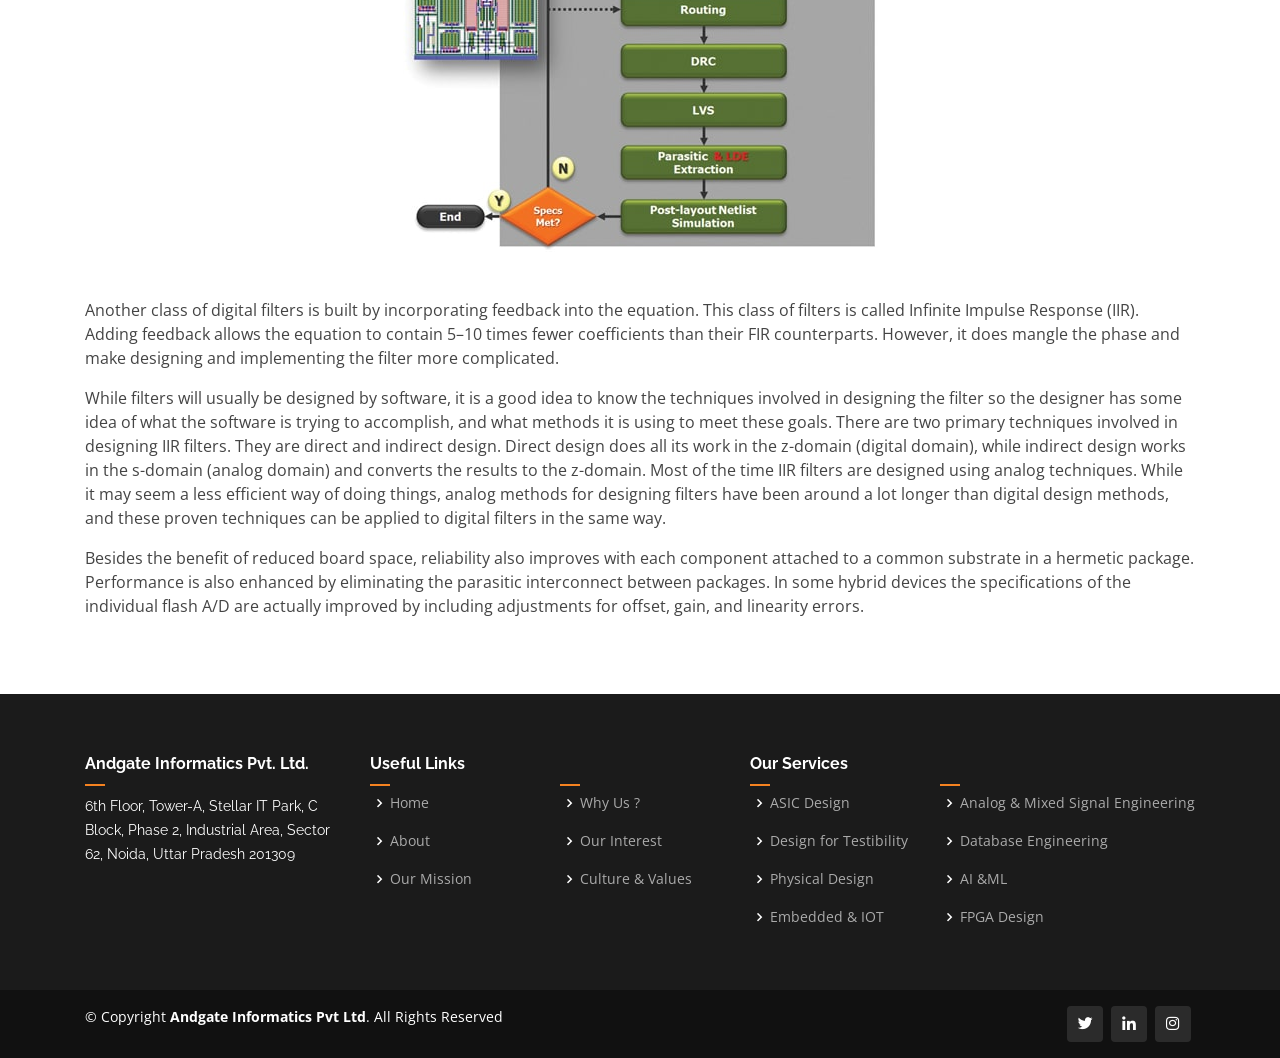
<file: services/analog-services.html>
<!DOCTYPE html>
<html lang="en">

<head>
  <base href="/">
  
  <meta charset="utf-8">
  <meta content="width=device-width, initial-scale=1.0" name="viewport">

  <title>Analog &amp; Mixed Signal Services | Andgate Informatics Pvt. Ltd.</title>
  <meta content="" name="description">
  <meta content="" name="keywords">

  <!-- Favicons -->
  <link href="/assets/img/favicon.ico" rel="icon">
  <link href="/assets/img/favicon.ico" rel="apple-touch-icon">

  <!-- Google Fonts -->
  <link href="https://fonts.googleapis.com/css?family=Open+Sans:300,300i,400,400i,600,600i,700,700i|Raleway:300,300i,400,400i,500,500i,600,600i,700,700i|Poppins:300,300i,400,400i,500,500i,600,600i,700,700i" rel="stylesheet">

  <!-- Vendor CSS Files -->
  <link href="assets/vendor/bootstrap/css/bootstrap.min.css" rel="stylesheet">
  <link href="assets/vendor/icofont/icofont.min.css" rel="stylesheet">
  <link href="assets/vendor/boxicons/css/boxicons.min.css" rel="stylesheet">
  <link href="assets/vendor/owl.carousel/assets/owl.carousel.min.css" rel="stylesheet">
  <link href="assets/vendor/remixicon/remixicon.css" rel="stylesheet">
  <link href="assets/vendor/venobox/venobox.css" rel="stylesheet">
  <link href="assets/vendor/aos/aos.css" rel="stylesheet">

  <!-- Template Main CSS File -->
  <link href="assets/css/style.css" rel="stylesheet">

  <script
    src="https://code.jquery.com/jquery-3.3.1.js"
    integrity="sha256-2Kok7MbOyxpgUVvAk/HJ2jigOSYS2auK4Pfzbm7uH60="
    crossorigin="anonymous">
    </script>
    <script> 
    $(function(){
      $("#header").load("header.html"); 
      $("#footer").load("footer.html");
    });
    </script>  
  <!-- =======================================================
  * Template Name: Presento - v1.1.0
  * Template URL: https://bootstrapmade.com/presento-bootstrap-corporate-template/
  * Author: BootstrapMade.com
  * License: https://bootstrapmade.com/license/
  ======================================================== -->
</head>

<body>

  <div id="header"></div>
  
  <main id="main">
    <!-- ======= Breadcrumbs ======= -->
    <section class="breadcrumbs">
      <div class="container">
        <ol>
          <li><a href="index.html">Home</a></li>
          <li>Analog &amp; Mixed Signal Engineering Services</li>
        </ol>
        <h2>Analog &amp; Mixed Signal Engineering Services</h2>
      </div>
    </section><!-- End Breadcrumbs -->

    <section class="inner-page">
      <div class="container" data-aos="fade-up">
        <img src="assets/img/services/analog-design-headerview.png" alt="analog-services" />
        <p>Our analog team are experienced in developing ultra-low-power SoCs and IP with integrated radios and power management that target nano-Amp sleep budgets in process nodes down to 22nm. RF based application areas include broadcast radio receivers, medical monitoring devices and wireless hearing aids incorporating custom and standards based sub-GHz and GHz radios. Standards based radio designs include BLE, BT Classic, Wi-Fi and 802.15.4/6.
        </p>
        <p>Analog design is challenging. There are many ways to get from input to output, and the circuitry in the middle can lead to divergent results. We can write node equations and determine what the circuit is doing by studying each of the individual circuits.</p>
        <div class="row">
          <div class="col-md-6">
            <img src="assets/img/services/analog-design-service-1.jpg" alt="analog-services" />
          </div>
          <div class="col-md-6">
            <p class="text-justify">In the case of analog layout designs and place and route at the chip or board level, almost all aspects of layout are performed by hand. However there are automatic analog placement at the chip level too. In the case of digital circuit board designs, the design engineers create a component-level schematic and attach certain constraints to it, This schematic is then passed to the layout designers.</p>
            <p class="text-justify">Perhaps surprisingly, there is little automation in the initial phases of laying out a circuit board. First of all the layout designer has to define the outline of the board. The layout tool then reads in the data from the schematic database and presents the collection of components outside the board’s outline. The layout designer then places (drags-and-drops) the various components by hand (most layout tools purport to have the ability to perform automatic placement, but the results are always so bad that designers never use these features). Following placement, the layout tool can be used to perform auto-interactive routing. This part of the process is really very successful; the tool can usually perform 80% of the routing automatically, leaving the layout designer to guide it for the remaining 20%.</p>
          </div>
        </div>
          <p align="center"> <img src="assets/img/services/analog-design-service-2.jpg" alt="analog-services" />  </p>
        <p>Another class of digital filters is built by incorporating feedback into the equation. This class of filters is called Infinite Impulse Response (IIR). Adding feedback allows the equation to contain 5–10 times fewer coefficients than their FIR counterparts. However, it does mangle the phase and make designing and implementing the filter more complicated.</p>
        <p>While filters will usually be designed by software, it is a good idea to know the techniques involved in designing the filter so the designer has some idea of what the software is trying to accomplish, and what methods it is using to meet these goals. There are two primary techniques involved in designing IIR filters. They are direct and indirect design. Direct design does all its work in the z-domain (digital domain), while indirect design works in the s-domain (analog domain) and converts the results to the z-domain. Most of the time IIR filters are designed using analog techniques. While it may seem a less efficient way of doing things, analog methods for designing filters have been around a lot longer than digital design methods, and these proven techniques can be applied to digital filters in the same way.</p>
        <p>Besides the benefit of reduced board space, reliability also improves with each component attached to a common substrate in a hermetic package. Performance is also enhanced by eliminating the parasitic interconnect between packages. In some hybrid devices the specifications of the individual flash A/D are actually improved by including adjustments for offset, gain, and linearity errors.</p>
      </div>
    </section>

  </main><!-- End #main -->


  <div id="footer"></div>
  <a href="#" class="back-to-top"><i class="icofont-simple-up"></i></a>

  <!-- Vendor JS Files -->
  <script src="assets/vendor/jquery/jquery.min.js"></script>
  <script src="assets/vendor/bootstrap/js/bootstrap.bundle.min.js"></script>
  <script src="assets/vendor/jquery.easing/jquery.easing.min.js"></script>
  <script src="assets/vendor/php-email-form/validate.js"></script>
  <script src="assets/vendor/owl.carousel/owl.carousel.min.js"></script>
  <script src="assets/vendor/waypoints/jquery.waypoints.min.js"></script>
  <script src="assets/vendor/counterup/counterup.min.js"></script>
  <script src="assets/vendor/isotope-layout/isotope.pkgd.min.js"></script>
  <script src="assets/vendor/venobox/venobox.min.js"></script>
  <script src="assets/vendor/aos/aos.js"></script>

   <script src="assets/js/main.js"></script>

<!-- Template Main JS File -->
  <nav class="mobile-nav d-lg-none">
    <ul>
      <li class="active"><a href="#header">Home</a></li>
      <li><a href="#about">About</a></li>
      <li><a href="#services">Services</a></li>
      <li><a href="#portfolio">Portfolio</a></li>
      <li><a href="#team">Team</a></li>
      <li><a href="blog.html">Blog</a></li>
      <li class="drop-down"><a href="">Drop Down</a>
        <ul>
          <li><a href="#">Drop Down 1</a></li>
          <li class="drop-down"><a href="#">Deep Drop Down</a>
            <ul>
              <li><a href="#">Deep Drop Down 1</a></li>
              <li><a href="#">Deep Drop Down 2</a></li>
              <li><a href="#">Deep Drop Down 3</a></li>
              <li><a href="#">Deep Drop Down 4</a></li>
              <li><a href="#">Deep Drop Down 5</a></li>
            </ul>
          </li>
          <li><a href="#">Drop Down 2</a></li>
          <li><a href="#">Drop Down 3</a></li>
          <li><a href="#">Drop Down 4</a></li>
        </ul>
      </li>
      <li><a href="#contact">Contact</a></li>
    </ul>
  </nav>
  <div class="mobile-nav-overly"></div>

</body>

</html>
</file>
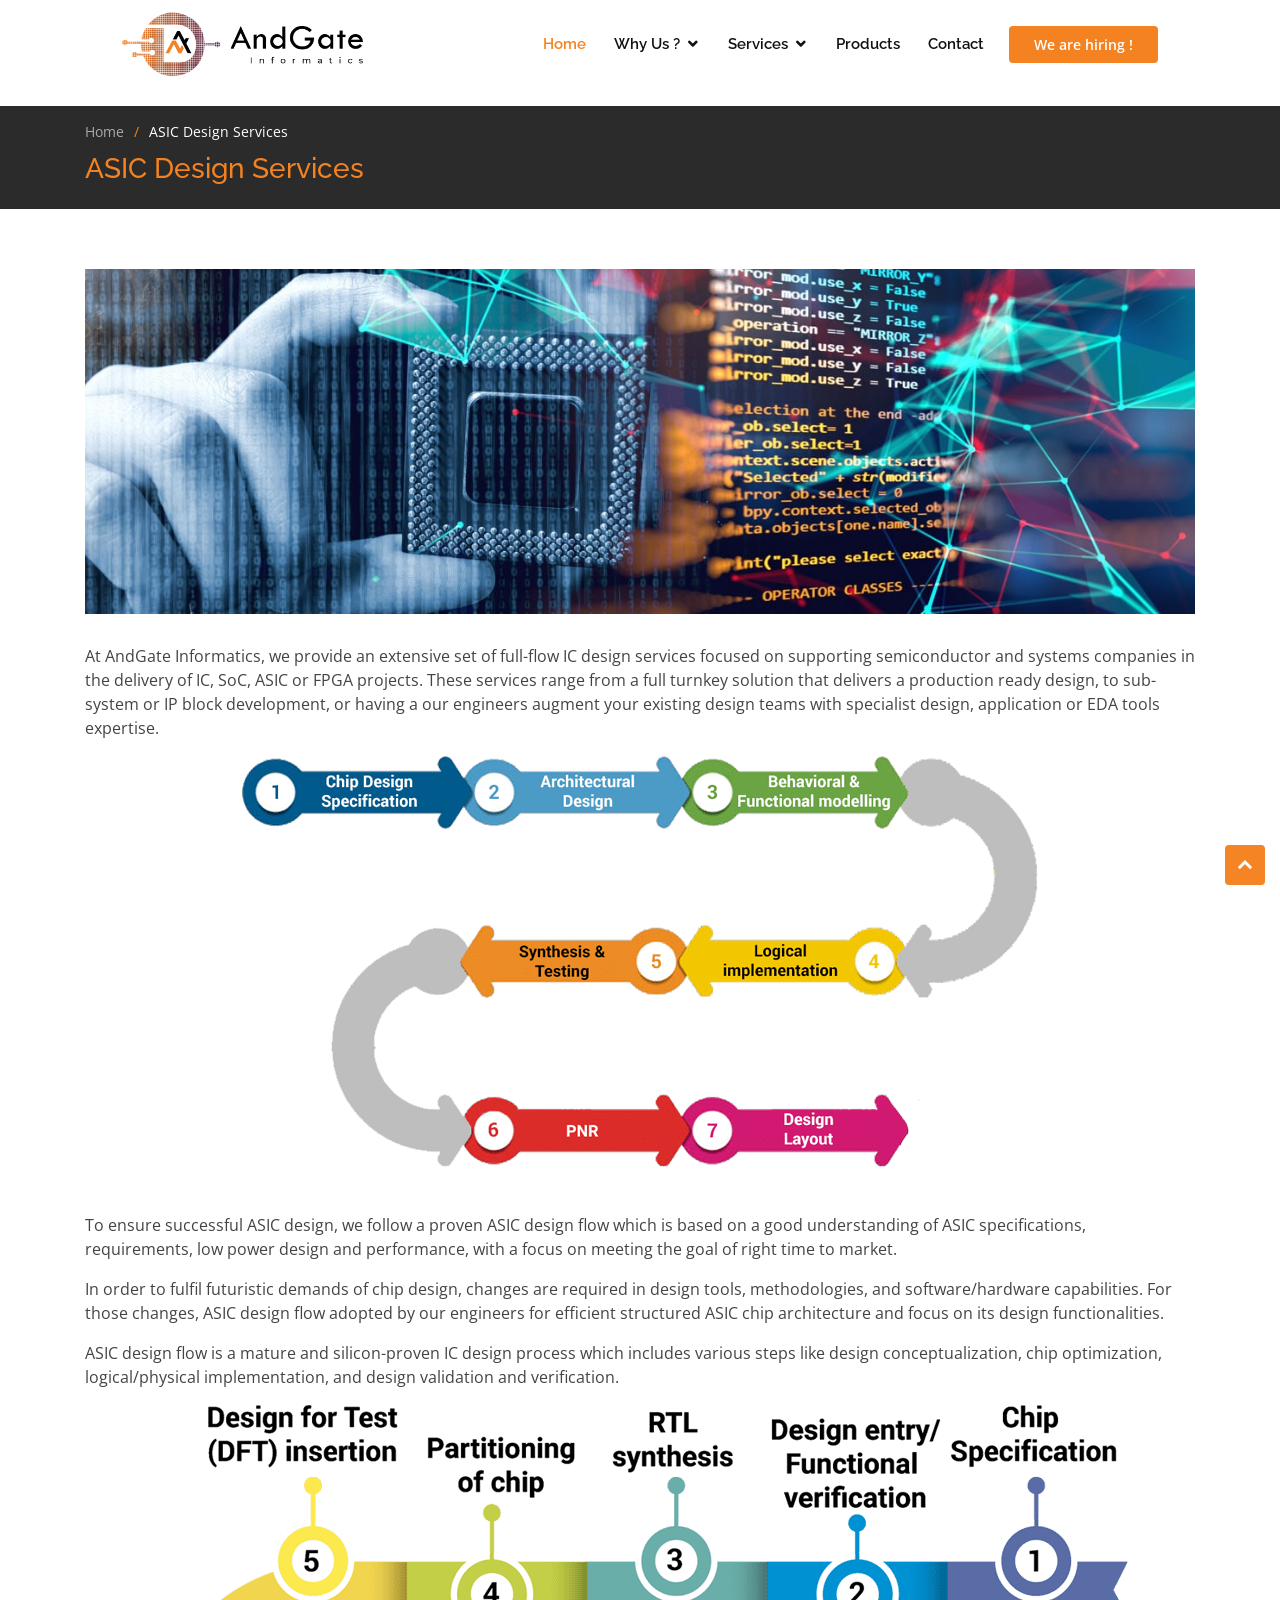
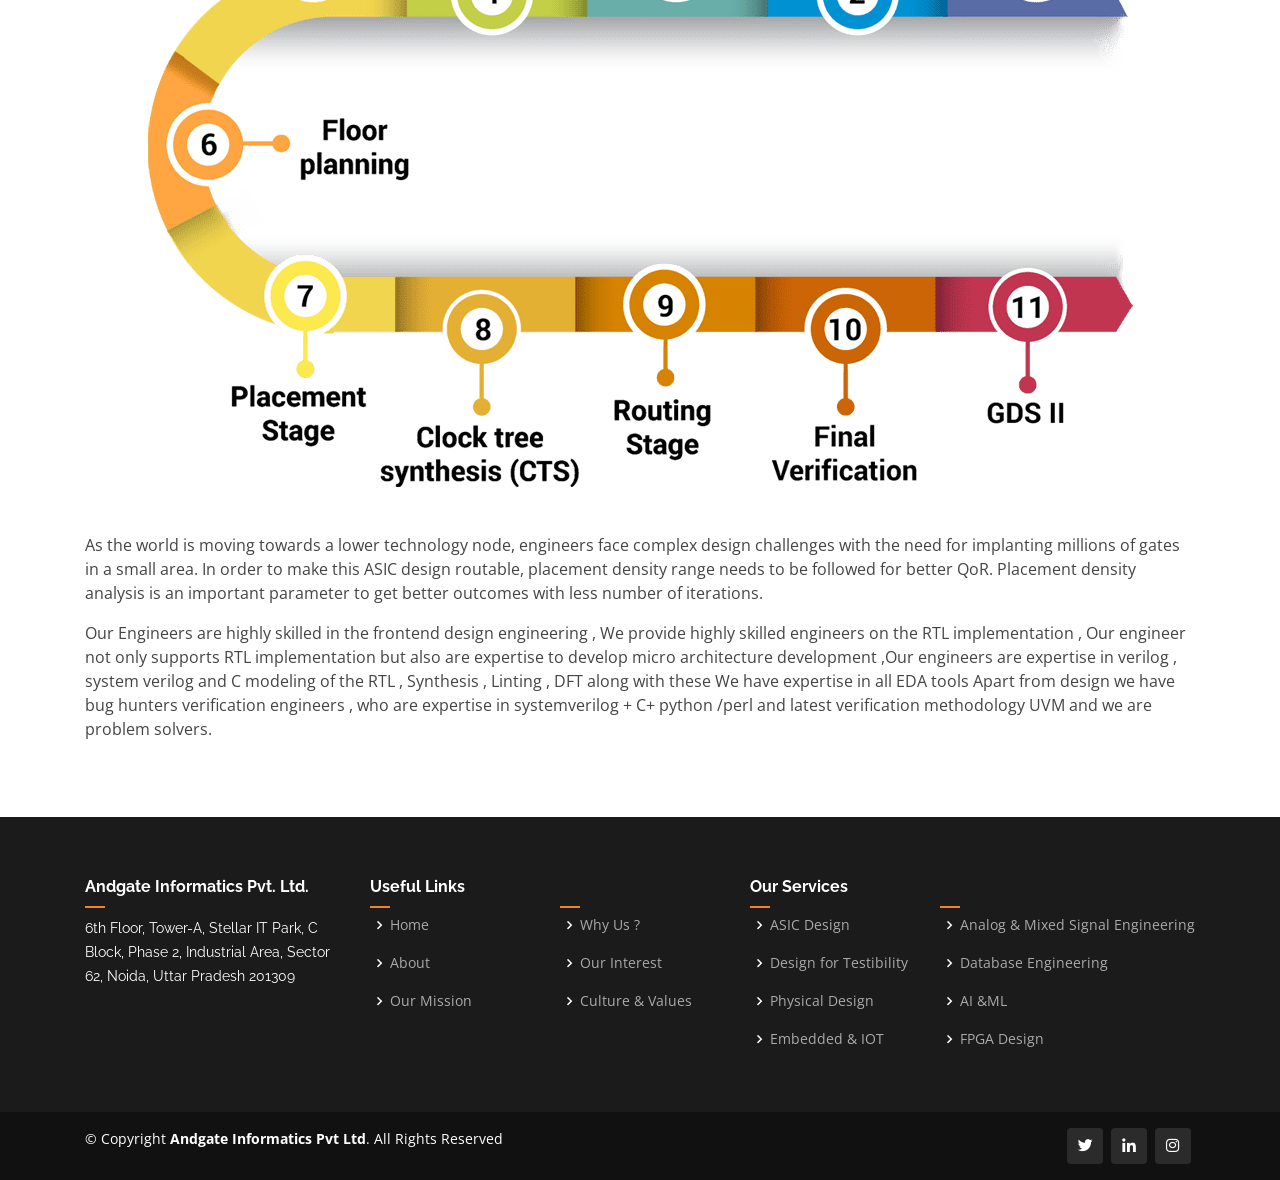
<file: services/asic-design.html>
<!DOCTYPE html>
<html lang="en">

<head>  
  <base href="/">  

  <meta charset="utf-8">
  <meta content="width=device-width, initial-scale=1.0" name="viewport">

  <title>ASIC Design Services | Andgate Informatics Pvt. Ltd.</title>
  <meta content="" name="description">
  <meta content="" name="keywords">

  <!-- Favicons -->
  <link href="/assets/img/favicon.ico" rel="icon">
  <link href="/assets/img/favicon.ico" rel="apple-touch-icon">

  <!-- Google Fonts -->
  <link href="https://fonts.googleapis.com/css?family=Open+Sans:300,300i,400,400i,600,600i,700,700i|Raleway:300,300i,400,400i,500,500i,600,600i,700,700i|Poppins:300,300i,400,400i,500,500i,600,600i,700,700i" rel="stylesheet">

  <!-- Vendor CSS Files -->
  <link href="assets/vendor/bootstrap/css/bootstrap.min.css" rel="stylesheet">
  <link href="assets/vendor/icofont/icofont.min.css" rel="stylesheet">
  <link href="assets/vendor/boxicons/css/boxicons.min.css" rel="stylesheet">
  <link href="assets/vendor/owl.carousel/assets/owl.carousel.min.css" rel="stylesheet">
  <link href="assets/vendor/remixicon/remixicon.css" rel="stylesheet">
  <link href="assets/vendor/venobox/venobox.css" rel="stylesheet">
  <link href="assets/vendor/aos/aos.css" rel="stylesheet">

  <!-- Template Main CSS File -->
  <link href="assets/css/style.css" rel="stylesheet">

  <script
    src="https://code.jquery.com/jquery-3.3.1.js"
    integrity="sha256-2Kok7MbOyxpgUVvAk/HJ2jigOSYS2auK4Pfzbm7uH60="
    crossorigin="anonymous">
    </script>
    <script> 
    $(function(){
      $("#header").load("header.html"); 
      $("#footer").load("footer.html");
    });
    </script>  
  <!-- =======================================================
  * Template Name: Presento - v1.1.0
  * Template URL: https://bootstrapmade.com/presento-bootstrap-corporate-template/
  * Author: BootstrapMade.com
  * License: https://bootstrapmade.com/license/
  ======================================================== -->
</head>

<body>

  <div id="header"></div>
  
  <main id="main">

    <!-- ======= Breadcrumbs ======= -->
    <section class="breadcrumbs">
      <div class="container">

        <ol>
          <li><a href="index.html">Home</a></li>
          <li>ASIC Design Services</li>
        </ol>
        <h2>ASIC Design Services</h2>

      </div>
    </section><!-- End Breadcrumbs -->

    <section class="inner-page">
      <div class="container" data-aos="fade-up">
        <img src="assets/img/services/asic-headerview.jpg" alt="asic-design-services" />
        <p>At AndGate Informatics, we provide an extensive set of full-flow IC design services focused on supporting semiconductor and systems companies in the delivery of IC, SoC, ASIC or FPGA projects. These services range from a full turnkey solution that delivers a production ready design, to sub-system or IP block development, or having a our engineers augment your existing design teams with specialist design, application or EDA tools expertise.</p>
        <p align="center"><img src="assets/img/services/asic-service-1.png" alt="asic-design-services" /> </p>
        <p>To ensure successful ASIC design, we follow a proven ASIC design flow which is based on a good understanding of ASIC specifications, requirements, low power design and performance, with a focus on meeting the goal of right time to market.</p>
        <p>In order to fulfil futuristic demands of chip design, changes are required in design tools, methodologies, and software/hardware capabilities. For those changes, ASIC design flow adopted by our engineers for efficient structured ASIC chip architecture and focus on its design functionalities.</p>
        <p>ASIC design flow is a mature and silicon-proven IC design process which includes various steps like design conceptualization, chip optimization, logical/physical implementation, and design validation and verification.</p>
        <p align="center"> <img src="assets/img/services/asic-service-2.png" alt="asic-design-services"/> </p>
        <p>As the world is moving towards a lower technology node, engineers face complex design challenges with the need for implanting millions of gates in a small area. In order to make this ASIC design routable, placement density range needs to be followed for better QoR. Placement density analysis is an important parameter to get better outcomes with less number of iterations.</p>
        <p>Our Engineers are highly skilled in the frontend design engineering , We provide highly skilled engineers on the RTL implementation , Our engineer not only supports RTL implementation but also are expertise to develop micro architecture development ,Our engineers are expertise in verilog , system verilog and C modeling of the RTL , Synthesis , Linting , DFT along with these We have expertise in all EDA tools Apart from design we have bug hunters verification engineers , who are expertise in systemverilog + C+ python /perl and latest verification methodology UVM and we are problem solvers.</p>
      </div>
    </section>

  </main><!-- End #main -->


  <div id="footer"></div>
  <a href="#" class="back-to-top"><i class="icofont-simple-up"></i></a>

  <!-- Vendor JS Files -->
  <script src="assets/vendor/jquery/jquery.min.js"></script>
  <script src="assets/vendor/bootstrap/js/bootstrap.bundle.min.js"></script>
  <script src="assets/vendor/jquery.easing/jquery.easing.min.js"></script>
  <script src="assets/vendor/php-email-form/validate.js"></script>
  <script src="assets/vendor/owl.carousel/owl.carousel.min.js"></script>
  <script src="assets/vendor/waypoints/jquery.waypoints.min.js"></script>
  <script src="assets/vendor/counterup/counterup.min.js"></script>
  <script src="assets/vendor/isotope-layout/isotope.pkgd.min.js"></script>
  <script src="assets/vendor/venobox/venobox.min.js"></script>
  <script src="assets/vendor/aos/aos.js"></script>

   <script src="assets/js/main.js"></script>

<!-- Template Main JS File -->
  <nav class="mobile-nav d-lg-none">
    <ul>
      <li class="active"><a href="#header">Home</a></li>
      <li><a href="#about">About</a></li>
      <li><a href="#services">Services</a></li>
      <li><a href="#portfolio">Portfolio</a></li>
      <li><a href="#team">Team</a></li>
      <li><a href="blog.html">Blog</a></li>
      <li class="drop-down"><a href="">Drop Down</a>
        <ul>
          <li><a href="#">Drop Down 1</a></li>
          <li class="drop-down"><a href="#">Deep Drop Down</a>
            <ul>
              <li><a href="#">Deep Drop Down 1</a></li>
              <li><a href="#">Deep Drop Down 2</a></li>
              <li><a href="#">Deep Drop Down 3</a></li>
              <li><a href="#">Deep Drop Down 4</a></li>
              <li><a href="#">Deep Drop Down 5</a></li>
            </ul>
          </li>
          <li><a href="#">Drop Down 2</a></li>
          <li><a href="#">Drop Down 3</a></li>
          <li><a href="#">Drop Down 4</a></li>
        </ul>
      </li>
      <li><a href="#contact">Contact</a></li>
    </ul>
  </nav>
  <div class="mobile-nav-overly"></div>
</body>

</html>
</file>
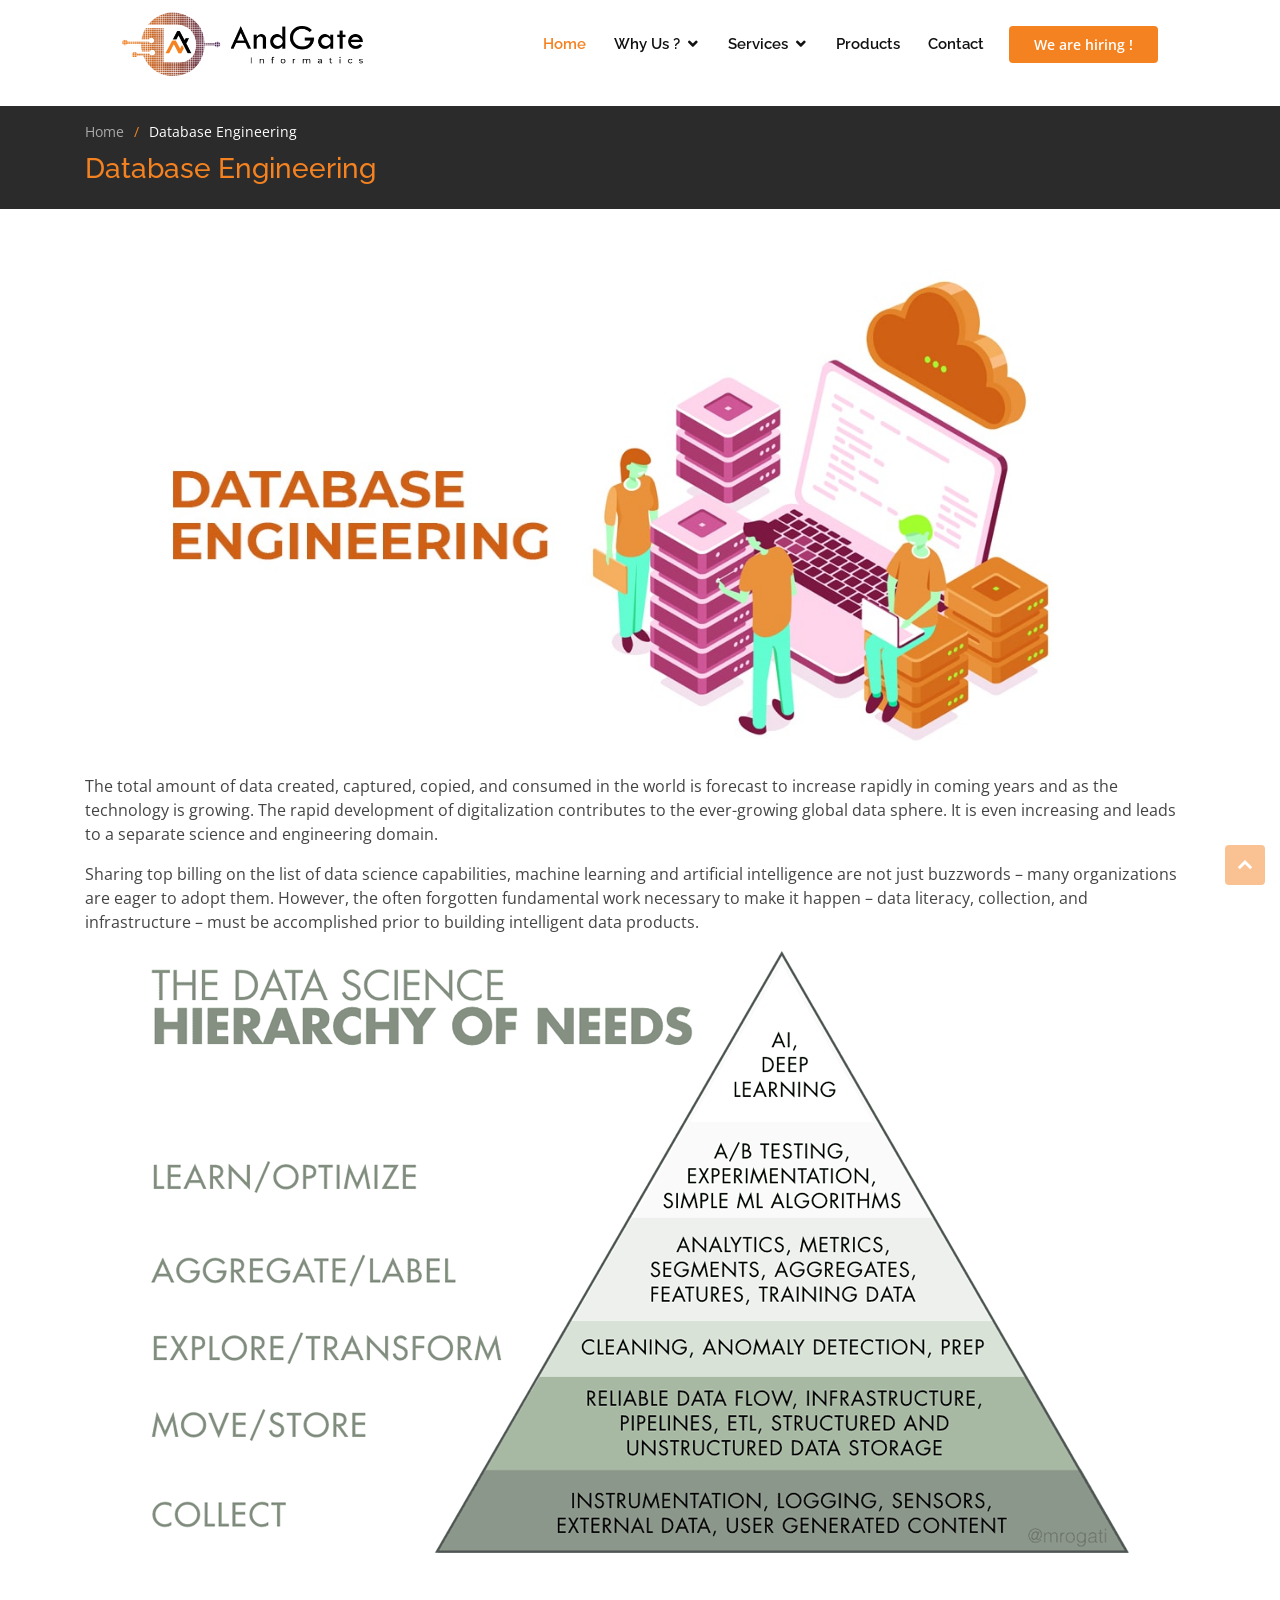
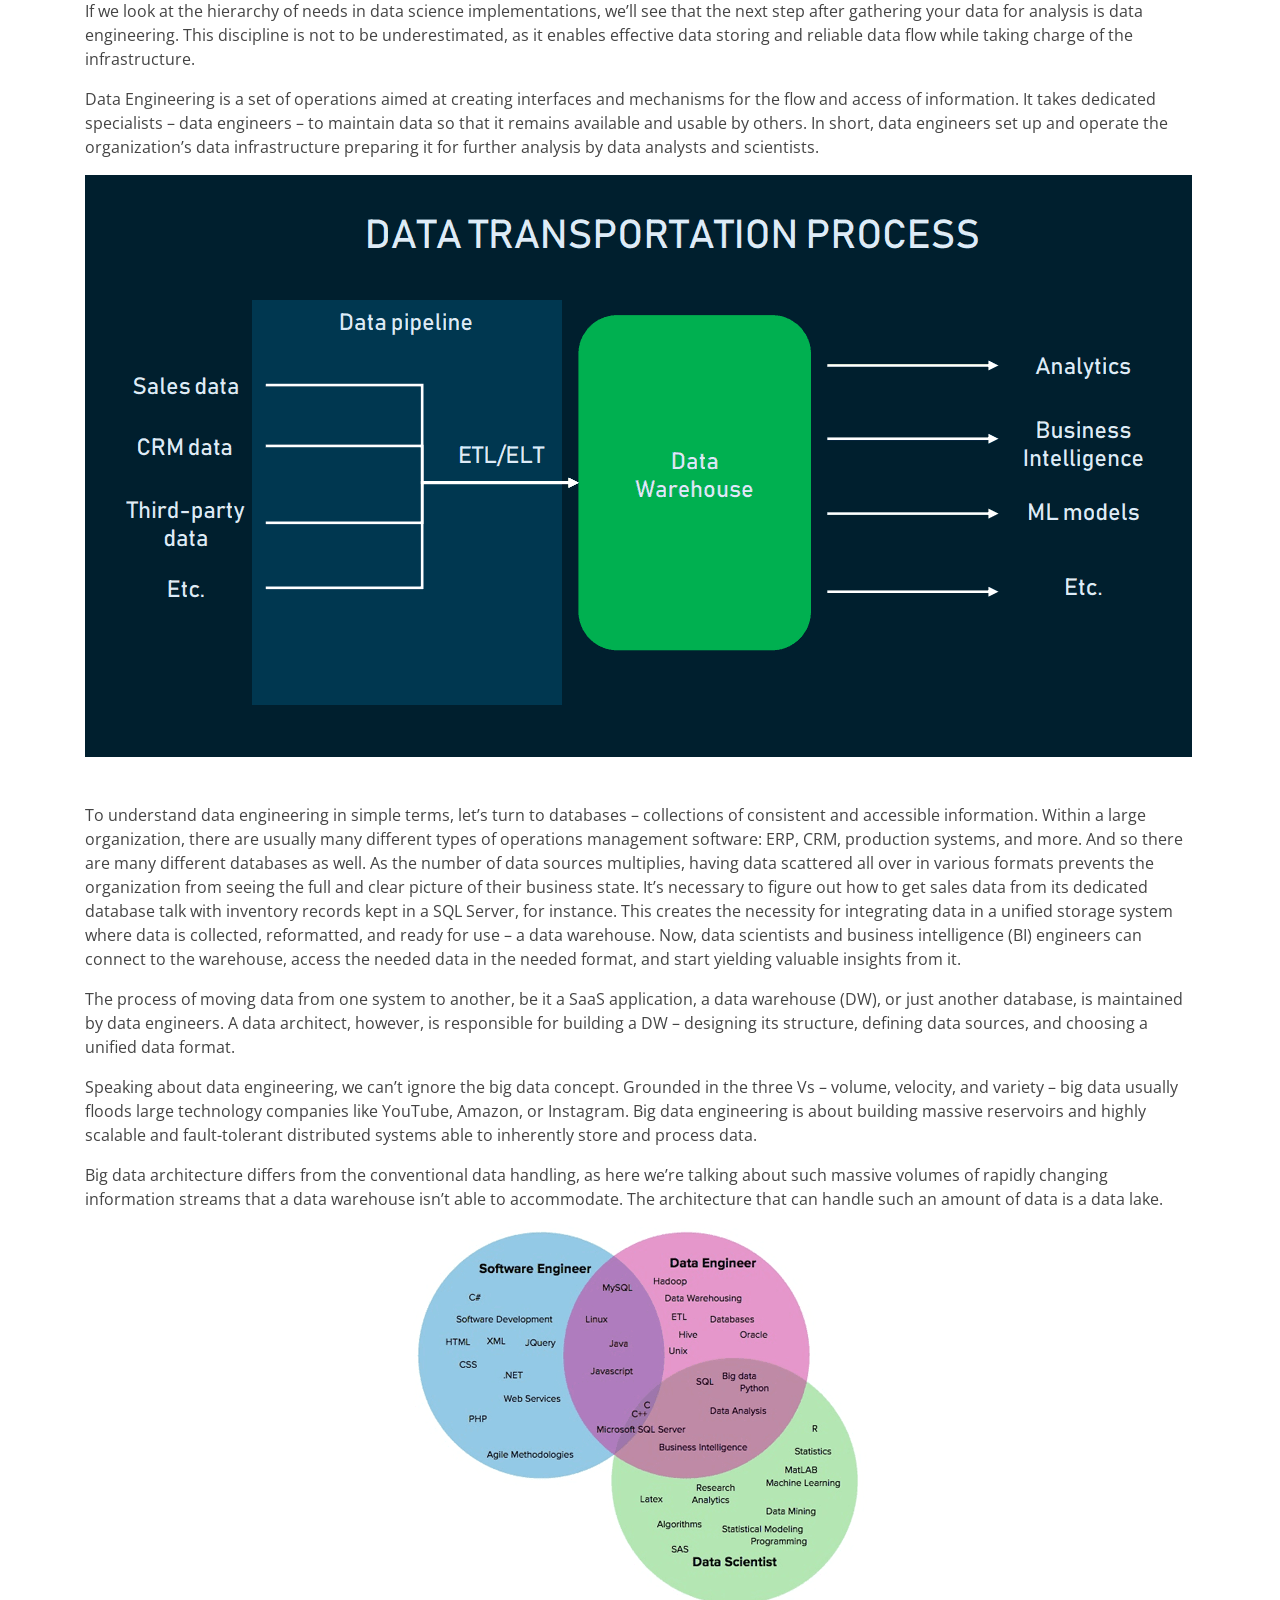
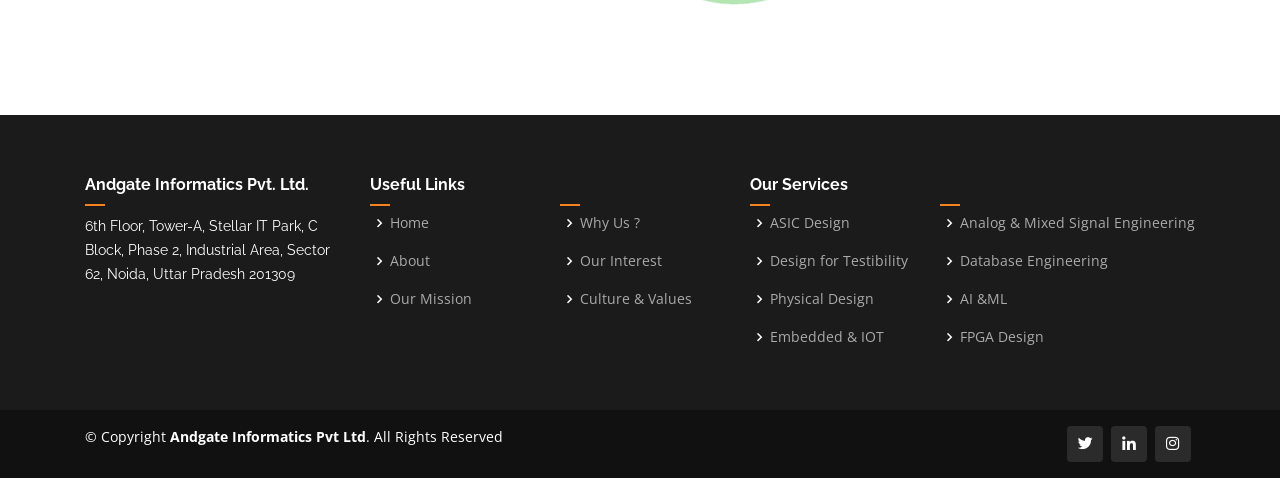
<file: services/database-services.html>
<!DOCTYPE html>
<html lang="en">

<head>
  <base href="/">
  
  <meta charset="utf-8">
  <meta content="width=device-width, initial-scale=1.0" name="viewport">

  <title>Database Engineering | Andgate Informatics Pvt. Ltd.</title>
  <meta content="" name="description">
  <meta content="" name="keywords">

  <!-- Favicons -->
  <link href="/assets/img/favicon.ico" rel="icon">
  <link href="/assets/img/favicon.ico" rel="apple-touch-icon">

  <!-- Google Fonts -->
  <link href="https://fonts.googleapis.com/css?family=Open+Sans:300,300i,400,400i,600,600i,700,700i|Raleway:300,300i,400,400i,500,500i,600,600i,700,700i|Poppins:300,300i,400,400i,500,500i,600,600i,700,700i" rel="stylesheet">

  <!-- Vendor CSS Files -->
  <link href="assets/vendor/bootstrap/css/bootstrap.min.css" rel="stylesheet">
  <link href="assets/vendor/icofont/icofont.min.css" rel="stylesheet">
  <link href="assets/vendor/boxicons/css/boxicons.min.css" rel="stylesheet">
  <link href="assets/vendor/owl.carousel/assets/owl.carousel.min.css" rel="stylesheet">
  <link href="assets/vendor/remixicon/remixicon.css" rel="stylesheet">
  <link href="assets/vendor/venobox/venobox.css" rel="stylesheet">
  <link href="assets/vendor/aos/aos.css" rel="stylesheet">

  <!-- Template Main CSS File -->
  <link href="assets/css/style.css" rel="stylesheet">

  <script
    src="https://code.jquery.com/jquery-3.3.1.js"
    integrity="sha256-2Kok7MbOyxpgUVvAk/HJ2jigOSYS2auK4Pfzbm7uH60="
    crossorigin="anonymous">
    </script>
    <script> 
    $(function(){
      $("#header").load("header.html"); 
      $("#footer").load("footer.html");
    });
    </script>
</head>

<body>

  <div id="header"></div>
  
  <main id="main">

    <!-- ======= Breadcrumbs ======= -->
    <section class="breadcrumbs">
      <div class="container">

        <ol>
          <li><a href="index.html">Home</a></li>
          <li>Database Engineering</li>
        </ol>
        <h2>Database Engineering</h2>

      </div>
    </section><!-- End Breadcrumbs -->

    <section class="inner-page">
      <div class="container" data-aos="fade-up">
        <img src="assets/img/services/database-engineering.jpg" alt="Database engineering services" />
        <p>The total amount of data created, captured, copied, and consumed in the world is forecast to increase rapidly in coming years and as the technology is growing. The rapid development of digitalization contributes to the ever-growing global data sphere. It is even increasing and leads to a separate science and engineering domain.</p>
        <p>Sharing top billing on the list of data science capabilities, machine learning and artificial intelligence are not just buzzwords – many organizations are eager to adopt them. However, the often forgotten fundamental work necessary to make it happen – data literacy, collection, and infrastructure – must be accomplished prior to building intelligent data products.</p>
        <p align="center"><img src="assets/img/services/database-engg-service-1.png" alt="Database engineering services"></p>
        <p>If we look at the hierarchy of needs in data science implementations, we’ll see that the next step after gathering your data for analysis is data engineering. This discipline is not to be underestimated, as it enables effective data storing and reliable data flow while taking charge of the infrastructure.</p>
        <p>Data Engineering is a set of operations aimed at creating interfaces and mechanisms for the flow and access of information. It takes dedicated specialists – data engineers – to maintain data so that it remains available and usable by others. In short, data engineers set up and operate the organization’s data infrastructure preparing it for further analysis by data analysts and scientists.</p>
        <p><img src="assets/img/services/database-engg-service-2.png" alt="Database engineering services"></p>
        <p>To understand data engineering in simple terms, let’s turn to databases – collections of consistent and accessible information. Within a large organization, there are usually many different types of operations management software: ERP, CRM, production systems, and more. And so there are many different databases as well. As the number of data sources multiplies, having data scattered all over in various formats prevents the organization from seeing the full and clear picture of their business state. It’s necessary to figure out how to get sales data from its dedicated database talk with inventory records kept in a SQL Server, for instance. This creates the necessity for integrating data in a unified storage system where data is collected, reformatted, and ready for use – a data warehouse. Now, data scientists and business intelligence (BI) engineers can connect to the warehouse, access the needed data in the needed format, and start yielding valuable insights from it.</p>
        <p>The process of moving data from one system to another, be it a SaaS application, a data warehouse (DW), or just another database, is maintained by data engineers. A data architect, however, is responsible for building a DW – designing its structure, defining data sources, and choosing a unified data format.</p>
        <p>Speaking about data engineering, we can’t ignore the big data concept. Grounded in the three Vs – volume, velocity, and variety – big data usually floods large technology companies like YouTube, Amazon, or Instagram. Big data engineering is about building massive reservoirs and highly scalable and fault-tolerant distributed systems able to inherently store and process data.</p>
        <p>Big data architecture differs from the conventional data handling, as here we’re talking about such massive volumes of rapidly changing information streams that a data warehouse isn’t able to accommodate. The architecture that can handle such an amount of data is a data lake.</p>
        <p align="center"><img src="assets/img/services/database-engg-service-3.png" alt="Database engineering services"></p>
      </div>
    </section>

  </main><!-- End #main -->


  <div id="footer"></div>
  <a href="#" class="back-to-top"><i class="icofont-simple-up"></i></a>

  <!-- Vendor JS Files -->
  <script src="assets/vendor/jquery/jquery.min.js"></script>
  <script src="assets/vendor/bootstrap/js/bootstrap.bundle.min.js"></script>
  <script src="assets/vendor/jquery.easing/jquery.easing.min.js"></script>
  <script src="assets/vendor/php-email-form/validate.js"></script>
  <script src="assets/vendor/owl.carousel/owl.carousel.min.js"></script>
  <script src="assets/vendor/waypoints/jquery.waypoints.min.js"></script>
  <script src="assets/vendor/counterup/counterup.min.js"></script>
  <script src="assets/vendor/isotope-layout/isotope.pkgd.min.js"></script>
  <script src="assets/vendor/venobox/venobox.min.js"></script>
  <script src="assets/vendor/aos/aos.js"></script>

   <script src="assets/js/main.js"></script>

<!-- Template Main JS File -->
  <nav class="mobile-nav d-lg-none">
    <ul>
      <li class="active"><a href="#header">Home</a></li>
      <li><a href="#about">About</a></li>
      <li><a href="#services">Services</a></li>
      <li><a href="#portfolio">Portfolio</a></li>
      <li><a href="#team">Team</a></li>
      <li><a href="blog.html">Blog</a></li>
      <li class="drop-down"><a href="">Drop Down</a>
        <ul>
          <li><a href="#">Drop Down 1</a></li>
          <li class="drop-down"><a href="#">Deep Drop Down</a>
            <ul>
              <li><a href="#">Deep Drop Down 1</a></li>
              <li><a href="#">Deep Drop Down 2</a></li>
              <li><a href="#">Deep Drop Down 3</a></li>
              <li><a href="#">Deep Drop Down 4</a></li>
              <li><a href="#">Deep Drop Down 5</a></li>
            </ul>
          </li>
          <li><a href="#">Drop Down 2</a></li>
          <li><a href="#">Drop Down 3</a></li>
          <li><a href="#">Drop Down 4</a></li>
        </ul>
      </li>
      <li><a href="#contact">Contact</a></li>
    </ul>
  </nav>
  <div class="mobile-nav-overly"></div>

</body>

</html>
</file>
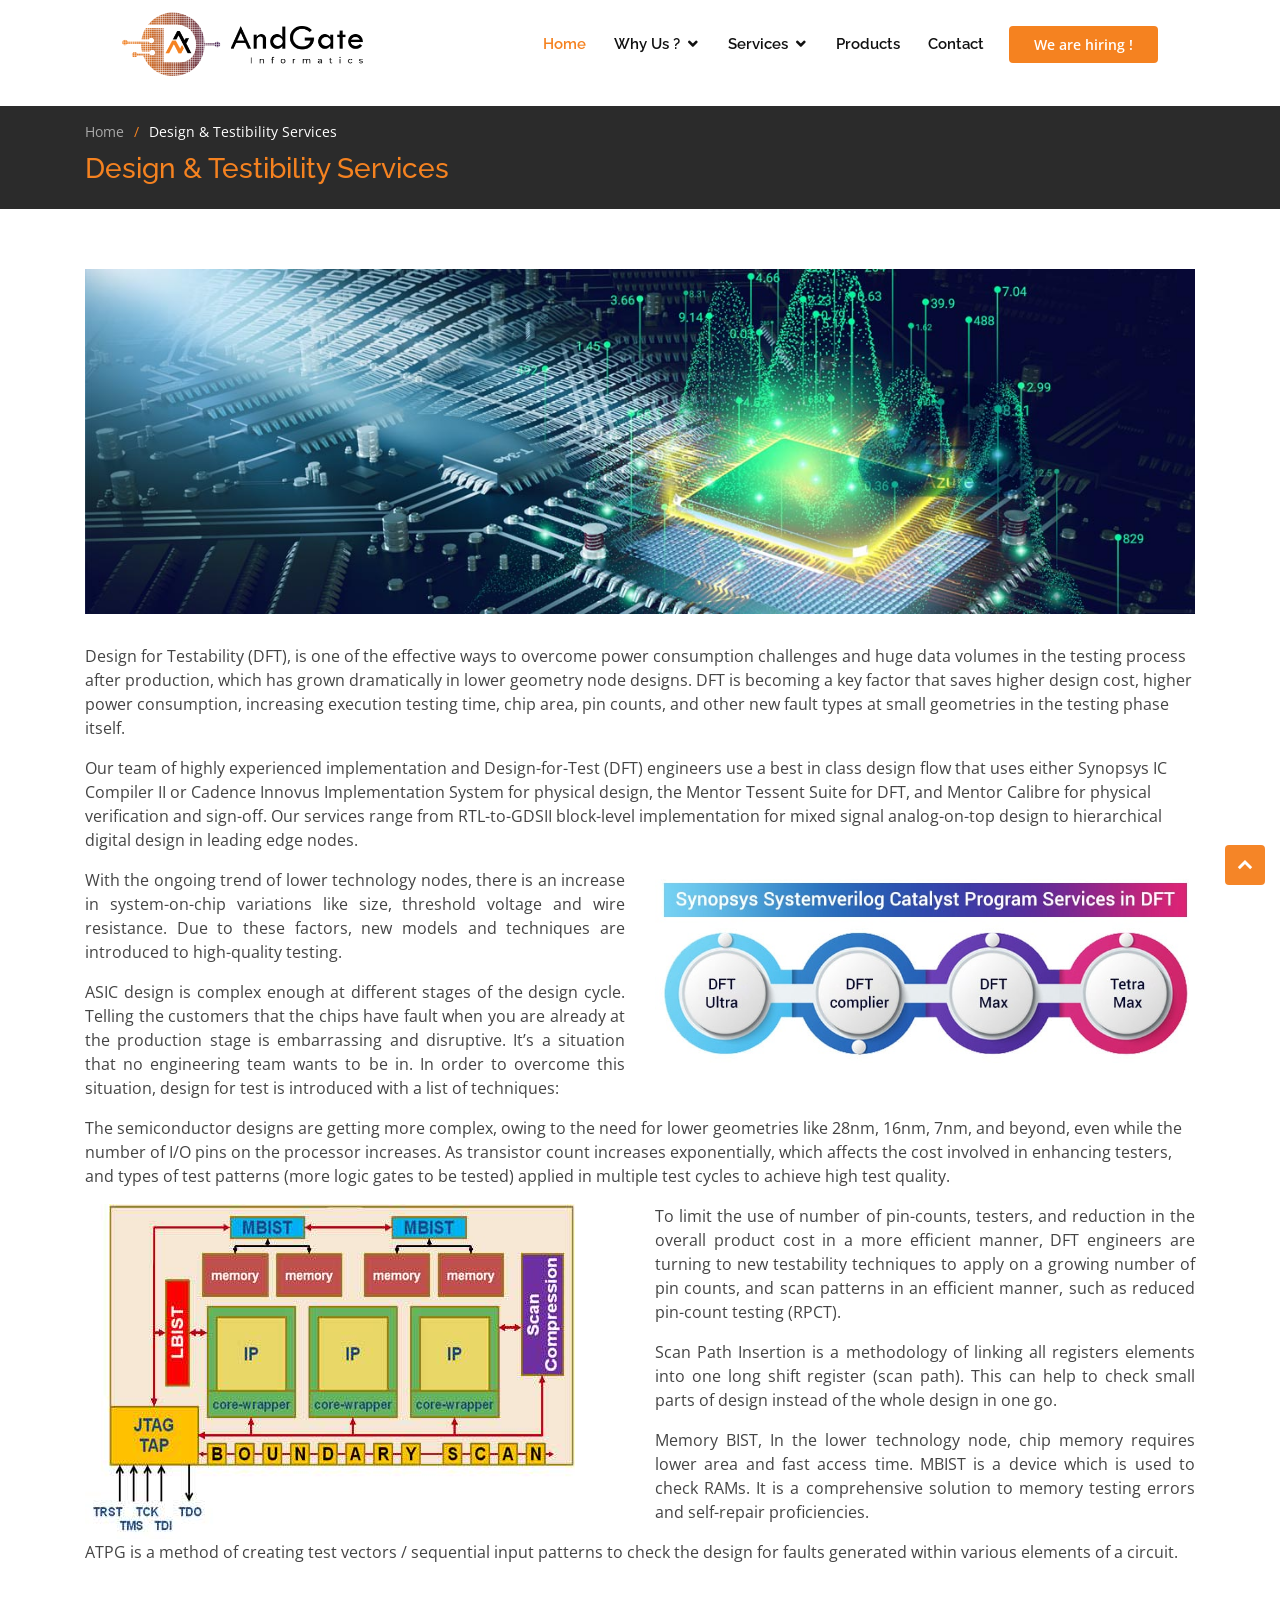
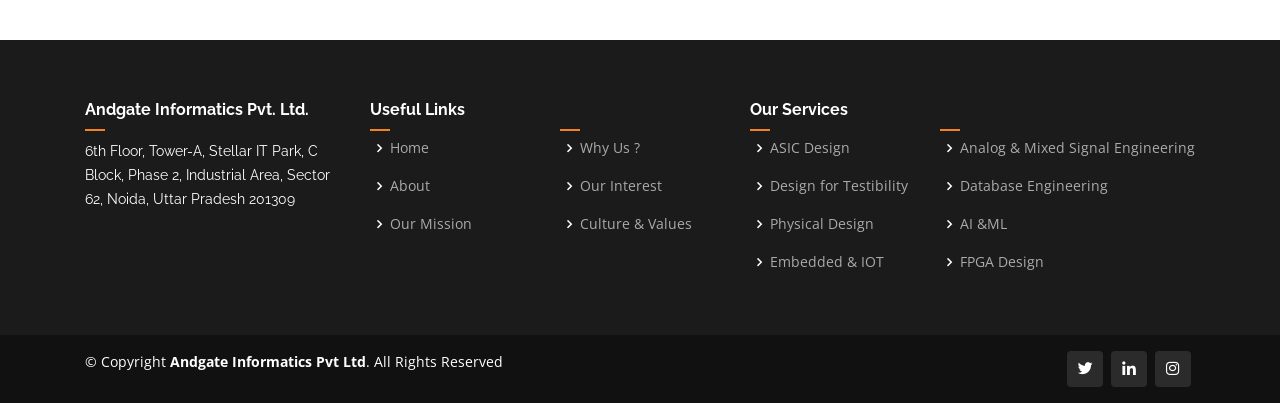
<file: services/design-testibility.html>
<!DOCTYPE html>
<html lang="en">

<head>
  <base href="/">  
  <meta charset="utf-8">
  <meta content="width=device-width, initial-scale=1.0" name="viewport">

  <title>Design &amp; Testibility | Andgate Informatics Pvt. Ltd.</title>
  <meta content="" name="description">
  <meta content="" name="keywords">

  <!-- Favicons -->
  <link href="/assets/img/favicon.ico" rel="icon">
  <link href="/assets/img/favicon.ico" rel="apple-touch-icon">

  <!-- Google Fonts -->
  <link href="https://fonts.googleapis.com/css?family=Open+Sans:300,300i,400,400i,600,600i,700,700i|Raleway:300,300i,400,400i,500,500i,600,600i,700,700i|Poppins:300,300i,400,400i,500,500i,600,600i,700,700i" rel="stylesheet">

  <!-- Vendor CSS Files -->
  <link href="assets/vendor/bootstrap/css/bootstrap.min.css" rel="stylesheet">
  <link href="assets/vendor/icofont/icofont.min.css" rel="stylesheet">
  <link href="assets/vendor/boxicons/css/boxicons.min.css" rel="stylesheet">
  <link href="assets/vendor/owl.carousel/assets/owl.carousel.min.css" rel="stylesheet">
  <link href="assets/vendor/remixicon/remixicon.css" rel="stylesheet">
  <link href="assets/vendor/venobox/venobox.css" rel="stylesheet">
  <link href="assets/vendor/aos/aos.css" rel="stylesheet">

  <!-- Template Main CSS File -->
  <link href="assets/css/style.css" rel="stylesheet">

  <script
    src="https://code.jquery.com/jquery-3.3.1.js"
    integrity="sha256-2Kok7MbOyxpgUVvAk/HJ2jigOSYS2auK4Pfzbm7uH60="
    crossorigin="anonymous">
    </script>
    <script> 
    $(function(){
      $("#header").load("header.html"); 
      $("#footer").load("footer.html");
    });
    </script>
</head>

<body>

  <div id="header"></div>
  
  <main id="main">

    <!-- ======= Breadcrumbs ======= -->
    <section class="breadcrumbs">
      <div class="container">

        <ol>
          <li><a href="index.html">Home</a></li>
          <li>Design &amp; Testibility Services</li>
        </ol>
        <h2>Design &amp; Testibility Services</h2>

      </div>
    </section><!-- End Breadcrumbs -->

    <section class="inner-page">
      <div class="container" data-aos="fade-up">
        <img src="assets/img/services/dft-headerview.jpg" alt="dft-services">
        <p>Design for Testability (DFT), is one of the effective ways to overcome power consumption challenges and huge data volumes in the testing process after production, which has grown dramatically in lower geometry node designs. DFT is becoming a key factor that saves higher design cost, higher power consumption, increasing execution testing time, chip area, pin counts, and other new fault types at small geometries in the testing phase itself.</p>
        <p>Our team of highly experienced implementation and Design-for-Test (DFT) engineers use a best in class design flow that uses either Synopsys IC Compiler II or Cadence Innovus Implementation System for physical design, the Mentor Tessent Suite for DFT, and Mentor Calibre for physical verification and sign-off. Our services range from RTL-to-GDSII block-level implementation for mixed signal analog-on-top design to hierarchical digital design in leading edge nodes.</p>
        <div class="row">
          <div class="col-md-6">
            <p class="text-justify">With the ongoing trend of lower technology nodes, there is an increase in system-on-chip variations like size, threshold voltage and wire resistance. Due to these factors, new models and techniques are introduced to high-quality testing.</p>
            <p class="text-justify">ASIC design is complex enough at different stages of the design cycle. Telling the customers that the chips have fault when you are already at the production stage is embarrassing and disruptive. It’s a situation that no engineering team wants to be in. In order to overcome this situation, design for test is introduced with a list of techniques:</p>
          </div>
          <div class="col-md-6">
            <img src="assets/img/services/dft-service-1.jpg" alt="dft-services">
          </div>
        </div>
        <p>The semiconductor designs are getting more complex, owing to the need for lower geometries like 28nm, 16nm, 7nm, and beyond, even while the number of I/O pins on the processor increases. As transistor count increases exponentially, which affects the cost involved in enhancing testers, and types of test patterns (more logic gates to be tested) applied in multiple test cycles to achieve high test quality.</p>
        <div class="row">
          <div class="col-md-6">
            <img src="assets/img/services/dft-service-2.jpg" alt="dft-services">
          </div>
          <div class="col-md-6">
            <p class="text-justify">To limit the use of number of pin-counts, testers, and reduction in the overall product cost in a more efficient manner, DFT engineers are turning to new testability techniques to apply on a growing number of pin counts, and scan patterns in an efficient manner, such as reduced pin-count testing (RPCT).</p>
            <p class="text-justify">Scan Path Insertion is a methodology of linking all registers elements into one long shift register (scan path). This can help to check small parts of design instead of the whole design in one go.</p>
            <p class="text-justify">Memory BIST, In the lower technology node, chip memory requires lower area and fast access time. MBIST is a device which is used to check RAMs. It is a comprehensive solution to memory testing errors and self-repair proficiencies.</p>
          </div>
        </div>
        <p>ATPG is a method of creating test vectors / sequential input patterns to check the design for faults generated within various elements of a circuit.</p>
      </div>
    </section>

  </main><!-- End #main -->


  <div id="footer"></div>
  <a href="#" class="back-to-top"><i class="icofont-simple-up"></i></a>

  <!-- Vendor JS Files -->
  <script src="assets/vendor/jquery/jquery.min.js"></script>
  <script src="assets/vendor/bootstrap/js/bootstrap.bundle.min.js"></script>
  <script src="assets/vendor/jquery.easing/jquery.easing.min.js"></script>
  <script src="assets/vendor/php-email-form/validate.js"></script>
  <script src="assets/vendor/owl.carousel/owl.carousel.min.js"></script>
  <script src="assets/vendor/waypoints/jquery.waypoints.min.js"></script>
  <script src="assets/vendor/counterup/counterup.min.js"></script>
  <script src="assets/vendor/isotope-layout/isotope.pkgd.min.js"></script>
  <script src="assets/vendor/venobox/venobox.min.js"></script>
  <script src="assets/vendor/aos/aos.js"></script>

   <script src="assets/js/main.js"></script>

<!-- Template Main JS File -->
  <nav class="mobile-nav d-lg-none">
    <ul>
      <li class="active"><a href="#header">Home</a></li>
      <li><a href="#about">About</a></li>
      <li><a href="#services">Services</a></li>
      <li><a href="#portfolio">Portfolio</a></li>
      <li><a href="#team">Team</a></li>
      <li><a href="blog.html">Blog</a></li>
      <li class="drop-down"><a href="">Drop Down</a>
        <ul>
          <li><a href="#">Drop Down 1</a></li>
          <li class="drop-down"><a href="#">Deep Drop Down</a>
            <ul>
              <li><a href="#">Deep Drop Down 1</a></li>
              <li><a href="#">Deep Drop Down 2</a></li>
              <li><a href="#">Deep Drop Down 3</a></li>
              <li><a href="#">Deep Drop Down 4</a></li>
              <li><a href="#">Deep Drop Down 5</a></li>
            </ul>
          </li>
          <li><a href="#">Drop Down 2</a></li>
          <li><a href="#">Drop Down 3</a></li>
          <li><a href="#">Drop Down 4</a></li>
        </ul>
      </li>
      <li><a href="#contact">Contact</a></li>
    </ul>
  </nav>
  <div class="mobile-nav-overly"></div>

</body>

</html>
</file>
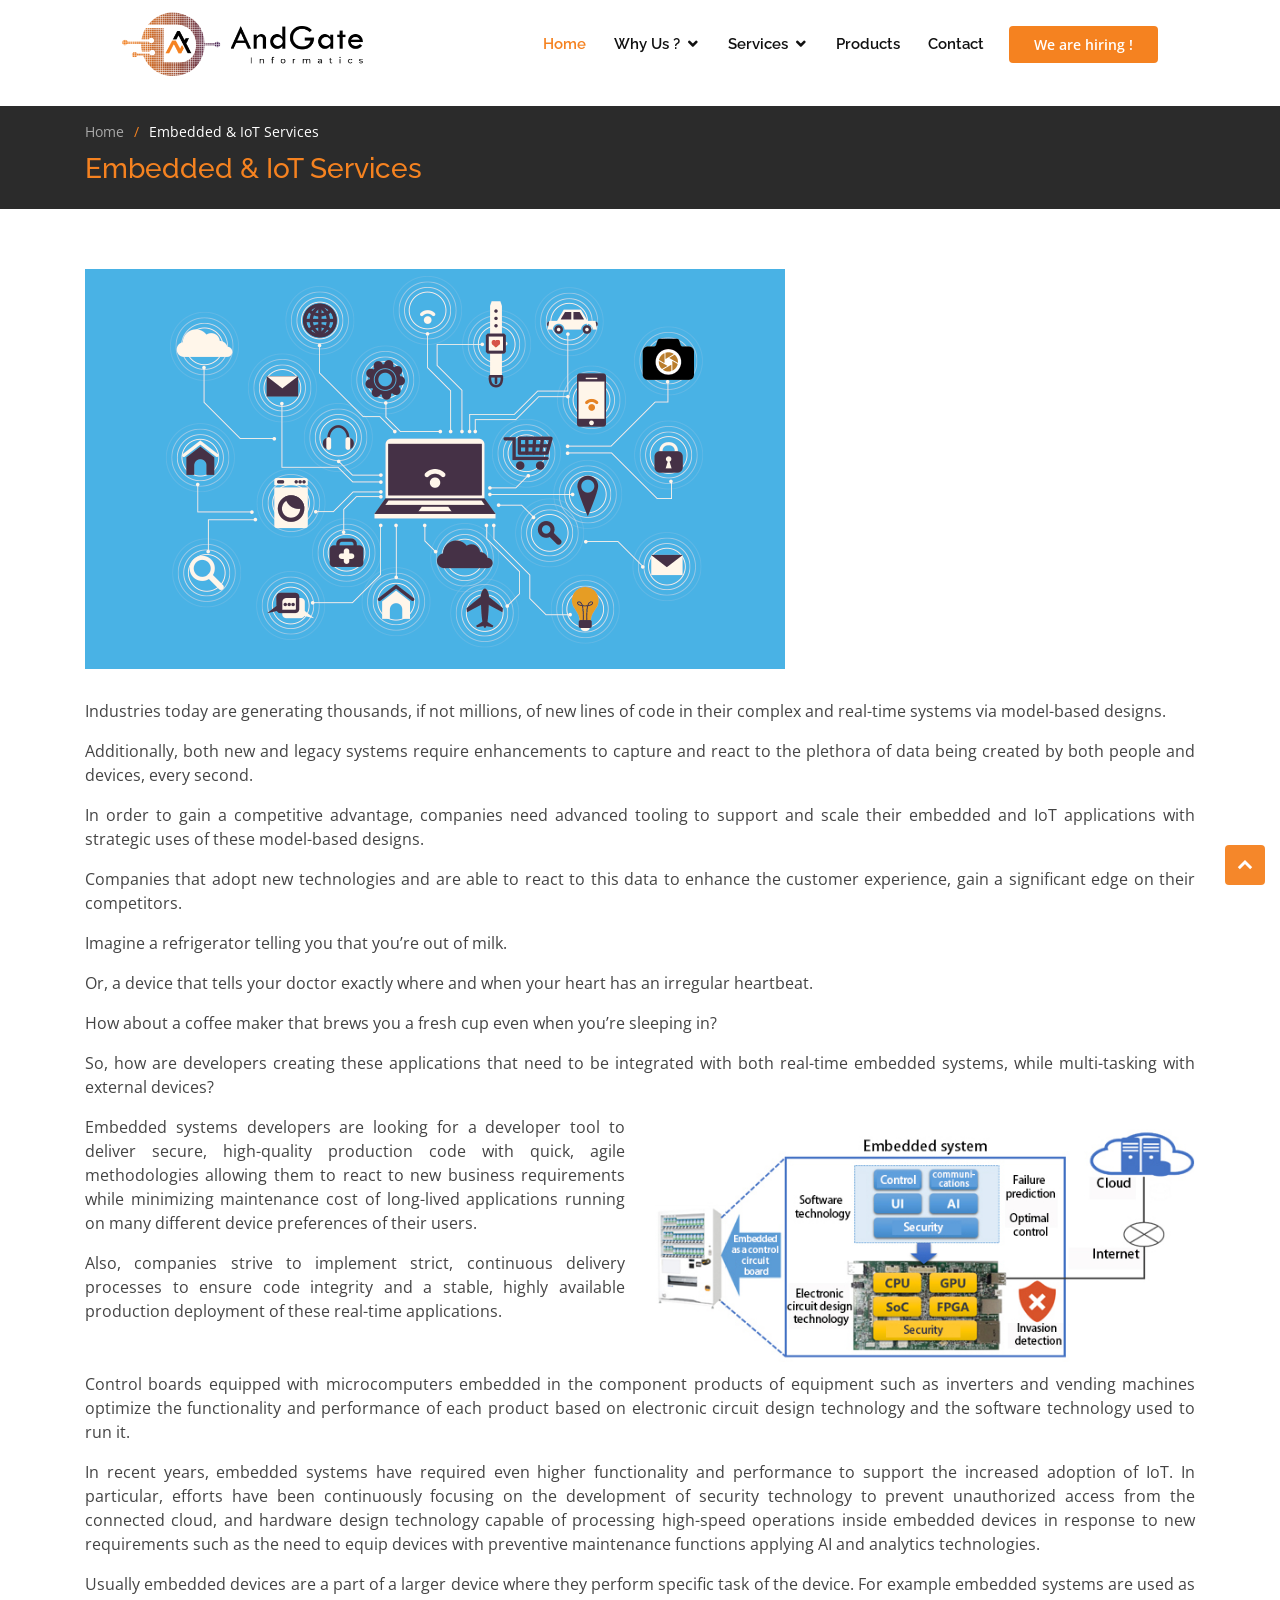
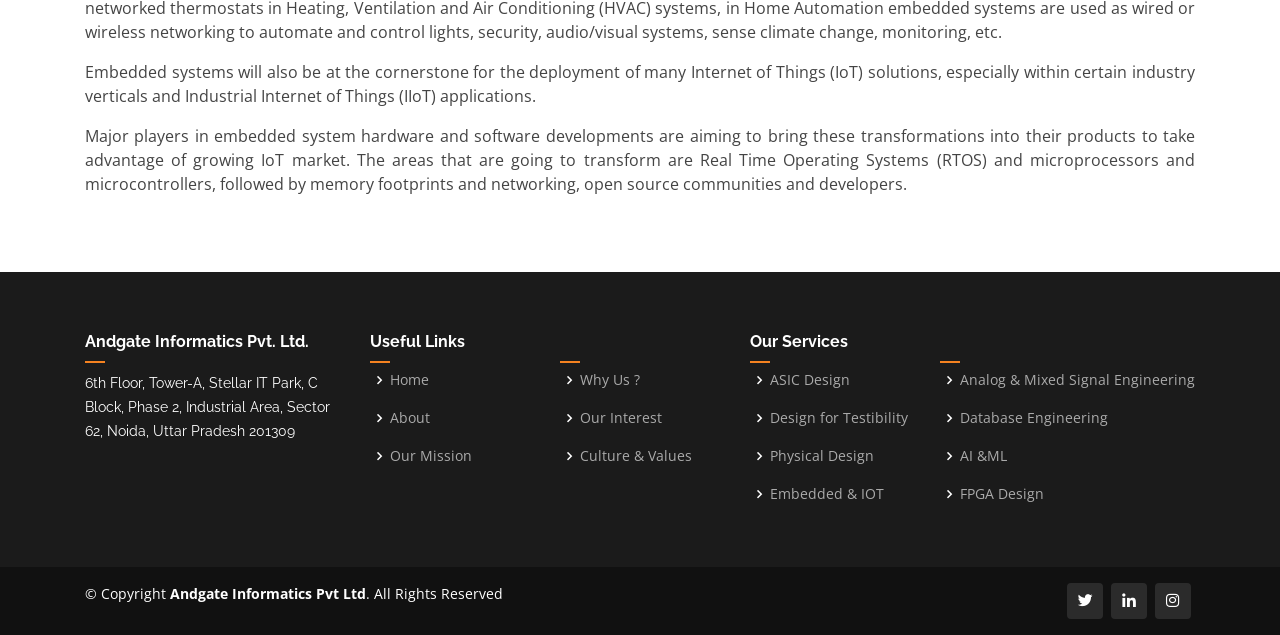
<file: services/embedded-iot.html>
<!DOCTYPE html>
<html lang="en">

<head>
  <base href="/">  
  <meta charset="utf-8">
  <meta content="width=device-width, initial-scale=1.0" name="viewport">

  <title>Embedded &amp; IoT | Andgate Informatics Pvt. Ltd.</title>
  <meta content="" name="description">
  <meta content="" name="keywords">

  <!-- Favicons -->
  <link href="/assets/img/favicon.ico" rel="icon">
  <link href="/assets/img/favicon.ico" rel="apple-touch-icon">

  <!-- Google Fonts -->
  <link href="https://fonts.googleapis.com/css?family=Open+Sans:300,300i,400,400i,600,600i,700,700i|Raleway:300,300i,400,400i,500,500i,600,600i,700,700i|Poppins:300,300i,400,400i,500,500i,600,600i,700,700i" rel="stylesheet">

  <!-- Vendor CSS Files -->
  <link href="assets/vendor/bootstrap/css/bootstrap.min.css" rel="stylesheet">
  <link href="assets/vendor/icofont/icofont.min.css" rel="stylesheet">
  <link href="assets/vendor/boxicons/css/boxicons.min.css" rel="stylesheet">
  <link href="assets/vendor/owl.carousel/assets/owl.carousel.min.css" rel="stylesheet">
  <link href="assets/vendor/remixicon/remixicon.css" rel="stylesheet">
  <link href="assets/vendor/venobox/venobox.css" rel="stylesheet">
  <link href="assets/vendor/aos/aos.css" rel="stylesheet">

  <!-- Template Main CSS File -->
  <link href="assets/css/style.css" rel="stylesheet">

  <script
    src="https://code.jquery.com/jquery-3.3.1.js"
    integrity="sha256-2Kok7MbOyxpgUVvAk/HJ2jigOSYS2auK4Pfzbm7uH60="
    crossorigin="anonymous">
    </script>
    <script> 
    $(function(){
      $("#header").load("header.html"); 
      $("#footer").load("footer.html");
    });
    </script>
</head>

<body>

  <div id="header"></div>
  
  <main id="main">

    <!-- ======= Breadcrumbs ======= -->
    <section class="breadcrumbs">
      <div class="container">

        <ol>
          <li><a href="index.html">Home</a></li>
          <li>Embedded &amp; IoT Services</li>
        </ol>
        <h2>Embedded &amp; IoT Services</h2>

      </div>
    </section><!-- End Breadcrumbs -->

    <section class="inner-page">
      <div class="container" data-aos="fade-up">
        <img src="assets/img/services/embedded-headerview.gif" alt="embedded">
        <p class="text-justify">Industries today are generating thousands, if not millions, of new lines of code in their complex and real-time systems via model-based designs.</p>
        <p class="text-justify">Additionally, both new and legacy systems require enhancements to capture and react to the plethora of data being created by both people and devices, every second.</p>
        <p class="text-justify">In order to gain a competitive advantage, companies need advanced tooling to support and scale their embedded and IoT applications with strategic uses of these model-based designs.</p>
        <p class="text-justify">Companies that adopt new technologies and are able to react to this data to enhance the customer experience, gain a significant edge on their competitors.</p>
      
        <p class="text-justify">Imagine a refrigerator telling you that you’re out of milk.</p>
        <p class="text-justify">Or, a device that tells your doctor exactly where and when your heart has an irregular heartbeat.</p>
        <p class="text-justify">How about a coffee maker that brews you a fresh cup even when you’re sleeping in?</p>
        <p class="text-justify">So, how are developers creating these applications that need to be integrated with both real-time embedded systems, while multi-tasking with external devices?</p>
        
        <div class="row">
          <div class="col-md-6">
            <p class="text-justify">Embedded systems developers are looking for a developer tool to deliver secure, high-quality production code with quick, agile methodologies allowing them to react to new business requirements while minimizing maintenance cost of long-lived applications running on many different device preferences of their users.</p>
            <p class="text-justify">Also, companies strive to implement strict, continuous delivery processes to ensure code integrity and a stable, highly available production deployment of these real-time applications.</p>
          </div>
          <div class="col-md-6">
            <img src="assets/img/services/embedded-1.jpg" alt="embedded">
          </div>
        </div>
        <p class="text-justify">Control boards equipped with microcomputers embedded in the component products of equipment such as inverters and vending machines optimize the functionality and performance of each product based on electronic circuit design technology and the software technology used to run it.</p>
        <p class="text-justify">In recent years, embedded systems have required even higher functionality and performance to support the increased adoption of IoT. In particular, efforts have been continuously focusing on the development of security technology to prevent unauthorized access from the connected cloud, and hardware design technology capable of processing high-speed operations inside embedded devices in response to new requirements such as the need to equip devices with preventive maintenance functions applying AI and analytics technologies.</p>
        <p class="text-justify">Usually embedded devices are a part of a larger device where they perform specific task of the device. For example embedded systems are used as networked thermostats in Heating, Ventilation and Air Conditioning (HVAC) systems, in Home Automation embedded systems are used as wired or wireless networking to automate and control lights, security, audio/visual systems, sense climate change, monitoring, etc.</p>
        <p class="text-justify">Embedded systems will also be at the cornerstone for the deployment of many Internet of Things (IoT) solutions, especially within certain industry verticals and Industrial Internet of Things (IIoT) applications.</p>
        <p class="text-justify">Major players in embedded system hardware and software developments are aiming to bring these transformations into their products to take advantage of growing IoT market. The areas that are going to transform are Real Time Operating Systems (RTOS) and microprocessors and microcontrollers, followed by memory footprints and networking, open source communities and developers.</p>
      </div>
    </section>

  </main><!-- End #main -->


  <div id="footer"></div>
  <a href="#" class="back-to-top"><i class="icofont-simple-up"></i></a>

  <!-- Vendor JS Files -->
  <script src="assets/vendor/jquery/jquery.min.js"></script>
  <script src="assets/vendor/bootstrap/js/bootstrap.bundle.min.js"></script>
  <script src="assets/vendor/jquery.easing/jquery.easing.min.js"></script>
  <script src="assets/vendor/php-email-form/validate.js"></script>
  <script src="assets/vendor/owl.carousel/owl.carousel.min.js"></script>
  <script src="assets/vendor/waypoints/jquery.waypoints.min.js"></script>
  <script src="assets/vendor/counterup/counterup.min.js"></script>
  <script src="assets/vendor/isotope-layout/isotope.pkgd.min.js"></script>
  <script src="assets/vendor/venobox/venobox.min.js"></script>
  <script src="assets/vendor/aos/aos.js"></script>

   <script src="assets/js/main.js"></script>

<!-- Template Main JS File -->
  <nav class="mobile-nav d-lg-none">
    <ul>
      <li class="active"><a href="#header">Home</a></li>
      <li><a href="#about">About</a></li>
      <li><a href="#services">Services</a></li>
      <li><a href="#portfolio">Portfolio</a></li>
      <li><a href="#team">Team</a></li>
      <li><a href="blog.html">Blog</a></li>
      <li class="drop-down"><a href="">Drop Down</a>
        <ul>
          <li><a href="#">Drop Down 1</a></li>
          <li class="drop-down"><a href="#">Deep Drop Down</a>
            <ul>
              <li><a href="#">Deep Drop Down 1</a></li>
              <li><a href="#">Deep Drop Down 2</a></li>
              <li><a href="#">Deep Drop Down 3</a></li>
              <li><a href="#">Deep Drop Down 4</a></li>
              <li><a href="#">Deep Drop Down 5</a></li>
            </ul>
          </li>
          <li><a href="#">Drop Down 2</a></li>
          <li><a href="#">Drop Down 3</a></li>
          <li><a href="#">Drop Down 4</a></li>
        </ul>
      </li>
      <li><a href="#contact">Contact</a></li>
    </ul>
  </nav>
  <div class="mobile-nav-overly"></div>

</body>

</html>
</file>
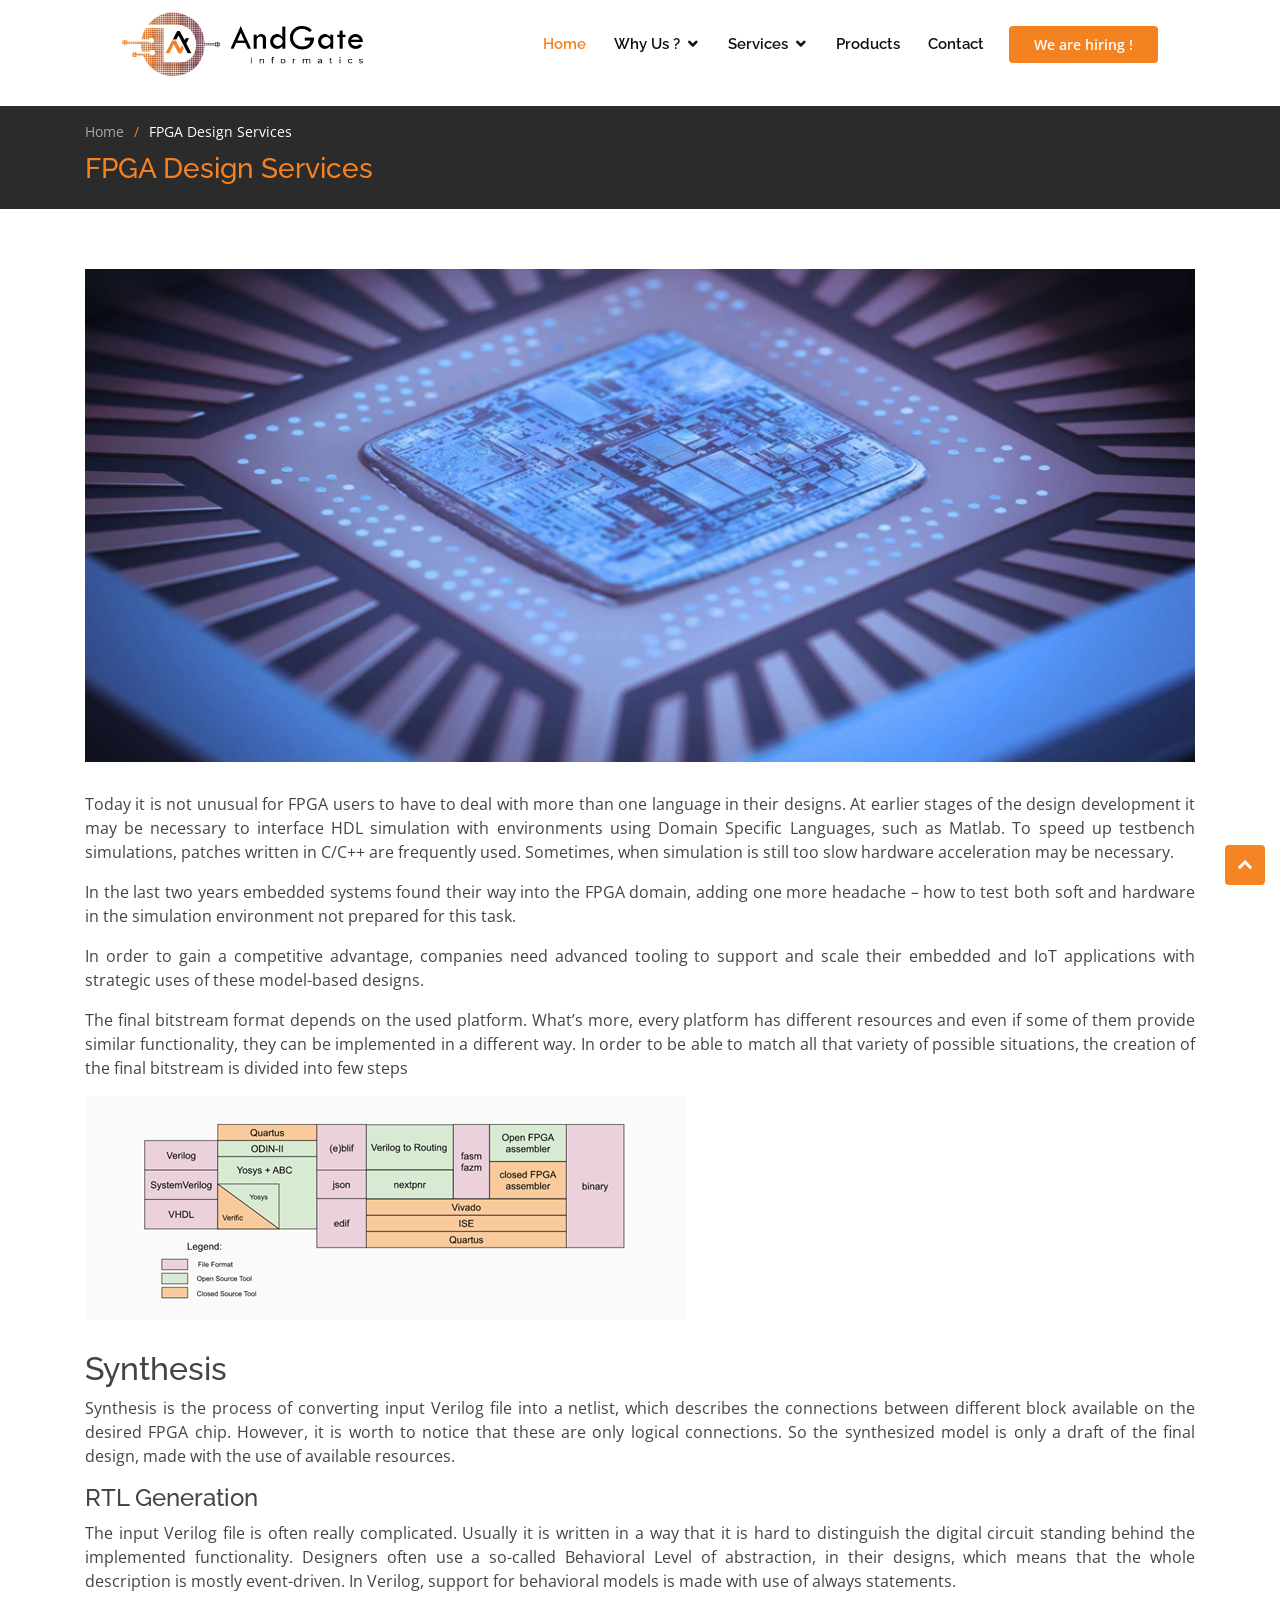
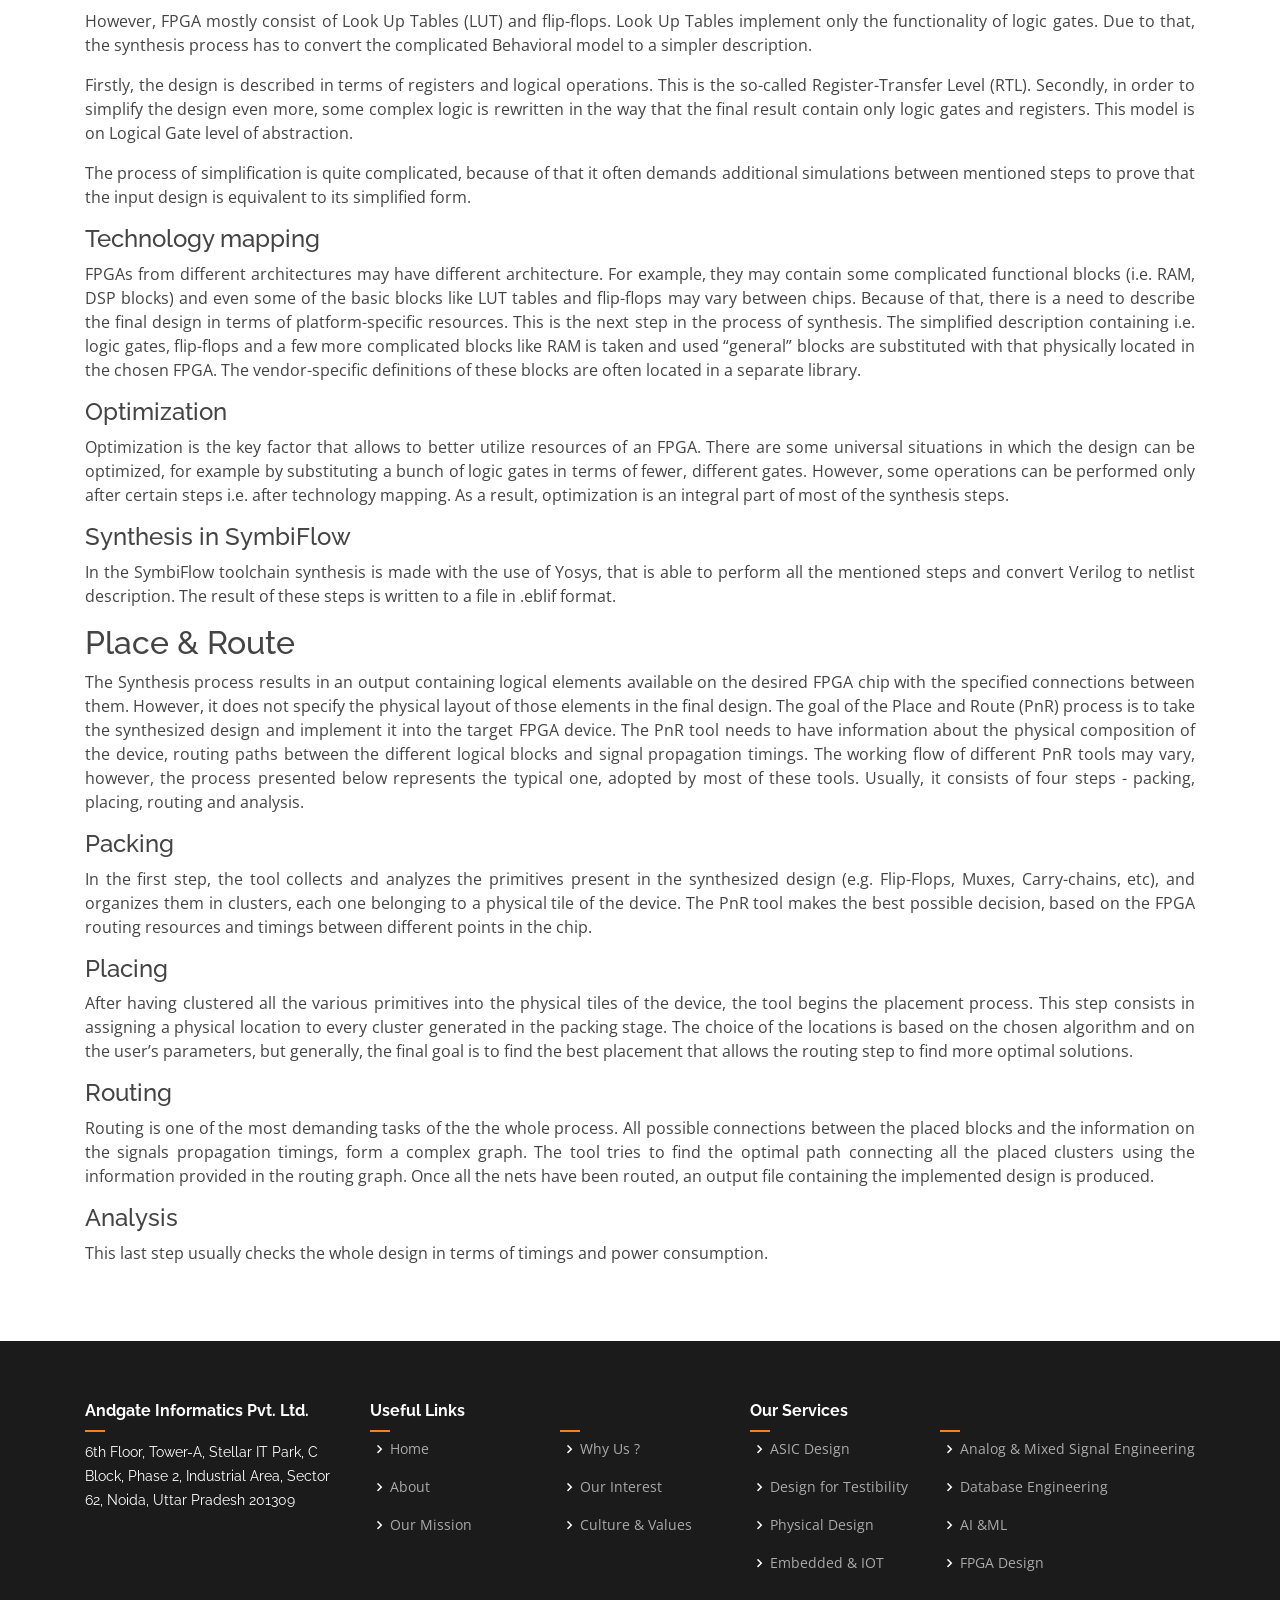
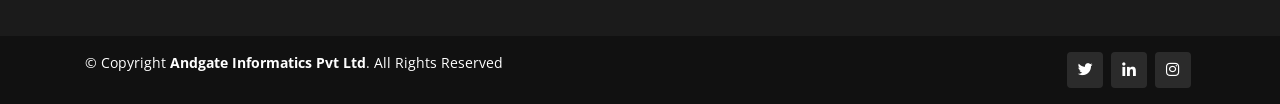
<file: services/fpga-design-services.html>
<!DOCTYPE html>
<html lang="en">

<head>
  <base href="/">  
  <meta charset="utf-8">
  <meta content="width=device-width, initial-scale=1.0" name="viewport">

  <title>FPGA  Design Services | Andgate Informatics Pvt. Ltd.</title>
  <meta content="" name="description">
  <meta content="" name="keywords">

  <!-- Favicons -->
  <link href="/assets/img/favicon.ico" rel="icon">
  <link href="/assets/img/favicon.ico" rel="apple-touch-icon">

  <!-- Google Fonts -->
  <link href="https://fonts.googleapis.com/css?family=Open+Sans:300,300i,400,400i,600,600i,700,700i|Raleway:300,300i,400,400i,500,500i,600,600i,700,700i|Poppins:300,300i,400,400i,500,500i,600,600i,700,700i" rel="stylesheet">

  <!-- Vendor CSS Files -->
  <link href="assets/vendor/bootstrap/css/bootstrap.min.css" rel="stylesheet">
  <link href="assets/vendor/icofont/icofont.min.css" rel="stylesheet">
  <link href="assets/vendor/boxicons/css/boxicons.min.css" rel="stylesheet">
  <link href="assets/vendor/owl.carousel/assets/owl.carousel.min.css" rel="stylesheet">
  <link href="assets/vendor/remixicon/remixicon.css" rel="stylesheet">
  <link href="assets/vendor/venobox/venobox.css" rel="stylesheet">
  <link href="assets/vendor/aos/aos.css" rel="stylesheet">

  <!-- Template Main CSS File -->
  <link href="assets/css/style.css" rel="stylesheet">

  <script
    src="https://code.jquery.com/jquery-3.3.1.js"
    integrity="sha256-2Kok7MbOyxpgUVvAk/HJ2jigOSYS2auK4Pfzbm7uH60="
    crossorigin="anonymous">
    </script>
    <script> 
    $(function(){
      $("#header").load("header.html"); 
      $("#footer").load("footer.html");
    });
    </script>
</head>

<body>

  <div id="header"></div>
  
  <main id="main">

    <!-- ======= Breadcrumbs ======= -->
    <section class="breadcrumbs">
      <div class="container">

        <ol>
          <li><a href="index.html">Home</a></li>
          <li>FPGA Design Services</li>
        </ol>
        <h2>FPGA Design Services</h2>

      </div>
    </section><!-- End Breadcrumbs -->

    <section class="inner-page">
      <div class="container" data-aos="fade-up">
        <img src="assets/img/services/FPGA-design-headerview.jpg" alt="fpga">
        <p class="text-justify">Today it is not unusual for FPGA users to have to deal with more than one language in their designs. At earlier stages of the design development it may be necessary to interface HDL simulation with environments using Domain Specific Languages, such as Matlab. To speed up testbench simulations, patches written in C/C++ are frequently used. Sometimes, when simulation is still too slow hardware acceleration may be necessary.</p>
        <p class="text-justify">In the last two years embedded systems found their way into the FPGA domain, adding one more headache – how to test both soft and hardware in the simulation environment not prepared for this task.</p>
        <p class="text-justify">In order to gain a competitive advantage, companies need advanced tooling to support and scale their embedded and IoT applications with strategic uses of these model-based designs.</p>
        <p class="text-justify">The final bitstream format depends on the used platform. What’s more, every platform has different resources and even if some of them provide similar functionality, they can be implemented in a different way. In order to be able to match all that variety of possible situations, the creation of the final bitstream is divided into few steps</p>      
        <img src="assets/img/services/fpga-1.png" alt="fpga"> 
        <h2>Synthesis</h2>
        <p class="text-justify">Synthesis is the process of converting input Verilog file into a netlist, which describes the connections between different block available on the desired FPGA chip. However, it is worth to notice that these are only logical connections. So the synthesized model is only a draft of the final design, made with the use of available resources.</p>
        <h4>RTL Generation</h4>
        <p class="text-justify">The input Verilog file is often really complicated. Usually it is written in a way that it is hard to distinguish the digital circuit standing behind the implemented functionality. Designers often use a so-called Behavioral Level of abstraction, in their designs, which means that the whole description is mostly event-driven. In Verilog, support for behavioral models is made with use of always statements.</p>
        <p class="text-justify">However, FPGA mostly consist of Look Up Tables (LUT) and flip-flops. Look Up Tables implement only the functionality of logic gates. Due to that, the synthesis process has to convert the complicated Behavioral model to a simpler description.</p>
        <p class="text-justify">Firstly, the design is described in terms of registers and logical operations. This is the so-called Register-Transfer Level (RTL). Secondly, in order to simplify the design even more, some complex logic is rewritten in the way that the final result contain only logic gates and registers. This model is on Logical Gate level of abstraction.</p>
        <p class="text-justify">The process of simplification is quite complicated, because of that it often demands additional simulations between mentioned steps to prove that the input design is equivalent to its simplified form.</p>
        <h4>Technology mapping</h4>
        <p class="text-justify">FPGAs from different architectures may have different architecture. For example, they may contain some complicated functional blocks (i.e. RAM, DSP blocks) and even some of the basic blocks like LUT tables and flip-flops may vary between chips. Because of that, there is a need to describe the final design in terms of platform-specific resources. This is the next step in the process of synthesis. The simplified description containing i.e. logic gates, flip-flops and a few more complicated blocks like RAM is taken and used “general” blocks are substituted with that physically located in the chosen FPGA. The vendor-specific definitions of these blocks are often located in a separate library.</p>
        <h4>Optimization</h4>
        <p class="text-justify">Optimization is the key factor that allows to better utilize resources of an FPGA. There are some universal situations in which the design can be optimized, for example by substituting a bunch of logic gates in terms of fewer, different gates. However, some operations can be performed only after certain steps i.e. after technology mapping. As a result, optimization is an integral part of most of the synthesis steps.</p>
        <h4>Synthesis in SymbiFlow</h4>
        <p class="text-justify">In the SymbiFlow toolchain synthesis is made with the use of Yosys, that is able to perform all the mentioned steps and convert Verilog to netlist description. The result of these steps is written to a file in .eblif format.</p>
        <h2>Place & Route</h2>
        <p class="text-justify">The Synthesis process results in an output containing logical elements available on the desired FPGA chip with the specified connections between them. However, it does not specify the physical layout of those elements in the final design. The goal of the Place and Route (PnR) process is to take the synthesized design and implement it into the target FPGA device. The PnR tool needs to have information about the physical composition of the device, routing paths between the different logical blocks and signal propagation timings. The working flow of different PnR tools may vary, however, the process presented below represents the typical one, adopted by most of these tools. Usually, it consists of four steps - packing, placing, routing and analysis.</p>
        <h4>Packing</h4>
        <p class="text-justify">In the first step, the tool collects and analyzes the primitives present in the synthesized design (e.g. Flip-Flops, Muxes, Carry-chains, etc), and organizes them in clusters, each one belonging to a physical tile of the device. The PnR tool makes the best possible decision, based on the FPGA routing resources and timings between different points in the chip.</p>
        <h4>Placing</h4>
        <p class="text-justify">After having clustered all the various primitives into the physical tiles of the device, the tool begins the placement process. This step consists in assigning a physical location to every cluster generated in the packing stage. The choice of the locations is based on the chosen algorithm and on the user’s parameters, but generally, the final goal is to find the best placement that allows the routing step to find more optimal solutions.</p>
        <h4>Routing</h4>
        <p class="text-justify">Routing is one of the most demanding tasks of the the whole process. All possible connections between the placed blocks and the information on the signals propagation timings, form a complex graph. The tool tries to find the optimal path connecting all the placed clusters using the information provided in the routing graph. Once all the nets have been routed, an output file containing the implemented design is produced.</p>
        <h4>Analysis</h4>
        <p class="text-justify">This last step usually checks the whole design in terms of timings and power consumption.</p>
    </div>
      
    </section>

  </main><!-- End #main -->


  <div id="footer"></div>
  <a href="#" class="back-to-top"><i class="icofont-simple-up"></i></a>

  <!-- Vendor JS Files -->
  <script src="assets/vendor/jquery/jquery.min.js"></script>
  <script src="assets/vendor/bootstrap/js/bootstrap.bundle.min.js"></script>
  <script src="assets/vendor/jquery.easing/jquery.easing.min.js"></script>
  <script src="assets/vendor/php-email-form/validate.js"></script>
  <script src="assets/vendor/owl.carousel/owl.carousel.min.js"></script>
  <script src="assets/vendor/waypoints/jquery.waypoints.min.js"></script>
  <script src="assets/vendor/counterup/counterup.min.js"></script>
  <script src="assets/vendor/isotope-layout/isotope.pkgd.min.js"></script>
  <script src="assets/vendor/venobox/venobox.min.js"></script>
  <script src="assets/vendor/aos/aos.js"></script>

   <script src="assets/js/main.js"></script>

<!-- Template Main JS File -->
  <nav class="mobile-nav d-lg-none">
    <ul>
      <li class="active"><a href="#header">Home</a></li>
      <li><a href="#about">About</a></li>
      <li><a href="#services">Services</a></li>
      <li><a href="#portfolio">Portfolio</a></li>
      <li><a href="#team">Team</a></li>
      <li><a href="blog.html">Blog</a></li>
      <li class="drop-down"><a href="">Drop Down</a>
        <ul>
          <li><a href="#">Drop Down 1</a></li>
          <li class="drop-down"><a href="#">Deep Drop Down</a>
            <ul>
              <li><a href="#">Deep Drop Down 1</a></li>
              <li><a href="#">Deep Drop Down 2</a></li>
              <li><a href="#">Deep Drop Down 3</a></li>
              <li><a href="#">Deep Drop Down 4</a></li>
              <li><a href="#">Deep Drop Down 5</a></li>
            </ul>
          </li>
          <li><a href="#">Drop Down 2</a></li>
          <li><a href="#">Drop Down 3</a></li>
          <li><a href="#">Drop Down 4</a></li>
        </ul>
      </li>
      <li><a href="#contact">Contact</a></li>
    </ul>
  </nav>
  <div class="mobile-nav-overly"></div>

</body>

</html>
</file>
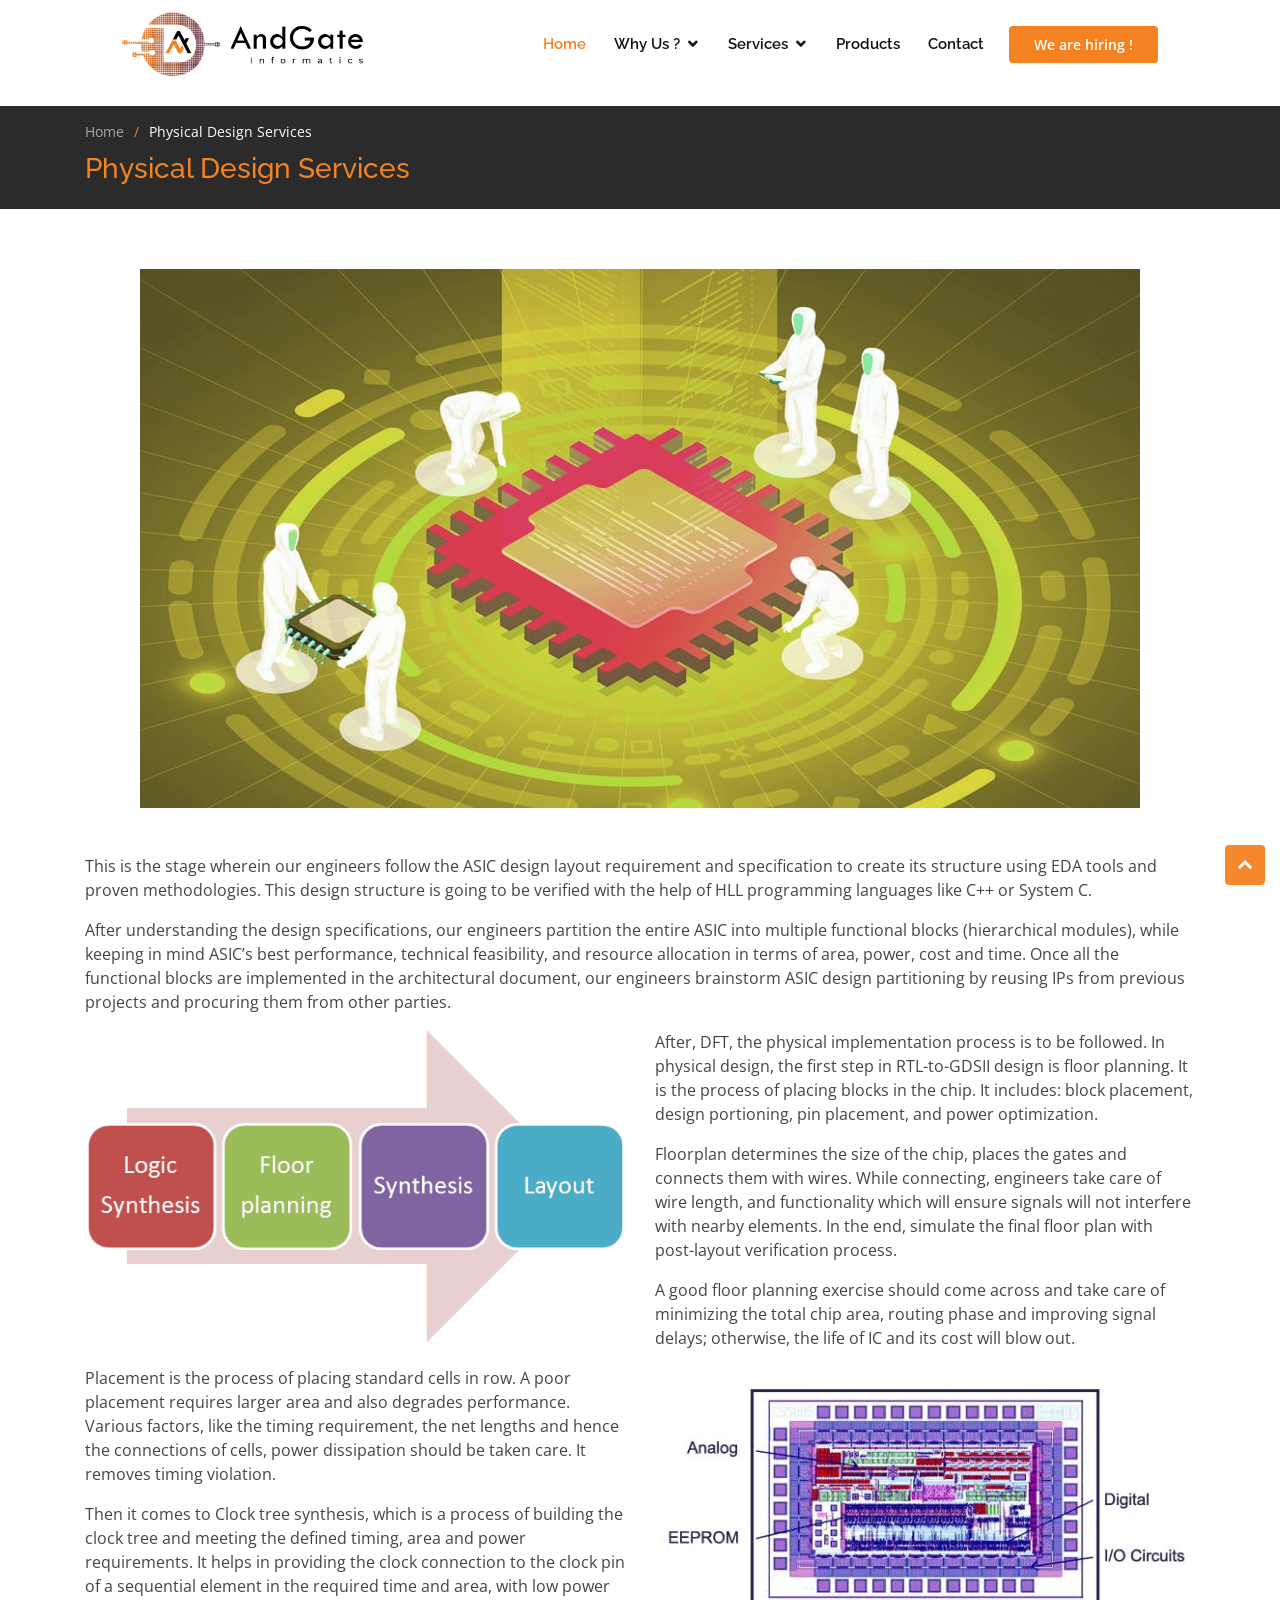
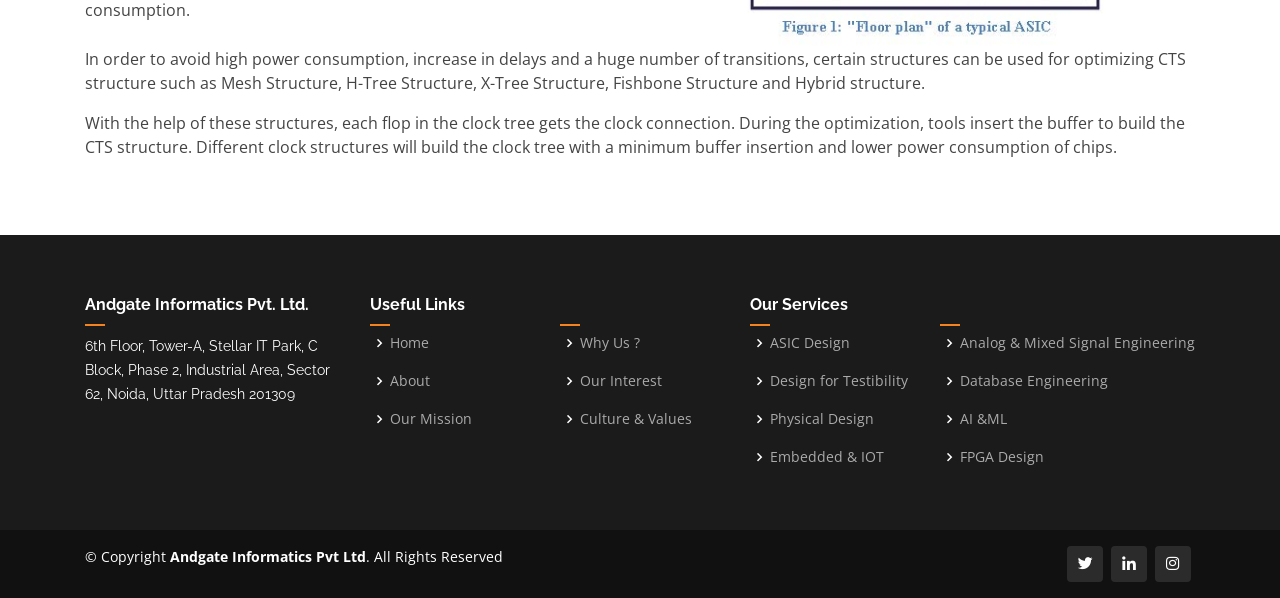
<file: services/physical-design-services.html>
<!DOCTYPE html>
<html lang="en">

<head>
  <base href="/">  
  <meta charset="utf-8">
  <meta content="width=device-width, initial-scale=1.0" name="viewport">

  <title>Physical Design Services | Andgate Informatics Pvt. Ltd.</title>
  <meta content="" name="description">
  <meta content="" name="keywords">

  <!-- Favicons -->
  <link href="/assets/img/favicon.ico" rel="icon">
  <link href="/assets/img/favicon.ico" rel="apple-touch-icon">

  <!-- Google Fonts -->
  <link href="https://fonts.googleapis.com/css?family=Open+Sans:300,300i,400,400i,600,600i,700,700i|Raleway:300,300i,400,400i,500,500i,600,600i,700,700i|Poppins:300,300i,400,400i,500,500i,600,600i,700,700i" rel="stylesheet">

  <!-- Vendor CSS Files -->
  <link href="assets/vendor/bootstrap/css/bootstrap.min.css" rel="stylesheet">
  <link href="assets/vendor/icofont/icofont.min.css" rel="stylesheet">
  <link href="assets/vendor/boxicons/css/boxicons.min.css" rel="stylesheet">
  <link href="assets/vendor/owl.carousel/assets/owl.carousel.min.css" rel="stylesheet">
  <link href="assets/vendor/remixicon/remixicon.css" rel="stylesheet">
  <link href="assets/vendor/venobox/venobox.css" rel="stylesheet">
  <link href="assets/vendor/aos/aos.css" rel="stylesheet">

  <!-- Template Main CSS File -->
  <link href="assets/css/style.css" rel="stylesheet">

  <script
    src="https://code.jquery.com/jquery-3.3.1.js"
    integrity="sha256-2Kok7MbOyxpgUVvAk/HJ2jigOSYS2auK4Pfzbm7uH60="
    crossorigin="anonymous">
    </script>
    <script> 
    $(function(){
      $("#header").load("header.html"); 
      $("#footer").load("footer.html");
    });
    </script>  
  <!-- =======================================================
  * Template Name: Presento - v1.1.0
  * Template URL: https://bootstrapmade.com/presento-bootstrap-corporate-template/
  * Author: BootstrapMade.com
  * License: https://bootstrapmade.com/license/
  ======================================================== -->
</head>
<body>

  <div id="header"></div>
  
  <main id="main">

    <!-- ======= Breadcrumbs ======= -->
    <section class="breadcrumbs">
      <div class="container">

        <ol>
          <li><a href="index.html">Home</a></li>
          <li>Physical Design Services</li>
        </ol>
        <h2>Physical Design Services</h2>

      </div>
    </section><!-- End Breadcrumbs -->

    <section class="inner-page">
      <div class="container" data-aos="fade-up">
        <p align="center"><img src="assets/img/services/physical-design-headerview.jpg" alt="Physical Design services"></p>
        <p>This is the stage wherein our engineers follow the ASIC design layout requirement and specification to create its structure using EDA tools and proven methodologies. This design structure is going to be verified with the help of HLL programming languages like C++ or System C.</p>
        <p>After understanding the design specifications, our engineers partition the entire ASIC into multiple functional blocks (hierarchical modules), while keeping in mind ASIC’s best performance, technical feasibility, and resource allocation in terms of area, power, cost and time. Once all the functional blocks are implemented in the architectural document, our engineers brainstorm ASIC design partitioning by reusing IPs from previous projects and procuring them from other parties.</p>
        <div class="row">
          <div class="col-md-6">
            <img src="assets/img/services/physical-design-service-1.jpg" alt="physical design services">
          </div>
          <div class="col-md-6">
            <p>After, DFT, the physical implementation process is to be followed. In physical design, the first step in RTL-to-GDSII design is floor planning. It is the process of placing blocks in the chip. It includes: block placement, design portioning, pin placement, and power optimization.</p>
            <p>Floorplan determines the size of the chip, places the gates and connects them with wires. While connecting, engineers take care of wire length, and functionality which will ensure signals will not interfere with nearby elements. In the end, simulate the final floor plan with post-layout verification process.</p>
            <p>A good floor planning exercise should come across and take care of minimizing the total chip area, routing phase and improving signal delays; otherwise, the life of IC and its cost will blow out.</p>
          </div>
        </div>
        <div class="row">
          <div class="col-md-6">
            <p>Placement is the process of placing standard cells in row. A poor placement requires larger area and also degrades performance. Various factors, like the timing requirement, the net lengths and hence the connections of cells, power dissipation should be taken care. It removes timing violation.</p>
        <p>Then it comes to Clock tree synthesis, which is a process of building the clock tree and meeting the defined timing, area and power requirements. It helps in providing the clock connection to the clock pin of a sequential element in the required time and area, with low power consumption.</p>
          </div>
          <div class="col-md-6">
            <img src="assets/img/services/physical-design-service-2.jpg" alt="physical design services">    
          </div>
        </div>
        <p>In order to avoid high power consumption, increase in delays and a huge number of transitions, certain structures can be used for optimizing CTS structure such as Mesh Structure, H-Tree Structure, X-Tree Structure, Fishbone Structure and Hybrid structure.</p>
        <p>With the help of these structures, each flop in the clock tree gets the clock connection. During the optimization, tools insert the buffer to build the CTS structure. Different clock structures will build the clock tree with a minimum buffer insertion and lower power consumption of chips.</p>
      </div>
    </section>

  </main><!-- End #main -->


  <div id="footer"></div>
  <a href="#" class="back-to-top"><i class="icofont-simple-up"></i></a>

  <!-- Vendor JS Files -->
  <script src="assets/vendor/jquery/jquery.min.js"></script>
  <script src="assets/vendor/bootstrap/js/bootstrap.bundle.min.js"></script>
  <script src="assets/vendor/jquery.easing/jquery.easing.min.js"></script>
  <script src="assets/vendor/php-email-form/validate.js"></script>
  <script src="assets/vendor/owl.carousel/owl.carousel.min.js"></script>
  <script src="assets/vendor/waypoints/jquery.waypoints.min.js"></script>
  <script src="assets/vendor/counterup/counterup.min.js"></script>
  <script src="assets/vendor/isotope-layout/isotope.pkgd.min.js"></script>
  <script src="assets/vendor/venobox/venobox.min.js"></script>
  <script src="assets/vendor/aos/aos.js"></script>

   <script src="assets/js/main.js"></script>

<!-- Template Main JS File -->
  <nav class="mobile-nav d-lg-none">
    <ul>
      <li class="active"><a href="#header">Home</a></li>
      <li><a href="#about">About</a></li>
      <li><a href="#services">Services</a></li>
      <li><a href="#portfolio">Portfolio</a></li>
      <li><a href="#team">Team</a></li>
      <li><a href="blog.html">Blog</a></li>
      <li class="drop-down"><a href="">Drop Down</a>
        <ul>
          <li><a href="#">Drop Down 1</a></li>
          <li class="drop-down"><a href="#">Deep Drop Down</a>
            <ul>
              <li><a href="#">Deep Drop Down 1</a></li>
              <li><a href="#">Deep Drop Down 2</a></li>
              <li><a href="#">Deep Drop Down 3</a></li>
              <li><a href="#">Deep Drop Down 4</a></li>
              <li><a href="#">Deep Drop Down 5</a></li>
            </ul>
          </li>
          <li><a href="#">Drop Down 2</a></li>
          <li><a href="#">Drop Down 3</a></li>
          <li><a href="#">Drop Down 4</a></li>
        </ul>
      </li>
      <li><a href="#contact">Contact</a></li>
    </ul>
  </nav>
  <div class="mobile-nav-overly"></div>

</body>

</html>
</file>
<file: assets/vendor/venobox/venobox.css>
/* ------ venobox.css --------*/
.vbox-overlay *, .vbox-overlay *:before, .vbox-overlay *:after{
    -webkit-backface-visibility: hidden;
    -webkit-box-sizing:border-box;
    -moz-box-sizing:border-box;
    box-sizing:border-box;
}
.vbox-overlay * { 
    -webkit-backface-visibility: visible;
    backface-visibility: visible;
}
.vbox-overlay{
    display: -webkit-flex;
    display: flex;
    -webkit-flex-direction: column;
    flex-direction: column;
    -webkit-justify-content: center;
    justify-content: center;
    -webkit-align-items: center;
    align-items: center;
    position: fixed;
    left: 0;
    top: 0;
    bottom: 0;
    right: 0;
    z-index: 999999;
}

/* ----- navigation ----- */
.vbox-title{
    width: 100%;
    height: 40px;
    float: left;
    text-align: center;
    line-height: 28px;
    font-size: 12px;
    padding: 6px 50px;
    overflow: hidden;
    position: fixed;
    display: none;
    left: 0;
    z-index: 89;
}
.vbox-close{
    cursor: pointer;
    position: fixed;
    top: -1px;
    right: 0;
    width: 50px;
    height: 40px;
    padding: 6px;
    display: block;
    background-position:10px center;
    overflow: hidden;
    font-size: 24px;
    line-height: 1;
    text-align: center;
    z-index: 99;
}
.vbox-left{
    cursor: pointer;
    position: fixed;
    left: 0;
    height: 40px;
    overflow: hidden;
    line-height: 28px;
    font-size: 12px;
    z-index: 99;
    display: flex;
    align-items:center;
}
.vbox-num{
    display: inline-block;
    margin: 6px 0 6px 15px;
}
/* ----- Social share ----- */
.vbox-share{
    line-height: 28px;
    font-size: 12px;
    overflow: hidden;
    position: fixed;
    left: 0;
    z-index: 98;
    display: flex;
    align-items:center;
    justify-content: center;
    width: 100%;
    text-align: center;
}
.vbox-share svg{
    max-height: 28px;
    width: 28px;
    z-index: 10;
    margin-left: 12px;
    margin-top: 6px;
    margin-bottom: 6px;
    vertical-align: middle;
}


/* ----- navigation ARROWS ----- */
.vbox-next, .vbox-prev{
    position: fixed;
    top: 50%;
    margin-top: -15px;
    overflow: hidden;
    cursor: pointer;
    display: block;
    width: 45px;
    height: 45px;
    z-index: 99;
}
.vbox-next span, .vbox-prev span{
    position: relative;
    width: 20px;
    height: 20px;
    border: 2px solid transparent;
    border-top-color: #B6B6B6;
    border-right-color: #B6B6B6;
    text-indent: -100px;
    position: absolute;
    top: 8px;
    display: block;
}
.vbox-prev{
    left: 15px;
}
.vbox-next{
    right: 15px;
}
.vbox-prev span{
    left: 10px;
    -ms-transform: rotate(-135deg);
    -webkit-transform: rotate(-135deg);
    transform: rotate(-135deg);
}
.vbox-next span{
    -ms-transform: rotate(45deg);
    -webkit-transform: rotate(45deg);
    transform: rotate(45deg);
    right: 10px;
}
/* ------- inline window ------ */
.vbox-inline{
    width: 420px;
    height: 315px;
    height: 70vh;
    padding: 10px;
    background: #fff;
    margin: 0 auto;
    overflow: auto;
    text-align: left;
}
/* ------- Video & iFrames window ------ */
.venoframe{
    max-width: 100%;
    width: 100%;
    border: none;
    width: 100%;
    height: 260px;
    height: 70vh;
}
.venoframe.vbvid{
    height: 260px;
}
@media (min-width: 768px) {
    .venoframe, .vbox-inline{
        width: 90%;
        height: 360px;
        height: 70vh;
    }
    .venoframe.vbvid{
        width: 640px;
        height: 360px;
    }
}
@media (min-width: 992px) {
    .venoframe, .vbox-inline{
        max-width: 1200px;
        width: 80%;
        height: 540px;
        height: 70vh;
    }
    .venoframe.vbvid{
        width: 960px;
        height: 540px;
    }
}
/* 
Please do NOT edit this part! 
or at least read this note: http://i.imgur.com/7C0ws9e.gif
*/
.vbox-open{
    overflow: hidden;
}
.vbox-container{
    position: absolute;
    left: 0;
    right: 0;
    top: 0;
    bottom: 0;
    overflow-x: hidden;
    overflow-y: scroll;
    overflow-scrolling: touch;
    -webkit-overflow-scrolling: touch;
    z-index: 20;
    max-height: 100%;

}

.vbox-content{
    text-align: center;
    float: left;
    width: 100%;
    position: relative;
    overflow: hidden;
    padding: 20px 4%;
}
.vbox-container img{
    max-width: 100%;
    height: auto;
}
.vbox-figlio{
    box-shadow: 0 0 12px rgba(0,0,0,0.19), 0 6px 6px rgba(0,0,0,0.23);
    max-width: 100%;
    text-align: initial;
}
img.vbox-figlio{
    -webkit-user-select: none;
-khtml-user-select: none;
-moz-user-select: none;
-o-user-select: none;
user-select: none;
}
.vbox-content.swipe-left{
    margin-left: -200px !important;
}
.vbox-content.swipe-right{
    margin-left: 200px !important;
}
.vbox-animated{
    webkit-transition: margin 300ms ease-out;
    transition: margin 300ms ease-out;
}

/* ---------- preloader ----------
 * SPINKIT 
 * http://tobiasahlin.com/spinkit/
-------------------------------- */
.sk-double-bounce,.sk-rotating-plane{width:40px;height:40px;margin:40px auto}.sk-rotating-plane{background-color:#333;-webkit-animation:sk-rotatePlane 1.2s infinite ease-in-out;animation:sk-rotatePlane 1.2s infinite ease-in-out}@-webkit-keyframes sk-rotatePlane{0%{-webkit-transform:perspective(120px) rotateX(0) rotateY(0);transform:perspective(120px) rotateX(0) rotateY(0)}50%{-webkit-transform:perspective(120px) rotateX(-180.1deg) rotateY(0);transform:perspective(120px) rotateX(-180.1deg) rotateY(0)}100%{-webkit-transform:perspective(120px) rotateX(-180deg) rotateY(-179.9deg);transform:perspective(120px) rotateX(-180deg) rotateY(-179.9deg)}}@keyframes sk-rotatePlane{0%{-webkit-transform:perspective(120px) rotateX(0) rotateY(0);transform:perspective(120px) rotateX(0) rotateY(0)}50%{-webkit-transform:perspective(120px) rotateX(-180.1deg) rotateY(0);transform:perspective(120px) rotateX(-180.1deg) rotateY(0)}100%{-webkit-transform:perspective(120px) rotateX(-180deg) rotateY(-179.9deg);transform:perspective(120px) rotateX(-180deg) rotateY(-179.9deg)}}.sk-double-bounce{position:relative}.sk-double-bounce .sk-child{width:100%;height:100%;border-radius:50%;background-color:#333;opacity:.6;position:absolute;top:0;left:0;-webkit-animation:sk-doubleBounce 2s infinite ease-in-out;animation:sk-doubleBounce 2s infinite ease-in-out}.sk-chasing-dots .sk-child,.sk-spinner-pulse,.sk-three-bounce .sk-child{background-color:#333;border-radius:100%}.sk-double-bounce .sk-double-bounce2{-webkit-animation-delay:-1s;animation-delay:-1s}@-webkit-keyframes sk-doubleBounce{0%,100%{-webkit-transform:scale(0);transform:scale(0)}50%{-webkit-transform:scale(1);transform:scale(1)}}@keyframes sk-doubleBounce{0%,100%{-webkit-transform:scale(0);transform:scale(0)}50%{-webkit-transform:scale(1);transform:scale(1)}}.sk-wave{margin:40px auto;width:50px;height:40px;text-align:center;font-size:10px}.sk-wave .sk-rect{background-color:#333;height:100%;width:6px;display:inline-block;-webkit-animation:sk-waveStretchDelay 1.2s infinite ease-in-out;animation:sk-waveStretchDelay 1.2s infinite ease-in-out}.sk-wave .sk-rect1{-webkit-animation-delay:-1.2s;animation-delay:-1.2s}.sk-wave .sk-rect2{-webkit-animation-delay:-1.1s;animation-delay:-1.1s}.sk-wave .sk-rect3{-webkit-animation-delay:-1s;animation-delay:-1s}.sk-wave .sk-rect4{-webkit-animation-delay:-.9s;animation-delay:-.9s}.sk-wave .sk-rect5{-webkit-animation-delay:-.8s;animation-delay:-.8s}@-webkit-keyframes sk-waveStretchDelay{0%,100%,40%{-webkit-transform:scaleY(.4);transform:scaleY(.4)}20%{-webkit-transform:scaleY(1);transform:scaleY(1)}}@keyframes sk-waveStretchDelay{0%,100%,40%{-webkit-transform:scaleY(.4);transform:scaleY(.4)}20%{-webkit-transform:scaleY(1);transform:scaleY(1)}}.sk-wandering-cubes{margin:40px auto;width:40px;height:40px;position:relative}.sk-wandering-cubes .sk-cube{background-color:#333;width:10px;height:10px;position:absolute;top:0;left:0;-webkit-animation:sk-wanderingCube 1.8s ease-in-out -1.8s infinite both;animation:sk-wanderingCube 1.8s ease-in-out -1.8s infinite both}.sk-chasing-dots,.sk-spinner-pulse{width:40px;height:40px;margin:40px auto}.sk-wandering-cubes .sk-cube2{-webkit-animation-delay:-.9s;animation-delay:-.9s}@-webkit-keyframes sk-wanderingCube{0%{-webkit-transform:rotate(0);transform:rotate(0)}25%{-webkit-transform:translateX(30px) rotate(-90deg) scale(.5);transform:translateX(30px) rotate(-90deg) scale(.5)}50%{-webkit-transform:translateX(30px) translateY(30px) rotate(-179deg);transform:translateX(30px) translateY(30px) rotate(-179deg)}50.1%{-webkit-transform:translateX(30px) translateY(30px) rotate(-180deg);transform:translateX(30px) translateY(30px) rotate(-180deg)}75%{-webkit-transform:translateX(0) translateY(30px) rotate(-270deg) scale(.5);transform:translateX(0) translateY(30px) rotate(-270deg) scale(.5)}100%{-webkit-transform:rotate(-360deg);transform:rotate(-360deg)}}@keyframes sk-wanderingCube{0%{-webkit-transform:rotate(0);transform:rotate(0)}25%{-webkit-transform:translateX(30px) rotate(-90deg) scale(.5);transform:translateX(30px) rotate(-90deg) scale(.5)}50%{-webkit-transform:translateX(30px) translateY(30px) rotate(-179deg);transform:translateX(30px) translateY(30px) rotate(-179deg)}50.1%{-webkit-transform:translateX(30px) translateY(30px) rotate(-180deg);transform:translateX(30px) translateY(30px) rotate(-180deg)}75%{-webkit-transform:translateX(0) translateY(30px) rotate(-270deg) scale(.5);transform:translateX(0) translateY(30px) rotate(-270deg) scale(.5)}100%{-webkit-transform:rotate(-360deg);transform:rotate(-360deg)}}.sk-spinner-pulse{-webkit-animation:sk-pulseScaleOut 1s infinite ease-in-out;animation:sk-pulseScaleOut 1s infinite ease-in-out}@-webkit-keyframes sk-pulseScaleOut{0%{-webkit-transform:scale(0);transform:scale(0)}100%{-webkit-transform:scale(1);transform:scale(1);opacity:0}}@keyframes sk-pulseScaleOut{0%{-webkit-transform:scale(0);transform:scale(0)}100%{-webkit-transform:scale(1);transform:scale(1);opacity:0}}.sk-chasing-dots{position:relative;text-align:center;-webkit-animation:sk-chasingDotsRotate 2s infinite linear;animation:sk-chasingDotsRotate 2s infinite linear}.sk-chasing-dots .sk-child{width:60%;height:60%;display:inline-block;position:absolute;top:0;-webkit-animation:sk-chasingDotsBounce 2s infinite ease-in-out;animation:sk-chasingDotsBounce 2s infinite ease-in-out}.sk-chasing-dots .sk-dot2{top:auto;bottom:0;-webkit-animation-delay:-1s;animation-delay:-1s}@-webkit-keyframes sk-chasingDotsRotate{100%{-webkit-transform:rotate(360deg);transform:rotate(360deg)}}@keyframes sk-chasingDotsRotate{100%{-webkit-transform:rotate(360deg);transform:rotate(360deg)}}@-webkit-keyframes sk-chasingDotsBounce{0%,100%{-webkit-transform:scale(0);transform:scale(0)}50%{-webkit-transform:scale(1);transform:scale(1)}}@keyframes sk-chasingDotsBounce{0%,100%{-webkit-transform:scale(0);transform:scale(0)}50%{-webkit-transform:scale(1);transform:scale(1)}}.sk-three-bounce{margin:40px auto;width:80px;text-align:center}.sk-three-bounce .sk-child{width:20px;height:20px;display:inline-block;-webkit-animation:sk-three-bounce 1.4s ease-in-out 0s infinite both;animation:sk-three-bounce 1.4s ease-in-out 0s infinite both}.sk-circle .sk-child:before,.sk-fading-circle .sk-circle:before{display:block;border-radius:100%;content:'';background-color:#333}.sk-three-bounce .sk-bounce1{-webkit-animation-delay:-.32s;animation-delay:-.32s}.sk-three-bounce .sk-bounce2{-webkit-animation-delay:-.16s;animation-delay:-.16s}@-webkit-keyframes sk-three-bounce{0%,100%,80%{-webkit-transform:scale(0);transform:scale(0)}40%{-webkit-transform:scale(1);transform:scale(1)}}@keyframes sk-three-bounce{0%,100%,80%{-webkit-transform:scale(0);transform:scale(0)}40%{-webkit-transform:scale(1);transform:scale(1)}}.sk-circle{margin:40px auto;width:40px;height:40px;position:relative}.sk-circle .sk-child{width:100%;height:100%;position:absolute;left:0;top:0}.sk-circle .sk-child:before{margin:0 auto;width:15%;height:15%;-webkit-animation:sk-circleBounceDelay 1.2s infinite ease-in-out both;animation:sk-circleBounceDelay 1.2s infinite ease-in-out both}.sk-circle .sk-circle2{-webkit-transform:rotate(30deg);-ms-transform:rotate(30deg);transform:rotate(30deg)}.sk-circle .sk-circle3{-webkit-transform:rotate(60deg);-ms-transform:rotate(60deg);transform:rotate(60deg)}.sk-circle .sk-circle4{-webkit-transform:rotate(90deg);-ms-transform:rotate(90deg);transform:rotate(90deg)}.sk-circle .sk-circle5{-webkit-transform:rotate(120deg);-ms-transform:rotate(120deg);transform:rotate(120deg)}.sk-circle .sk-circle6{-webkit-transform:rotate(150deg);-ms-transform:rotate(150deg);transform:rotate(150deg)}.sk-circle .sk-circle7{-webkit-transform:rotate(180deg);-ms-transform:rotate(180deg);transform:rotate(180deg)}.sk-circle .sk-circle8{-webkit-transform:rotate(210deg);-ms-transform:rotate(210deg);transform:rotate(210deg)}.sk-circle .sk-circle9{-webkit-transform:rotate(240deg);-ms-transform:rotate(240deg);transform:rotate(240deg)}.sk-circle .sk-circle10{-webkit-transform:rotate(270deg);-ms-transform:rotate(270deg);transform:rotate(270deg)}.sk-circle .sk-circle11{-webkit-transform:rotate(300deg);-ms-transform:rotate(300deg);transform:rotate(300deg)}.sk-circle .sk-circle12{-webkit-transform:rotate(330deg);-ms-transform:rotate(330deg);transform:rotate(330deg)}.sk-circle .sk-circle2:before{-webkit-animation-delay:-1.1s;animation-delay:-1.1s}.sk-circle .sk-circle3:before{-webkit-animation-delay:-1s;animation-delay:-1s}.sk-circle .sk-circle4:before{-webkit-animation-delay:-.9s;animation-delay:-.9s}.sk-circle .sk-circle5:before{-webkit-animation-delay:-.8s;animation-delay:-.8s}.sk-circle .sk-circle6:before{-webkit-animation-delay:-.7s;animation-delay:-.7s}.sk-circle .sk-circle7:before{-webkit-animation-delay:-.6s;animation-delay:-.6s}.sk-circle .sk-circle8:before{-webkit-animation-delay:-.5s;animation-delay:-.5s}.sk-circle .sk-circle9:before{-webkit-animation-delay:-.4s;animation-delay:-.4s}.sk-circle .sk-circle10:before{-webkit-animation-delay:-.3s;animation-delay:-.3s}.sk-circle .sk-circle11:before{-webkit-animation-delay:-.2s;animation-delay:-.2s}.sk-circle .sk-circle12:before{-webkit-animation-delay:-.1s;animation-delay:-.1s}@-webkit-keyframes sk-circleBounceDelay{0%,100%,80%{-webkit-transform:scale(0);transform:scale(0)}40%{-webkit-transform:scale(1);transform:scale(1)}}@keyframes sk-circleBounceDelay{0%,100%,80%{-webkit-transform:scale(0);transform:scale(0)}40%{-webkit-transform:scale(1);transform:scale(1)}}.sk-cube-grid{width:40px;height:40px;margin:40px auto}.sk-cube-grid .sk-cube{width:33.33%;height:33.33%;background-color:#333;float:left;-webkit-animation:sk-cubeGridScaleDelay 1.3s infinite ease-in-out;animation:sk-cubeGridScaleDelay 1.3s infinite ease-in-out}.sk-cube-grid .sk-cube1{-webkit-animation-delay:.2s;animation-delay:.2s}.sk-cube-grid .sk-cube2{-webkit-animation-delay:.3s;animation-delay:.3s}.sk-cube-grid .sk-cube3{-webkit-animation-delay:.4s;animation-delay:.4s}.sk-cube-grid .sk-cube4{-webkit-animation-delay:.1s;animation-delay:.1s}.sk-cube-grid .sk-cube5{-webkit-animation-delay:.2s;animation-delay:.2s}.sk-cube-grid .sk-cube6{-webkit-animation-delay:.3s;animation-delay:.3s}.sk-cube-grid .sk-cube7{-webkit-animation-delay:0ms;animation-delay:0ms}.sk-cube-grid .sk-cube8{-webkit-animation-delay:.1s;animation-delay:.1s}.sk-cube-grid .sk-cube9{-webkit-animation-delay:.2s;animation-delay:.2s}@-webkit-keyframes sk-cubeGridScaleDelay{0%,100%,70%{-webkit-transform:scale3D(1,1,1);transform:scale3D(1,1,1)}35%{-webkit-transform:scale3D(0,0,1);transform:scale3D(0,0,1)}}@keyframes sk-cubeGridScaleDelay{0%,100%,70%{-webkit-transform:scale3D(1,1,1);transform:scale3D(1,1,1)}35%{-webkit-transform:scale3D(0,0,1);transform:scale3D(0,0,1)}}.sk-fading-circle{margin:40px auto;width:40px;height:40px;position:relative}.sk-fading-circle .sk-circle{width:100%;height:100%;position:absolute;left:0;top:0}.sk-fading-circle .sk-circle:before{margin:0 auto;width:15%;height:15%;-webkit-animation:sk-circleFadeDelay 1.2s infinite ease-in-out both;animation:sk-circleFadeDelay 1.2s infinite ease-in-out both}.sk-fading-circle .sk-circle2{-webkit-transform:rotate(30deg);-ms-transform:rotate(30deg);transform:rotate(30deg)}.sk-fading-circle .sk-circle3{-webkit-transform:rotate(60deg);-ms-transform:rotate(60deg);transform:rotate(60deg)}.sk-fading-circle .sk-circle4{-webkit-transform:rotate(90deg);-ms-transform:rotate(90deg);transform:rotate(90deg)}.sk-fading-circle .sk-circle5{-webkit-transform:rotate(120deg);-ms-transform:rotate(120deg);transform:rotate(120deg)}.sk-fading-circle .sk-circle6{-webkit-transform:rotate(150deg);-ms-transform:rotate(150deg);transform:rotate(150deg)}.sk-fading-circle .sk-circle7{-webkit-transform:rotate(180deg);-ms-transform:rotate(180deg);transform:rotate(180deg)}.sk-fading-circle .sk-circle8{-webkit-transform:rotate(210deg);-ms-transform:rotate(210deg);transform:rotate(210deg)}.sk-fading-circle .sk-circle9{-webkit-transform:rotate(240deg);-ms-transform:rotate(240deg);transform:rotate(240deg)}.sk-fading-circle .sk-circle10{-webkit-transform:rotate(270deg);-ms-transform:rotate(270deg);transform:rotate(270deg)}.sk-fading-circle .sk-circle11{-webkit-transform:rotate(300deg);-ms-transform:rotate(300deg);transform:rotate(300deg)}.sk-fading-circle .sk-circle12{-webkit-transform:rotate(330deg);-ms-transform:rotate(330deg);transform:rotate(330deg)}.sk-fading-circle .sk-circle2:before{-webkit-animation-delay:-1.1s;animation-delay:-1.1s}.sk-fading-circle .sk-circle3:before{-webkit-animation-delay:-1s;animation-delay:-1s}.sk-fading-circle .sk-circle4:before{-webkit-animation-delay:-.9s;animation-delay:-.9s}.sk-fading-circle .sk-circle5:before{-webkit-animation-delay:-.8s;animation-delay:-.8s}.sk-fading-circle .sk-circle6:before{-webkit-animation-delay:-.7s;animation-delay:-.7s}.sk-fading-circle .sk-circle7:before{-webkit-animation-delay:-.6s;animation-delay:-.6s}.sk-fading-circle .sk-circle8:before{-webkit-animation-delay:-.5s;animation-delay:-.5s}.sk-fading-circle .sk-circle9:before{-webkit-animation-delay:-.4s;animation-delay:-.4s}.sk-fading-circle .sk-circle10:before{-webkit-animation-delay:-.3s;animation-delay:-.3s}.sk-fading-circle .sk-circle11:before{-webkit-animation-delay:-.2s;animation-delay:-.2s}.sk-fading-circle .sk-circle12:before{-webkit-animation-delay:-.1s;animation-delay:-.1s}@-webkit-keyframes sk-circleFadeDelay{0%,100%,39%{opacity:0}40%{opacity:1}}@keyframes sk-circleFadeDelay{0%,100%,39%{opacity:0}40%{opacity:1}}.sk-folding-cube{margin:40px auto;width:40px;height:40px;position:relative;-webkit-transform:rotateZ(45deg);transform:rotateZ(45deg)}.sk-folding-cube .sk-cube{float:left;width:50%;height:50%;position:relative;-webkit-transform:scale(1.1);-ms-transform:scale(1.1);transform:scale(1.1)}.sk-folding-cube .sk-cube:before{content:'';position:absolute;top:0;left:0;width:100%;height:100%;background-color:#333;-webkit-animation:sk-foldCubeAngle 2.4s infinite linear both;animation:sk-foldCubeAngle 2.4s infinite linear both;-webkit-transform-origin:100% 100%;-ms-transform-origin:100% 100%;transform-origin:100% 100%}.sk-folding-cube .sk-cube2{-webkit-transform:scale(1.1) rotateZ(90deg);transform:scale(1.1) rotateZ(90deg)}.sk-folding-cube .sk-cube3{-webkit-transform:scale(1.1) rotateZ(180deg);transform:scale(1.1) rotateZ(180deg)}.sk-folding-cube .sk-cube4{-webkit-transform:scale(1.1) rotateZ(270deg);transform:scale(1.1) rotateZ(270deg)}.sk-folding-cube .sk-cube2:before{-webkit-animation-delay:.3s;animation-delay:.3s}.sk-folding-cube .sk-cube3:before{-webkit-animation-delay:.6s;animation-delay:.6s}.sk-folding-cube .sk-cube4:before{-webkit-animation-delay:.9s;animation-delay:.9s}@-webkit-keyframes sk-foldCubeAngle{0%,10%{-webkit-transform:perspective(140px) rotateX(-180deg);transform:perspective(140px) rotateX(-180deg);opacity:0}25%,75%{-webkit-transform:perspective(140px) rotateX(0);transform:perspective(140px) rotateX(0);opacity:1}100%,90%{-webkit-transform:perspective(140px) rotateY(180deg);transform:perspective(140px) rotateY(180deg);opacity:0}}@keyframes sk-foldCubeAngle{0%,10%{-webkit-transform:perspective(140px) rotateX(-180deg);transform:perspective(140px) rotateX(-180deg);opacity:0}25%,75%{-webkit-transform:perspective(140px) rotateX(0);transform:perspective(140px) rotateX(0);opacity:1}100%,90%{-webkit-transform:perspective(140px) rotateY(180deg);transform:perspective(140px) rotateY(180deg);opacity:0}}
</file>
<file: assets/css/style.css>
/**
* Template Name: Presento - v1.1.0
* Template URL: https://bootstrapmade.com/presento-bootstrap-corporate-template/
* Author: BootstrapMade.com
* License: https://bootstrapmade.com/license/
*/

/*--------------------------------------------------------------
# General
--------------------------------------------------------------*/
body {
  font-family: "Open Sans", sans-serif;
  color: #444444;
}

a {
  color: #f58220;
}

a:hover {
  color: #a39393;
  text-decoration: none;
}

h1,
h2,
h3,
h4,
h5,
h6 {
  font-family: "Raleway", sans-serif;
}

/*--------------------------------------------------------------
# Back to top button
--------------------------------------------------------------*/
.back-to-top {
  position: fixed;
  display: none;
  right: 15px;
  bottom: 15px;
  z-index: 99999;
}

.back-to-top i {
  display: flex;
  align-items: center;
  justify-content: center;
  font-size: 24px;
  width: 40px;
  height: 40px;
  border-radius: 4px;
  background: #f58220;
  color: #fff;
  transition: all 0.4s;
}

.back-to-top i:hover {
  background: #f58220;
  color: #fff;
}

/*--------------------------------------------------------------
# Disable aos animation delay on mobile devices
--------------------------------------------------------------*/
@media screen and (max-width: 768px) {
  [data-aos-delay] {
    transition-delay: 0 !important;
  }
}

/*--------------------------------------------------------------
# Header
--------------------------------------------------------------*/
#header {
  background: #fff;
  transition: all 0.5s;
  z-index: 997;
  padding: 12px 0;
}

#header.header-scrolled {
  padding: 12px 0;
  box-shadow: 0px 2px 15px rgba(0, 0, 0, 0.1);
}

#header .logo {
  font-size: 32px;
  margin: 0;
  padding: 0;
  line-height: 1;
  font-weight: 600;
  font-family: "Poppins", sans-serif;
}

#header .logo a {
  color: #111111;
}

#header .logo a span {
  color: #f58220;
}

#header .logo img {
  max-height: 54px;
}

@media (max-width: 992px) {
  #header {
    padding: 12px 0;
  }
  #header .logo {
    font-size: 28px;
  }
}

/* Logo wrapper */

#header .logo .logo-wrapper {
  display: flex;
  align-items: center;
  gap: 10px;
}

#header .logo .logo-icon {
  height: 64px;
  width: auto;
  object-fit: contain;
}

#header .logo .logo-text {
  height: 64px;
  width: auto;
  object-fit: contain;
}

/* Remove old max-height effect from both images */
#header .logo img {
  max-height: unset;
}

/* Mobile */

@media (max-width: 992px) {
  #header .logo .logo-icon {
    height: 64px;
  }

  #header .logo .logo-text {
    height: 64px;
  }

  #header .logo .logo-wrapper {
    gap: 6px;
  }
}

/*--------------------------------------------------------------
# Navigation Menu
--------------------------------------------------------------*/
/* Desktop Navigation */
.nav-menu ul {
  margin: 0;
  padding: 0;
  list-style: none;
}

.nav-menu > ul {
  display: flex;
}

.nav-menu > ul > li {
  position: relative;
  white-space: nowrap;
  padding: 10px 0 10px 28px;
}

.nav-menu a {
  display: block;
  position: relative;
  color: #111111;
  transition: 0.3s;
  font-size: 15px;
  font-weight: 600;
  font-family: "Raleway", sans-serif;
}

.nav-menu a:hover,
.nav-menu .active > a,
.nav-menu li:hover > a {
  color: #f58220;
}

.nav-menu .drop-down ul {
  display: block;
  position: absolute;
  left: 14px;
  top: calc(100% + 30px);
  z-index: 99;
  opacity: 0;
  visibility: hidden;
  padding: 10px 0;
  background: #fff;
  box-shadow: 0px 0px 30px rgba(127, 137, 161, 0.25);
  transition: 0.3s;
}

.nav-menu .drop-down:hover > ul {
  opacity: 1;
  top: 100%;
  visibility: visible;
}

.nav-menu .drop-down li {
  min-width: 180px;
  position: relative;
}

.nav-menu .drop-down ul a {
  padding: 10px 20px;
  font-size: 14px;
  text-transform: none;
}

.nav-menu .drop-down ul a:hover,
.nav-menu .drop-down ul .active > a,
.nav-menu .drop-down ul li:hover > a {
  color: #f58220;
}

.nav-menu .drop-down > a:after {
  content: "\ea99";
  font-family: IcoFont;
  padding-left: 5px;
}

.nav-menu .drop-down .drop-down ul {
  top: 0;
  left: calc(100% - 30px);
}

.nav-menu .drop-down .drop-down:hover > ul {
  opacity: 1;
  top: 0;
  left: 100%;
}

.nav-menu .drop-down .drop-down > a {
  padding-right: 35px;
}

.nav-menu .drop-down .drop-down > a:after {
  content: "\eaa0";
  font-family: IcoFont;
  position: absolute;
  right: 15px;
}

@media (max-width: 1366px) {
  .nav-menu .drop-down .drop-down ul {
    left: -90%;
  }
  .nav-menu .drop-down .drop-down:hover > ul {
    left: -100%;
  }
  .nav-menu .drop-down .drop-down > a:after {
    content: "\ea9d";
  }
}

/* Get Startet Button */
.get-started-btn {
  margin-left: 25px;
  background: #f58220;
  color: #fff;
  border-radius: 4px;
  padding: 8px 25px;
  white-space: nowrap;
  transition: 0.3s;
  font-size: 14px;
  font-weight: 600;
  display: inline-block;
}

.get-started-btn:hover {
  background: #111111;
  color: #fff;
}

@media (max-width: 992px) {
  .get-started-btn {
    margin: 0 30px 0 0;
    padding: 6px 18px;
  }
}

/* Mobile Navigation */
.mobile-nav-toggle {
  position: fixed;
  right: 5px;
  top: 22px;
  z-index: 9998;
  border: 0;
  background: none;
  font-size: 24px;
  transition: all 0.4s;
  outline: none !important;
  line-height: 1;
  cursor: pointer;
  text-align: right;
}

.mobile-nav-toggle i {
  color: #111111;
}

.mobile-nav-toggle .close-menu:before {
  content: "\eee4";
  color: #fff;
  font-size: 20px;
  position: absolute;
  right: 0;
  top: 0;
}

.mobile-nav {
  position: fixed;
  top: 55px;
  right: 15px;
  bottom: 15px;
  left: 15px;
  z-index: 9999;
  overflow-y: auto;
  background: #fff;
  transition: ease-in-out 0.2s;
  opacity: 0;
  visibility: hidden;
  border-radius: 10px;
  padding: 10px 0;
}

.mobile-nav * {
  margin: 0;
  padding: 0;
  list-style: none;
}

.mobile-nav a {
  display: block;
  position: relative;
  color: #111111;
  padding: 10px 20px;
  font-weight: 500;
  outline: none;
}
.nav-active .mobile-nav {
  opacity: 1;
  visibility: visible;
}

.mobile-nav a:hover,
.mobile-nav .active > a,
.mobile-nav li:hover > a {
  color: #f58220;
  text-decoration: none;
}

.mobile-nav .drop-down > a:after {
  content: "\ea99";
  font-family: IcoFont;
  padding-left: 10px;
  position: absolute;
  right: 15px;
}

.mobile-nav .active.drop-down > a:after {
  content: "\eaa1";
}

.mobile-nav .drop-down > a {
  padding-right: 35px;
}

.mobile-nav .drop-down ul {
  display: none;
  overflow: hidden;
}

.mobile-nav .drop-down li {
  padding-left: 20px;
}

.mobile-nav-overly {
  width: 100%;
  height: 100%;
  z-index: 9997;
  top: 0;
  left: 0;
  position: fixed;
  background: rgba(0, 0, 0, 0.6);
  overflow: hidden;
  display: none;
  transition: ease-in-out 0.2s;
}

.nav-active .mobile-nav-overly {
  display: block;
}

.mobile-nav-active {
  overflow: hidden;
}

.mobile-nav-active .mobile-nav {
  opacity: 1;
  visibility: visible;
}

.mobile-nav-active .mobile-nav-toggle i {
  color: #fff;
}
img {
  max-width: 100%;
}
/*--------------------------------------------------------------
# Hero Section
--------------------------------------------------------------*/
#hero {
  width: 100%;
  height: 100vh;
  /*background: url("../img/hero-bg.jpg") top center no-repeat;
  background-size: cover;*/
  position: relative;
  padding-top: 82px;
}

/* #hero:before {
  content: "";
  background: rgba(0, 0, 0, 0.6);
  position: absolute;
  bottom: 0;
  top: 0;
  left: 0;
  right: 0;
} */

#hero h1 {
  margin: 0;
  font-size: 48px;
  font-weight: 700;
  color: #fff;
}

#hero h2 {
  color: #fff;
  margin: 10px 0 0 0;
  font-size: 24px;
}

#hero .btn-get-started {
  font-family: "Raleway", sans-serif;
  font-weight: 500;
  font-size: 16px;
  letter-spacing: 1px;
  display: inline-block;
  padding: 10px 30px;
  border-radius: 4px;
  transition: 0.5s;
  margin-top: 30px;
  color: #fff;
  background: #f58220;
  border: 2px solid #f58220;
}

#hero .btn-get-started:hover {
  background: transparent;
  border-color: #fff;
}

@media (max-width: 768px) {
  #hero {
    text-align: center;
    padding-top: 45px;
    padding-bottom: 0;
    height: auto;
  }
  #hero h1 {
    font-size: 28px;
  }
  #hero h2 {
    font-size: 18px;
    line-height: 24px;
  }
}

@media (max-height: 500px) {
  #hero {
    height: 120vh;
  }
}

/*--------------------------------------------------------------
# Sections General
--------------------------------------------------------------*/
section {
  padding: 60px 0;
  overflow: hidden;
  position: relative;
}

.section-title {
  text-align: center;
  padding-bottom: 30px;
  position: relative;
}

.section-title h2 {
  font-size: 32px;
  font-weight: bold;
  text-transform: uppercase;
  margin-bottom: 20px;
  padding-bottom: 20px;
  position: relative;
}

.section-title h2::after {
  content: "";
  position: absolute;
  display: block;
  width: 50px;
  height: 3px;
  background: #f58220;
  bottom: 0;
  left: calc(50% - 25px);
}

.section-title p {
  margin-bottom: 0;
}

.section-bg {
  padding: 120px 0;
  color: #fff;
}
.team {
  margin-top: -130px;
}
.section-bg:before {
  content: "";
  background: #1b1b1b;
  position: absolute;
  bottom: 60px;
  top: 60px;
  left: 0;
  right: 0;
  transform: skewY(-3deg);
}

/*--------------------------------------------------------------
# Breadcrumbs
--------------------------------------------------------------*/
.breadcrumbs {
  padding: 15px 0;
  background: #2b2b2b;
  min-height: 40px;
  margin-top: 82px;
  color: #fff;
}

@media (max-width: 992px) {
  .breadcrumbs {
    margin-top: 57px;
  }
}

.breadcrumbs h2 {
  font-size: 28px;
  font-weight: 500;
  color: #f58220;
}

.breadcrumbs ol {
  display: flex;
  flex-wrap: wrap;
  list-style: none;
  padding: 0 0 10px 0;
  margin: 0;
  font-size: 14px;
}

.breadcrumbs ol a {
  color: #aaaaaa;
}

.breadcrumbs ol a:hover {
  color: #fff;
  transition: 0.3s;
}

.breadcrumbs ol li + li {
  padding-left: 10px;
}

.breadcrumbs ol li + li::before {
  display: inline-block;
  padding-right: 10px;
  color: #f58220;
  content: "/";
}

/*--------------------------------------------------------------
# Clients
--------------------------------------------------------------*/
.clients .owl-item {
  display: flex;
  justify-content: center;
  align-items: center;
  padding: 0 20px;
}

.clients .owl-item img {
  width: 60%;
  opacity: 0.5;
  transition: 0.3s;
  -webkit-filter: grayscale(100);
  filter: grayscale(100);
}

.clients .owl-item img:hover {
  opacity: 1;
  -webkit-filter: none;
  filter: none;
}

.clients .owl-nav,
.clients .owl-dots {
  margin-top: 5px;
  text-align: center;
}

.clients .owl-dot {
  display: inline-block;
  margin: 0 5px;
  width: 12px;
  height: 12px;
  border-radius: 50%;
  background-color: #ddd !important;
}

.clients .owl-dot.active {
  background-color: #f58220 !important;
}

/*--------------------------------------------------------------
# About
--------------------------------------------------------------*/
.about .container {
  position: relative;
  z-index: 10;
}

.about .content {
  padding: 30px 30px 30px 0;
}

.about .content h3 {
  font-weight: 700;
  font-size: 34px;
  margin-bottom: 30px;
}

.about .content p {
  margin-bottom: 30px;
}

.about .content .about-btn {
  padding: 8px 30px 9px 30px;
  color: #fff;
  border-radius: 50px;
  transition: 0.3s;
  text-transform: uppercase;
  font-weight: 600;
  font-size: 13px;
  display: inline-flex;
  align-items: center;
  border: 2px solid #f58220;
}

.about .content .about-btn i {
  font-size: 16px;
  padding-left: 5px;
}

.about .content .about-btn:hover {
  background: #e35052;
  background: #f58220;
}

.about .icon-boxes .icon-box {
  margin-top: 30px;
}

.about .icon-boxes .icon-box i {
  font-size: 40px;
  color: #f58220;
  margin-bottom: 10px;
}

.about .icon-boxes .icon-box h4 {
  font-size: 20px;
  font-weight: 700;
  margin: 0 0 10px 0;
}

.about .icon-boxes .icon-box p {
  font-size: 15px;
  color: #848484;
}

@media (max-width: 1200px) {
  .about .content {
    padding-right: 0;
  }
}

@media (max-width: 768px) {
  .about {
    text-align: center;
  }
}

/* ================= PRODUCTS ================= */

.products {
  padding: 70px 0;
  background: #fff;
}

.products .section-title {
  text-align: center;
  margin-bottom: 10px;
}

.products .section-title h2 {
  font-size: 32px;
  font-weight: 700;
  margin-bottom: 10px;
}

.products .section-title p {
  color: #777;
}

.product-card {
  background: #fff;
  border-radius: 12px;
  overflow: hidden;
  transition: all 0.4s ease;
  box-shadow: 0 5px 20px rgba(0, 0, 0, 0.08);

  display: flex;
  flex-direction: column;
  height: 100%;
}

.product-card:hover {
  transform: translateY(-8px);
  box-shadow: 0 10px 25px rgba(245, 130, 32, 0.25);
}

.product-card img {
  width: 100%;
  height: 250px;
  object-fit: cover;
}

.product-content {
  padding: 25px;

  display: flex;
  flex-direction: column;
  flex-grow: 1;
}

.product-content p {
  color: #666;
  line-height: 1.7;
  flex-grow: 1;
}

.visit-btn {
  display: inline-block;
  margin-top: 12px;
  padding: 10px 24px;
  background: #f58220;
  color: #fff;
  align-self: flex-start;
  text-decoration: none;
  border-radius: 6px;
  font-size: 14px;
  font-weight: 600;
  transition: all 0.3s ease;
}

.visit-btn:hover {
  background: #d96d10;
  color: #fff;
  transform: translateY(-2px);
}

/*--------------------------------------------------------------
# Counts
--------------------------------------------------------------*/
.counts {
  padding-top: 80px;
}

.counts .count-box {
  padding: 30px 30px 25px 30px;
  width: 100%;
  position: relative;
  text-align: center;
  box-shadow: 0px 2px 35px rgba(0, 0, 0, 0.06);
  border-radius: 4px;
}

.counts .count-box i {
  position: absolute;
  top: -27px;
  left: 50%;
  transform: translateX(-50%);
  font-size: 24px;
  background: #fff;
  padding: 12px;
  color: #f58220;
  border-radius: 50px;
  border: 2px solid #fff;
  box-shadow: 0px 2px 25px rgba(0, 0, 0, 0.1);
}

.counts .count-box span {
  font-size: 36px;
  display: block;
  font-weight: 700;
  color: #111111;
}

.counts .count-box p {
  padding: 0;
  margin: 0;
  font-family: "Raleway", sans-serif;
  font-size: 14px;
}

/*--------------------------------------------------------------
# Tabs
--------------------------------------------------------------*/
.tabs .nav-tabs {
  border: 0;
}

.tabs .nav-link {
  border: 1px solid #b9b9b9;
  padding: 15px;
  transition: 0.3s;
  color: #111111;
  border-radius: 0;
  display: flex;
  align-items: center;
  justify-content: center;
}

.tabs .nav-link i {
  padding-right: 15px;
  font-size: 48px;
}

.tabs .nav-link h4 {
  font-size: 18px;
  font-weight: 600;
  margin: 0;
}

.tabs .nav-link:hover {
  color: #f58220;
}

.tabs .nav-link.active {
  background: #f58220;
  color: #fff;
  border-color: #f58220;
}

@media (max-width: 768px) {
  .tabs .nav-link i {
    padding: 0;
    line-height: 1;
    font-size: 36px;
  }
}

@media (max-width: 575px) {
  .tabs .nav-link {
    padding: 15px;
  }
  .tabs .nav-link i {
    font-size: 24px;
  }
}

.tabs .tab-content {
  margin-top: 30px;
}

.tabs .tab-pane h3 {
  font-weight: 600;
  font-size: 26px;
}

.tabs .tab-pane ul {
  list-style: none;
  padding: 0;
}

.tabs .tab-pane ul li {
  padding-bottom: 10px;
}

.tabs .tab-pane ul i {
  font-size: 20px;
  padding-right: 4px;
  color: #f58220;
}

.tabs .tab-pane p:last-child {
  margin-bottom: 0;
}

/*--------------------------------------------------------------
# Services
--------------------------------------------------------------*/
.services .icon-box {
  margin-bottom: 20px;
  padding: 30px;
  border-radius: 6px;
  background: #252525;
  transition: 0.3s;
}

.services .icon-box:hover {
  background: #2b2b2b;
}

.services .icon-box i {
  float: left;
  color: #f58220;
  font-size: 40px;
}

.services .icon-box h4 {
  margin-left: 70px;
  font-weight: 700;
  margin-bottom: 15px;
  font-size: 18px;
}

.services .icon-box h4 a {
  color: #fff;
  transition: 0.3s;
}

.services .icon-box h4 a:hover {
  text-decoration: underline;
}

.services .icon-box .icon-box:hover h4 a {
  color: #f58220;
}

.services .icon-box p {
  margin-left: 70px;
  line-height: 24px;
  font-size: 14px;
}

/*--------------------------------------------------------------
# Portfolio
--------------------------------------------------------------*/
.portfolio .portfolio-item {
  margin-bottom: 30px;
}

.portfolio #portfolio-flters {
  padding: 0;
  margin: 0 auto 20px auto;
  list-style: none;
  text-align: center;
}

.portfolio #portfolio-flters li {
  cursor: pointer;
  display: inline-block;
  padding: 8px 15px 10px 15px;
  font-size: 14px;
  font-weight: 600;
  line-height: 1;
  text-transform: uppercase;
  color: #444444;
  margin-bottom: 5px;
  transition: all 0.3s ease-in-out;
  border-radius: 3px;
}

.portfolio #portfolio-flters li:hover,
.portfolio #portfolio-flters li.filter-active {
  color: #fff;
  background: #f58220;
}

.portfolio #portfolio-flters li:last-child {
  margin-right: 0;
}

.portfolio .portfolio-wrap {
  transition: 0.3s;
  position: relative;
  overflow: hidden;
  z-index: 1;
  background: rgba(17, 17, 17, 0.6);
}

.portfolio .portfolio-wrap::before {
  content: "";
  background: rgba(17, 17, 17, 0.6);
  position: absolute;
  left: 0;
  right: 0;
  top: 0;
  bottom: 0;
  transition: all ease-in-out 0.3s;
  z-index: 2;
  opacity: 0;
}

.portfolio .portfolio-wrap img {
  transition: all ease-in-out 0.3s;
}

.portfolio .portfolio-wrap .portfolio-info {
  opacity: 0;
  position: absolute;
  top: 0;
  left: 0;
  right: 0;
  bottom: 0;
  z-index: 3;
  transition: all ease-in-out 0.3s;
  display: flex;
  flex-direction: column;
  justify-content: center;
  align-items: center;
  padding: 20px;
}

.portfolio .portfolio-wrap .portfolio-info h4 {
  font-size: 20px;
  color: #fff;
  font-weight: 600;
}

.portfolio .portfolio-wrap .portfolio-info p {
  color: rgba(255, 255, 255, 0.7);
  font-size: 14px;
  text-transform: uppercase;
  padding: 0;
  margin: 0;
  font-style: italic;
}

.portfolio .portfolio-wrap .portfolio-links {
  text-align: center;
  z-index: 4;
}

.portfolio .portfolio-wrap .portfolio-links a {
  color: rgba(255, 255, 255, 0.4);
  margin: 0 5px 0 0;
  font-size: 28px;
  display: inline-block;
  transition: 0.3s;
}

.portfolio .portfolio-wrap .portfolio-links a:hover {
  color: #fff;
}

.portfolio .portfolio-wrap:hover::before {
  opacity: 1;
}

.portfolio .portfolio-wrap:hover img {
  transform: scale(1.2);
}

.portfolio .portfolio-wrap:hover .portfolio-info {
  opacity: 1;
}

/*--------------------------------------------------------------
# Testimonials
--------------------------------------------------------------*/
.testimonials .testimonial-wrap {
  padding-left: 50px;
}

.testimonials .testimonial-item {
  box-sizing: content-box;
  padding: 30px;
  margin: 30px 15px;
  min-height: 200px;
  box-shadow: 0px 2px 12px rgba(0, 0, 0, 0.08);
  position: relative;
  background: #fff;
  border-radius: 15px;
}

.testimonials .testimonial-item .testimonial-img {
  width: 90px;
  border-radius: 10px;
  border: 6px solid #fff;
  float: left;
  margin: 0 10px 0 0;
}

.testimonials .testimonial-item h3 {
  font-size: 18px;
  font-weight: bold;
  margin: 25px 0 5px 0;
  color: #111;
}

.testimonials .testimonial-item h4 {
  font-size: 14px;
  color: #999;
  margin: 0;
}

.testimonials .testimonial-item .quote-icon-left,
.testimonials .testimonial-item .quote-icon-right {
  color: #fceaea;
  font-size: 26px;
}

.testimonials .testimonial-item .quote-icon-left {
  display: inline-block;
  left: -5px;
  position: relative;
}

.testimonials .testimonial-item .quote-icon-right {
  display: inline-block;
  right: -5px;
  position: relative;
  top: 10px;
}

.testimonials .testimonial-item p {
  font-style: italic;
  margin: 30px auto 15px auto;
}

.testimonials .owl-nav,
.testimonials .owl-dots {
  margin-top: 5px;
  text-align: center;
}

.testimonials .owl-dot {
  display: inline-block;
  margin: 0 5px;
  width: 12px;
  height: 12px;
  border-radius: 50%;
  background-color: #ddd !important;
}

.testimonials .owl-dot.active {
  background-color: #f58220 !important;
}

@media (max-width: 767px) {
  .testimonials .testimonial-wrap {
    padding-left: 0;
  }
  .testimonials .testimonial-item {
    padding: 30px;
    margin: 15px;
  }
  .testimonials .testimonial-item .testimonial-img {
    position: static;
    left: auto;
  }
  .desktopslide-img {
    display: none;
  }
  .carousel-item .mobslide-img {
    display: block;
  }
}

/*--------------------------------------------------------------
# Pricing
--------------------------------------------------------------*/
.pricing .box {
  padding: 20px;
  background: #2b2b2b;
  text-align: center;
  border-radius: 8px;
  position: relative;
  overflow: hidden;
}

.pricing .box h3 {
  font-weight: 400;
  padding: 15px;
  font-size: 18px;
  text-transform: uppercase;
  font-weight: 600;
}

.pricing .box h4 {
  font-size: 42px;
  font-weight: 500;
  font-family: "Open Sans", sans-serif;
  margin-bottom: 20px;
}

.pricing .box h4 sup {
  font-size: 20px;
  top: -15px;
  left: -3px;
}

.pricing .box h4 span {
  font-size: 16px;
  font-weight: 300;
}

.pricing .box ul {
  padding: 0;
  list-style: none;
  text-align: center;
  line-height: 20px;
  font-size: 14px;
}

.pricing .box ul li {
  padding-bottom: 16px;
}

.pricing .box ul i {
  color: #f58220;
  font-size: 18px;
  padding-right: 4px;
}

.pricing .box ul .na {
  color: rgba(255, 255, 255, 0.5);
  text-decoration: line-through;
}

.pricing .box .btn-wrap {
  padding: 15px;
  text-align: center;
}

.pricing .box .btn-buy {
  display: inline-block;
  padding: 10px 40px 12px 40px;
  border-radius: 4px;
  color: #fff;
  transition: none;
  font-size: 14px;
  font-weight: 400;
  font-family: "Raleway", sans-serif;
  font-weight: 600;
  transition: 0.3s;
  border: 2px solid rgba(255, 255, 255, 0.3);
}

.pricing .box .btn-buy:hover {
  border-color: #fff;
}

.pricing .featured {
  background: #f58220;
}

/*--------------------------------------------------------------
# Frequently Asked Questions
--------------------------------------------------------------*/
.faq .faq-list {
  padding: 0;
  list-style: none;
}

.faq .faq-list li {
  border-bottom: 1px solid #eee;
  margin-bottom: 20px;
  padding-bottom: 20px;
}

.faq .faq-list a {
  display: block;
  position: relative;
  font-family: #f58220;
  font-size: 18px;
  line-height: 24px;
  font-weight: 400;
  padding-right: 25px;
}

.faq .faq-list i {
  font-size: 24px;
  position: absolute;
  right: 0;
  top: 0;
}

.faq .faq-list p {
  margin-bottom: 0;
  padding: 10px 0 0 0;
}

.faq .faq-list .icon-show {
  display: none;
}

.faq .faq-list a.collapsed {
  color: #343a40;
}

.faq .faq-list a.collapsed:hover {
  color: #f58220;
}

.faq .faq-list a.collapsed .icon-show {
  display: inline-block;
}

.faq .faq-list a.collapsed .icon-close {
  display: none;
}

/*--------------------------------------------------------------
# Team
--------------------------------------------------------------*/
.team .member {
  margin-bottom: 20px;
  overflow: hidden;
  border-radius: 5px;
  background: #fff;
}

.team .member .member-img {
  position: relative;
  overflow: hidden;
  text-align: center;
  padding-top: 20px;
}

.team .member .social {
  position: absolute;
  left: 0;
  bottom: 30px;
  right: 0;
  opacity: 0;
  transition: ease-in-out 0.3s;
  text-align: center;
}

.team .member .social a {
  transition: color 0.3s;
  color: #111111;
  margin: 0 3px;
  padding-top: 7px;
  border-radius: 50px;
  width: 36px;
  height: 36px;
  background: #f58220;
  display: inline-block;
  transition: ease-in-out 0.3s;
  color: #fff;
}

.team .member .social a:hover {
  background: #111111;
}

.team .member .social i {
  font-size: 18px;
}

.team .member .member-info {
  padding: 25px 15px;
}

.team .member .member-info h4 {
  font-weight: 700;
  margin-bottom: 5px;
  font-size: 18px;
  color: #111111;
}

.team .member .member-info span {
  display: block;
  font-size: 13px;
  font-weight: 400;
  color: #aaaaaa;
}

.team .member .member-info p {
  font-style: italic;
  font-size: 14px;
  line-height: 26px;
  color: #777777;
}

.team .member:hover .social {
  opacity: 1;
  bottom: 15px;
}

/*--------------------------------------------------------------
# Contact
--------------------------------------------------------------*/
.contact .info-box {
  color: #444444;
  text-align: center;
  box-shadow: 0 0 30px rgba(214, 215, 216, 0.6);
  padding: 20px 0 30px 0;
  border-radius: 4px;
}

.contact .info-box > i {
  font-size: 32px;
  color: #f58220;
  border-radius: 50%;
  padding: 8px;
  border: 2px dotted #f8d4d5;
}

.contact .info-box h3 {
  font-size: 20px;
  color: #777777;
  font-weight: 700;
  margin: 10px 0;
}

.contact .info-box p {
  padding: 0;
  line-height: 24px;
  font-size: 14px;
  margin-bottom: 0;
  height: 40px;
}

.contact .php-email-form {
  box-shadow: 0 0 30px rgba(214, 215, 216, 0.6);
  padding: 45px 30px;
  border-radius: 4px;
}

.contact .php-email-form .validate {
  display: none;
  color: red;
  margin: 0 0 15px 0;
  font-weight: 400;
  font-size: 13px;
}

.contact .php-email-form .error-message {
  display: none;
  color: #fff;
  background: #ed3c0d;
  text-align: left;
  padding: 15px;
  font-weight: 600;
}

.contact .php-email-form .error-message br + br {
  margin-top: 25px;
}

.contact .php-email-form .sent-message {
  display: none;
  color: #fff;
  background: #18d26e;
  text-align: center;
  padding: 15px;
  font-weight: 600;
}

.contact .php-email-form .loading {
  display: none;
  background: #fff;
  text-align: center;
  padding: 15px;
}

.contact .php-email-form .loading:before {
  content: "";
  display: inline-block;
  border-radius: 50%;
  width: 24px;
  height: 24px;
  margin: 0 10px -6px 0;
  border: 3px solid #18d26e;
  border-top-color: #eee;
  -webkit-animation: animate-loading 1s linear infinite;
  animation: animate-loading 1s linear infinite;
}

.contact .php-email-form input,
.contact .php-email-form textarea {
  box-shadow: none;
  font-size: 14px;
  border-radius: 4px;
}

.contact .php-email-form input:focus,
.contact .php-email-form textarea:focus {
  border-color: #111111;
}

.contact .php-email-form input {
  padding: 20px 15px;
}

.contact .php-email-form textarea {
  padding: 12px 15px;
}

.contact .php-email-form button[type="submit"] {
  background: #f58220;
  border: 0;
  padding: 10px 32px;
  color: #fff;
  transition: 0.4s;
  border-radius: 4px;
}

.contact .php-email-form button[type="submit"]:hover {
  background: #e35052;
}

@-webkit-keyframes animate-loading {
  0% {
    transform: rotate(0deg);
  }
  100% {
    transform: rotate(360deg);
  }
}

@keyframes animate-loading {
  0% {
    transform: rotate(0deg);
  }
  100% {
    transform: rotate(360deg);
  }
}

/*--------------------------------------------------------------
# Portfolio Details
--------------------------------------------------------------*/
.portfolio-details {
  padding-top: 40px;
}

.portfolio-details .portfolio-details-container {
  position: relative;
}

.portfolio-details .portfolio-details-carousel {
  position: relative;
  z-index: 1;
}

.portfolio-details .portfolio-details-carousel .owl-nav,
.portfolio-details .portfolio-details-carousel .owl-dots {
  margin-top: 5px;
  text-align: left;
}

.portfolio-details .portfolio-details-carousel .owl-dot {
  display: inline-block;
  margin: 0 10px 0 0;
  width: 12px;
  height: 12px;
  border-radius: 50%;
  background-color: #ddd !important;
}

.portfolio-details .portfolio-details-carousel .owl-dot.active {
  background-color: #f58220 !important;
}

.portfolio-details .portfolio-info {
  padding: 30px;
  position: absolute;
  right: 0;
  bottom: -70px;
  background: #fff;
  box-shadow: 0px 2px 15px rgba(0, 0, 0, 0.1);
  z-index: 2;
}

.portfolio-details .portfolio-info h3 {
  font-size: 22px;
  font-weight: 700;
  margin-bottom: 20px;
  padding-bottom: 20px;
  border-bottom: 1px solid #eee;
}

.portfolio-details .portfolio-info ul {
  list-style: none;
  padding: 0;
  font-size: 15px;
}

.portfolio-details .portfolio-info ul li + li {
  margin-top: 10px;
}

.portfolio-details .portfolio-description {
  padding-top: 50px;
}

.portfolio-details .portfolio-description h2 {
  width: 50%;
  font-size: 26px;
  font-weight: 700;
  margin-bottom: 20px;
}

.portfolio-details .portfolio-description p {
  padding: 0 0 0 0;
}

@media (max-width: 768px) {
  .portfolio-details .portfolio-description h2 {
    width: 100%;
  }
  .portfolio-details .portfolio-info {
    position: static;
    margin-top: 30px;
  }
}

.blog {
  padding: 40px 0 20px 0;
}

.blog .entry {
  padding: 30px;
  margin-bottom: 60px;
  box-shadow: 0 4px 16px rgba(0, 0, 0, 0.1);
  background-color: #1b1b1b;
}

.blog .entry .entry-img {
  max-height: 400px;
  margin: -30px -30px 20px -30px;
  overflow: hidden;
}

.blog .entry .entry-title {
  font-size: 28px;
  font-weight: bold;
  padding: 0;
  margin: 0 0 20px 0;
}
.blog .entry .entry-content form .form-group label {
  color: #fff;
}
.jobsubmit-btn {
  background-color: #f58220 !important;
  border-color: #f58220 !important;
}

.blog .entry .entry-title a {
  color: #f58220;
  transition: 0.3s;
}

.blog .entry .entry-title a:hover {
  color: #f58220;
}

.blog .entry .entry-meta {
  margin-bottom: 15px;
  color: #777777;
}

.blog .entry .entry-meta ul {
  display: flex;
  flex-wrap: wrap;
  list-style: none;
  padding: 0;
  margin: 0;
}

.blog .entry .entry-meta ul li + li {
  padding-left: 20px;
}

.blog .entry .entry-meta i {
  font-size: 14px;
  padding-right: 4px;
}

.blog .entry .entry-meta a {
  color: #5e5e5e;
  font-size: 14px;
  display: inline-block;
  line-height: 1;
}

.blog .entry .entry-content p {
  line-height: 24px;
}

.blog .entry .entry-content .read-more {
  -moz-text-align-last: right;
  text-align-last: right;
}

.blog .entry .entry-content .read-more a {
  display: inline-block;
  background: #f58220;
  color: #fff;
  padding: 6px 20px;
  transition: 0.3s;
  font-size: 14px;
}

.blog .entry .entry-content .read-more a:hover {
  background: #e65d5f;
}

.blog .entry .entry-content h3 {
  font-size: 22px;
  margin-top: 30px;
  font-weight: bold;
}

.blog .entry .entry-content blockquote {
  overflow: hidden;
  background-color: #fafafa;
  padding: 60px;
  position: relative;
  text-align: center;
  margin: 20px 0;
}

.blog .entry .entry-content blockquote p {
  color: #444444;
  line-height: 1.6;
  margin-bottom: 0;
  font-style: italic;
  font-weight: 500;
  font-size: 22px;
}

.blog .entry .entry-content blockquote .quote-left {
  position: absolute;
  left: 20px;
  top: 20px;
  font-size: 36px;
  color: #e7e7e7;
}

.blog .entry .entry-content blockquote .quote-right {
  position: absolute;
  right: 20px;
  bottom: 20px;
  font-size: 36px;
  color: #e7e7e7;
}

.blog .entry .entry-content blockquote::after {
  content: "";
  position: absolute;
  left: 0;
  top: 0;
  bottom: 0;
  width: 3px;
  background-color: #111111;
  margin-top: 20px;
  margin-bottom: 20px;
}

.blog .entry .entry-footer {
  padding-top: 10px;
  border-top: 1px solid #e6e6e6;
}

.blog .entry .entry-footer i {
  color: #5e5e5e;
  display: inline;
}

.blog .entry .entry-footer a {
  color: #8b8b8b;
  transition: 0.3s;
}

.blog .entry .entry-footer a:hover {
  color: #f58220;
}

.blog .entry .entry-footer .cats {
  list-style: none;
  display: inline;
  padding: 0 20px 0 0;
  font-size: 14px;
}

.blog .entry .entry-footer .cats li {
  display: inline-block;
}

.blog .entry .entry-footer .tags {
  list-style: none;
  display: inline;
  padding: 0;
  font-size: 14px;
}

.blog .entry .entry-footer .tags li {
  display: inline-block;
}

.blog .entry .entry-footer .tags li + li::before {
  padding-right: 6px;
  color: #6c757d;
  content: ",";
}

.blog .entry .entry-footer .share {
  font-size: 16px;
}

.blog .entry .entry-footer .share i {
  padding-left: 5px;
}

.blog .entry-single {
  margin-bottom: 30px;
}

.blog .blog-author {
  padding: 20px;
  margin-bottom: 30px;
  box-shadow: 0 4px 16px rgba(0, 0, 0, 0.1);
}

.blog .blog-author img {
  width: 120px;
}

.blog .blog-author h4 {
  margin-left: 140px;
  font-weight: 600;
  font-size: 22px;
  margin-bottom: 0px;
  padding: 0;
}

.blog .blog-author .social-links {
  margin: 0 0 5px 140px;
}

.blog .blog-author .social-links a {
  color: #777777;
}

.blog .blog-author p {
  margin-left: 140px;
  font-style: italic;
  color: #b7b7b7;
}

.blog .blog-comments {
  margin-bottom: 30px;
}

.blog .blog-comments .comments-count {
  font-weight: bold;
}

.blog .blog-comments .comment {
  margin-top: 30px;
  position: relative;
}

.blog .blog-comments .comment .comment-img {
  width: 50px;
}

.blog .blog-comments .comment h5 {
  margin-left: 65px;
  font-size: 16px;
  margin-bottom: 2px;
}

.blog .blog-comments .comment h5 a {
  font-weight: bold;
  color: #444444;
  transition: 0.3s;
}

.blog .blog-comments .comment h5 a:hover {
  color: #f58220;
}

.blog .blog-comments .comment h5 .reply {
  padding-left: 10px;
  color: #111111;
}

.blog .blog-comments .comment time {
  margin-left: 65px;
  display: block;
  font-size: 14px;
  color: #777777;
  margin-bottom: 5px;
}

.blog .blog-comments .comment p {
  margin-left: 65px;
}

.blog .blog-comments .comment.comment-reply {
  padding-left: 40px;
}

.blog .blog-comments .reply-form {
  margin-top: 30px;
  padding: 30px;
  box-shadow: 0 4px 16px rgba(0, 0, 0, 0.1);
}

.blog .blog-comments .reply-form h4 {
  font-weight: bold;
  font-size: 22px;
}

.blog .blog-comments .reply-form p {
  font-size: 14px;
}

.blog .blog-comments .reply-form input {
  border-radius: 4px;
  padding: 20px 10px;
  font-size: 14px;
}

.blog .blog-comments .reply-form input:focus {
  box-shadow: none;
  border-color: #ee9293;
}

.blog .blog-comments .reply-form textarea {
  border-radius: 4px0;
  padding: 10px 10px;
  font-size: 14px;
}

.blog .blog-comments .reply-form textarea:focus {
  box-shadow: none;
  border-color: #ee9293;
}

.blog .blog-comments .reply-form .form-group {
  margin-bottom: 25px;
}

.blog .blog-comments .reply-form .btn-primary {
  border-radius: 4px;
  padding: 8px 20px;
  border: 0;
  background-color: #111111;
}

.blog .blog-comments .reply-form .btn-primary:hover {
  background-color: #f58220;
}

.blog .blog-pagination {
  color: #444444;
}

.blog .blog-pagination ul {
  display: flex;
  padding-left: 0;
  list-style: none;
}

.blog .blog-pagination li {
  border: 1px solid white;
  margin: 0 5px;
  transition: 0.3s;
}

.blog .blog-pagination li.active {
  background: white;
}

.blog .blog-pagination li a {
  color: #aaaaaa;
  padding: 7px 16px;
  display: inline-block;
}

.blog .blog-pagination li.active,
.blog .blog-pagination li:hover {
  background: #f58220;
  border: 1px solid #f58220;
}

.blog .blog-pagination li.active a,
.blog .blog-pagination li:hover a {
  color: #fff;
}

.blog .blog-pagination li.disabled {
  background: #fff;
  border: 1px solid white;
}

.blog .blog-pagination li.disabled i {
  color: #f1f1f1;
  padding: 10px 16px;
  display: inline-block;
}

.blog .sidebar {
  padding: 30px;
  margin: 0 0 60px 20px;
  box-shadow: 0 4px 16px rgba(0, 0, 0, 0.1);
}

.blog .sidebar .sidebar-title {
  font-size: 20px;
  font-weight: 700;
  padding: 0 0 0 0;
  margin: 0 0 15px 0;
  color: #111111;
  position: relative;
}

.blog .sidebar .sidebar-item {
  margin-bottom: 30px;
}

.blog .sidebar .search-form form {
  background: #fff;
  border: 1px solid #ddd;
  padding: 3px 10px;
  position: relative;
}

.blog .sidebar .search-form form input[type="text"] {
  border: 0;
  padding: 4px;
  border-radius: 4px;
  width: calc(100% - 40px);
}

.blog .sidebar .search-form form button {
  position: absolute;
  top: 0;
  right: 0;
  bottom: 0;
  border: 0;
  background: none;
  font-size: 16px;
  padding: 0 15px;
  margin: -1px;
  background: #f58220;
  color: #fff;
  transition: 0.3s;
  border-radius: 0 4px 4px 0;
}

.blog .sidebar .search-form form button:hover {
  background: #2b2b2b;
}

.blog .sidebar .categories ul {
  list-style: none;
  padding: 0;
}

.blog .sidebar .categories ul li + li {
  padding-top: 10px;
}

.blog .sidebar .categories ul a {
  color: #515151;
}

.blog .sidebar .categories ul a:hover {
  color: #f58220;
}

.blog .sidebar .categories ul a span {
  padding-left: 5px;
  color: #777777;
  font-size: 14px;
}

.blog .sidebar .recent-posts .post-item + .post-item {
  margin-top: 15px;
}

.blog .sidebar .recent-posts img {
  width: 80px;
  float: left;
}

.blog .sidebar .recent-posts h4 {
  font-size: 15px;
  margin-left: 95px;
  font-weight: bold;
}

.blog .sidebar .recent-posts h4 a {
  color: black;
  transition: 0.3s;
}

.blog .sidebar .recent-posts h4 a:hover {
  color: #f58220;
}

.blog .sidebar .recent-posts time {
  display: block;
  margin-left: 95px;
  font-style: italic;
  font-size: 14px;
  color: #777777;
}

.blog .sidebar .tags {
  margin-bottom: -10px;
}

.blog .sidebar .tags ul {
  list-style: none;
  padding: 0;
}

.blog .sidebar .tags ul li {
  display: inline-block;
}

.blog .sidebar .tags ul a {
  color: #515151;
  font-size: 14px;
  padding: 6px 14px;
  margin: 0 6px 8px 0;
  border: 1px solid #c4c4c4;
  display: inline-block;
  transition: 0.3s;
}

.blog .sidebar .tags ul a:hover {
  color: #fff;
  border: 1px solid #111111;
  background: #111111;
}

.blog .sidebar .tags ul a span {
  padding-left: 5px;
  color: #aaaaaa;
  font-size: 14px;
}

.blog .career-form .validate {
  display: none;
  color: #d52941;
  margin: 0 0 15px 0;
  font-weight: 400;
  font-size: 13px;
}

.blog .career-form .error-message {
  display: none;
  color: #fff;
  background: #ed3c0d;
  text-align: left;
  padding: 15px;
  font-weight: 600;
}

.blog .career-form .error-message br + br {
  margin-top: 25px;
}

.blog .career-form .sent-message {
  display: none;
  color: #fff;
  background: #18d26e;
  text-align: center;
  padding: 15px;
  font-weight: 600;
}

.blog .career-form .loading {
  display: none;
  background: #ffa500;
  text-align: center;
  padding: 15px;
}

.blog .career-form .loading:before {
  content: "";
  display: inline-block;
  border-radius: 50%;
  width: 24px;
  height: 24px;
  margin: 0 10px -6px 0;
  border: 3px solid #18d26e;
  border-top-color: #eee;
  -webkit-animation: animate-loading 1s linear infinite;
  animation: animate-loading 1s linear infinite;
}

.captionBOX {
  left: auto;
  right: 5%;
  width: auto;
}

.captionBOX a {
  background: #f58322;
  border-radius: 100px;
  font-family: "Raleway", sans-serif;
  font-size: 24px;
  color: #000002;
  font-weight: 600;
  margin-bottom: 20px;
  padding-left: 15px;
  padding-right: 15px;
  transition: all ease-in-out 0.2s;
  -webkit-transition: all ease-in-out 0.2s;
}
.captionBOX a:hover {
  background: #ebb994;
}

/*--------------------------------------------------------------
# Footer
--------------------------------------------------------------*/
#footer {
  color: #fff;
  font-size: 14px;
  background: #111111;
}

#footer .footer-top {
  padding: 60px 0 24px 0;
  background: #1b1b1b;
}

#footer .footer-top .footer-contact {
  margin-bottom: 20px;
}

#footer .footer-top .footer-contact h3 {
  font-size: 26px;
  line-height: 1;
  font-weight: 700;
}

#footer .footer-top .footer-contact h3 span {
  color: #f58220;
}

#footer .footer-top .footer-contact p {
  font-size: 14px;
  line-height: 24px;
  margin-bottom: 0;
  font-family: "Raleway", sans-serif;
}

#footer .footer-top h4 {
  font-size: 16px;
  font-weight: bold;
  position: relative;
  padding-bottom: 12px;
}

#footer .footer-top h4::after {
  content: "";
  position: absolute;
  display: block;
  width: 20px;
  height: 2px;
  background: #f58220;
  bottom: 0;
  left: 0;
}

#footer .footer-top .footer-links {
  margin-bottom: 30px;
}

#footer .footer-top .footer-links ul {
  list-style: none;
  padding: 0;
  margin: 0;
}

#footer .footer-top .footer-links ul i {
  padding-right: 2px;
  color: white;
  font-size: 18px;
  line-height: 1;
}

#footer .footer-top .footer-links ul li {
  padding: 10px 0;
  display: flex;
  align-items: center;
}

#footer .footer-top .footer-links ul li:first-child {
  padding-top: 0;
}

#footer .footer-top .footer-links ul a {
  color: #aaaaaa;
  transition: 0.3s;
  display: inline-block;
  line-height: 1;
}

#footer .footer-top .footer-links ul a:hover {
  text-decoration: none;
  color: #fff;
}

#footer .footer-newsletter {
  font-size: 15px;
}

#footer .footer-newsletter h4 {
  font-size: 16px;
  font-weight: bold;
  position: relative;
  padding-bottom: 12px;
}

#footer .footer-newsletter form {
  margin-top: 30px;
  background: #fff;
  padding: 5px 10px;
  position: relative;
  border-radius: 4px;
  text-align: left;
}

#footer .footer-newsletter form input[type="email"] {
  border: 0;
  padding: 4px 8px;
  width: calc(100% - 100px);
}

#footer .footer-newsletter form input[type="submit"] {
  position: absolute;
  top: 0;
  right: -1px;
  bottom: 0;
  border: 0;
  background: none;
  font-size: 16px;
  padding: 0 20px;
  background: #f58220;
  color: #fff;
  transition: 0.3s;
  border-radius: 0 4px 4px 0;
  box-shadow: 0px 2px 15px rgba(0, 0, 0, 0.1);
}

#footer .footer-newsletter form input[type="submit"]:hover {
  background: #e35052;
}

#footer .credits {
  padding-top: 5px;
  font-size: 13px;
}

#footer .social-links a {
  font-size: 18px;
  display: inline-block;
  background: #2b2b2b;
  color: #fff;
  line-height: 1;
  padding: 8px 0;
  margin-right: 4px;
  border-radius: 4px;
  text-align: center;
  width: 36px;
  height: 36px;
  transition: 0.3s;
}

#footer .social-links a:hover {
  background: #f58220;
  color: #fff;
  text-decoration: none;
}

.jobposition-title {
  margin-bottom: 30px;
  text-transform: uppercase;
  font-weight: 600;
  color: #f58220;
}
.entry-content .panel-heading {
  border-bottom: 1px solid #444;
}
.entry-content .panel-heading .panel-title {
  font-size: 20px;
}
.entry-content .panel.panel-default {
  margin-bottom: 15px;
}
.entry-content .panel.panel-default .panel-body {
  font-size: 14px;
  margin-top: 10px;
  color: #fff;
}
.entry-content .panel-heading .panel-title a {
  position: relative;
  width: 100%;
  display: block;
  color: #fff;
}
.entry-content .panel-heading .panel-title a::before {
  content: "\ef9a";
  font-family: "IcoFont";
  width: 20px;
  height: 20px;
  display: inline-block;
  font-size: 18px;
  color: #fff;
  position: absolute;
  top: 0;
  bottom: 0;
  right: 0;
}
.entry-content .panel-heading .panel-title a.collapsed::before {
  content: "\efc2";
  font-family: "IcoFont";
}
.carousel-inner img {
  width: 100%;
  height: 100%;
}
.carousel-indicators .active {
  background-color: #f58220;
}
.mobslide-img {
  display: none;
}
.inner-page .container > img,
.inner-page .container > p img {
  margin-bottom: 30px;
}

/* ================= ACHIEVEMENT SECTION ================= */

.achievement-section {
  padding: 80px 0;
}

.achievement-content {
  padding: 20px;
}

.achievement-content h3 {
  font-size: 32px;
  font-weight: 700;
  margin-bottom: 20px;
  color: #111;
}

.achievement-content p {
  color: #666;
  line-height: 1.8;
}

.carousel-events img {
  height: 450px;
  object-fit: cover;
  border-radius: 15px;
}

.footercustom-icon {
  display: inline-block;
  vertical-align: middle;
}
.footercustom-icon img {
  max-width: 18px;
  margin-right: 5px;
  display: inline-block;
}

@media (max-width: 1023px) {
  .captionBOX a {
    font-size: 18px;
    margin-bottom: 10px;
  }
}

@media (max-width: 767px) {
  .captionBOX {
    padding-bottom: 0;
    bottom: 5px;
  }
  .captionBOX a {
    font-size: 10px;
    margin-bottom: 5px;
  }
}
</file>
